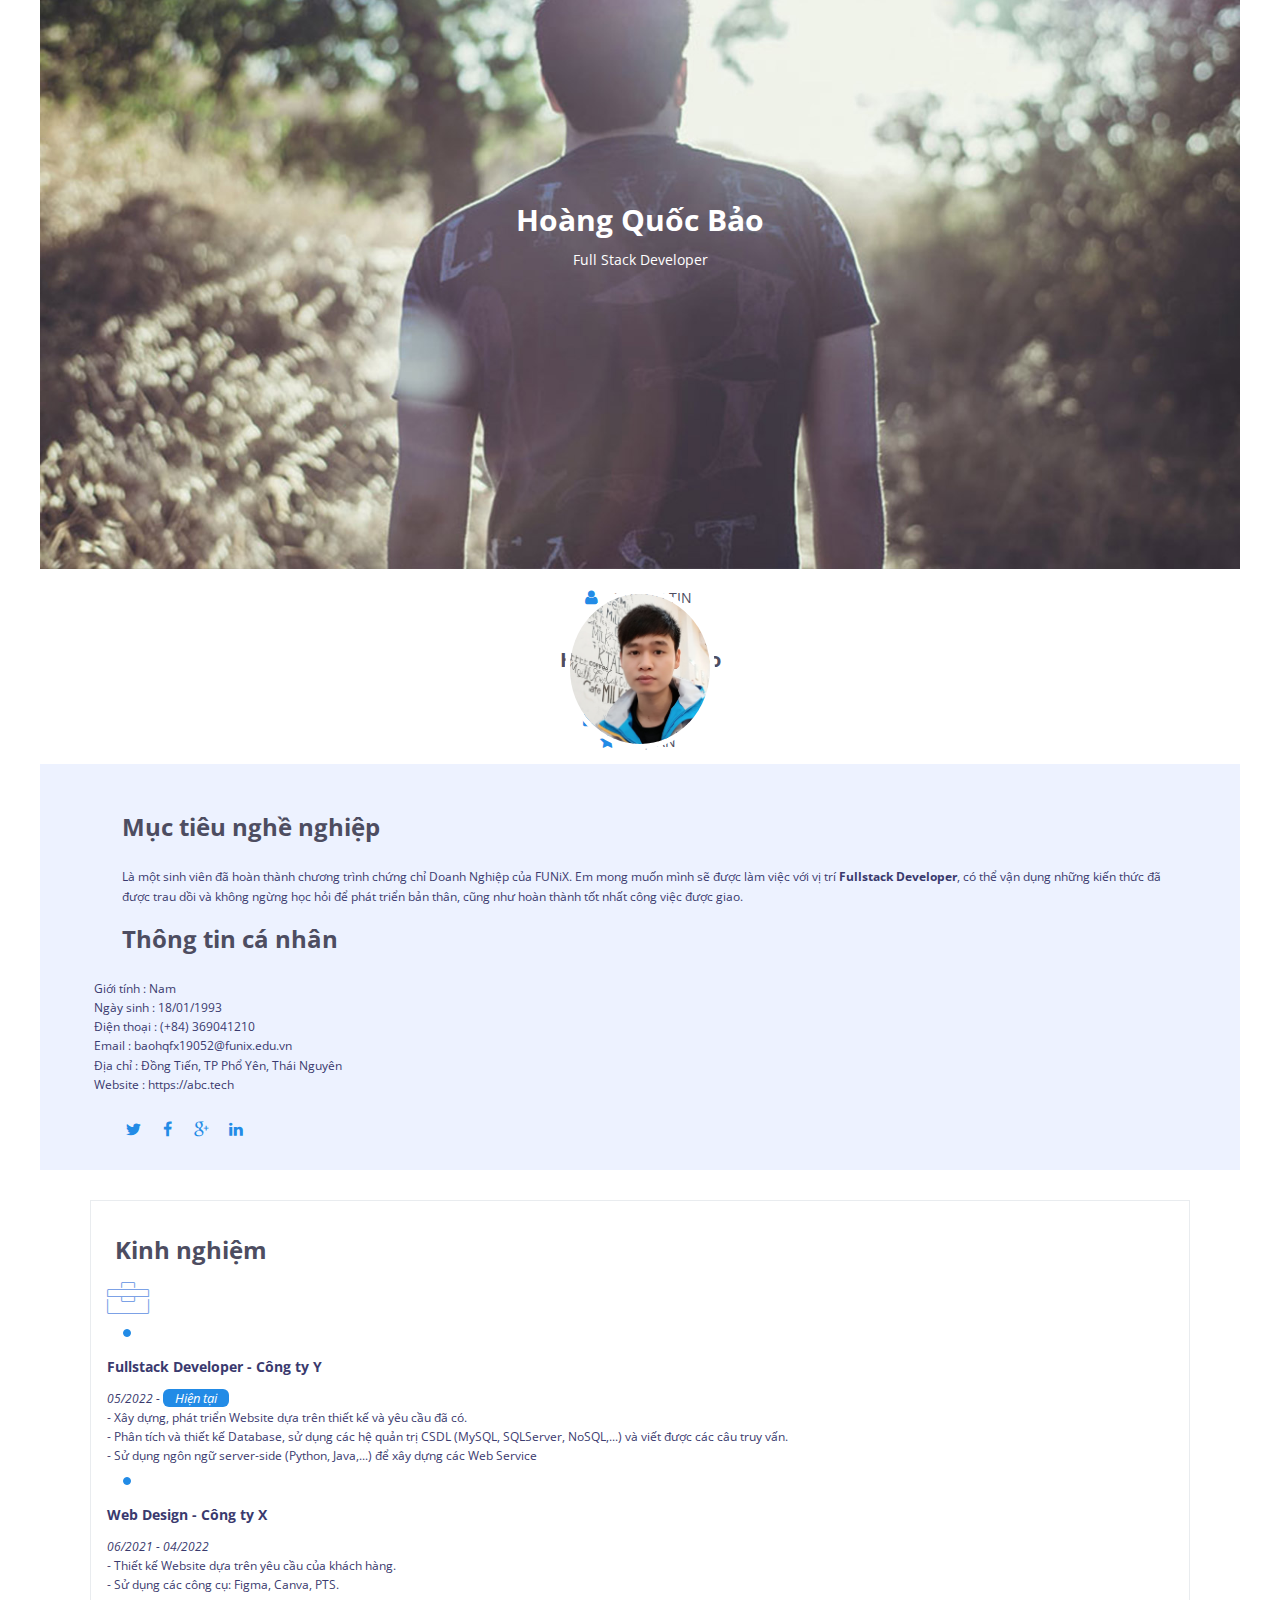
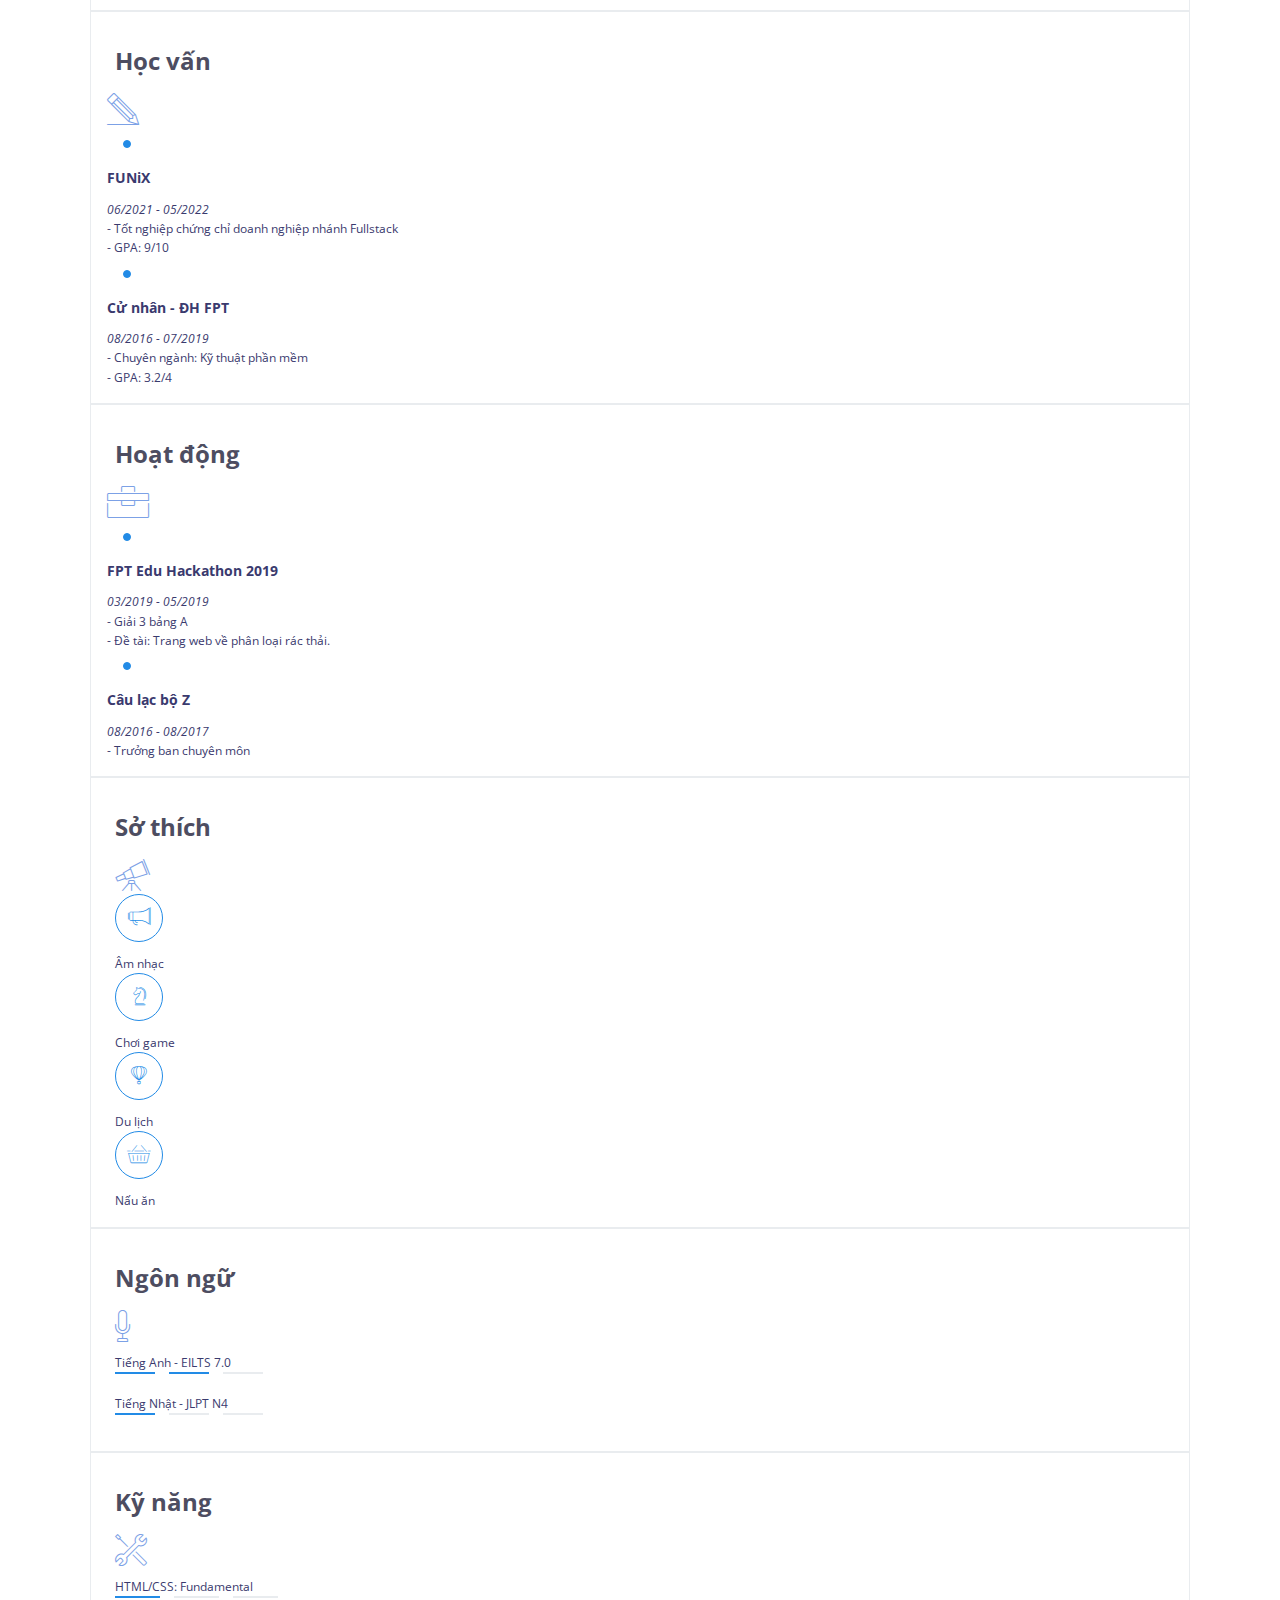
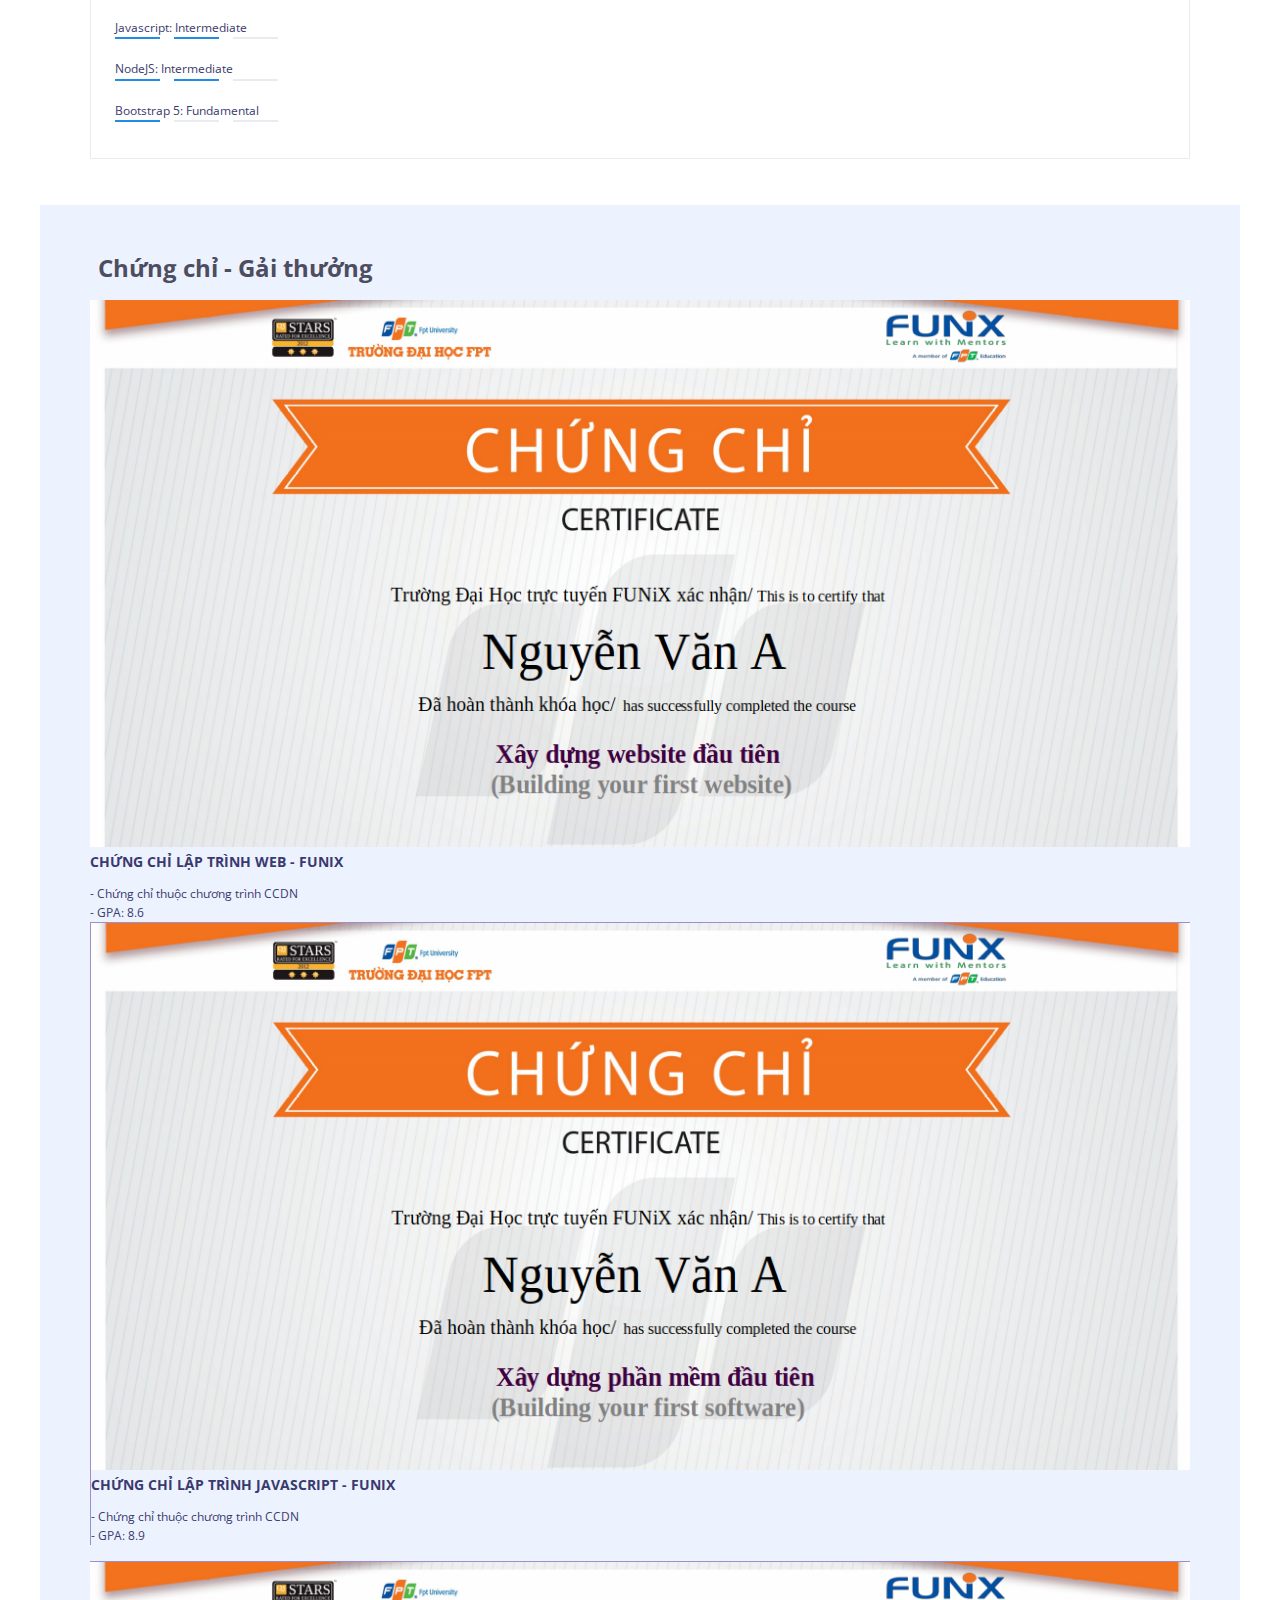
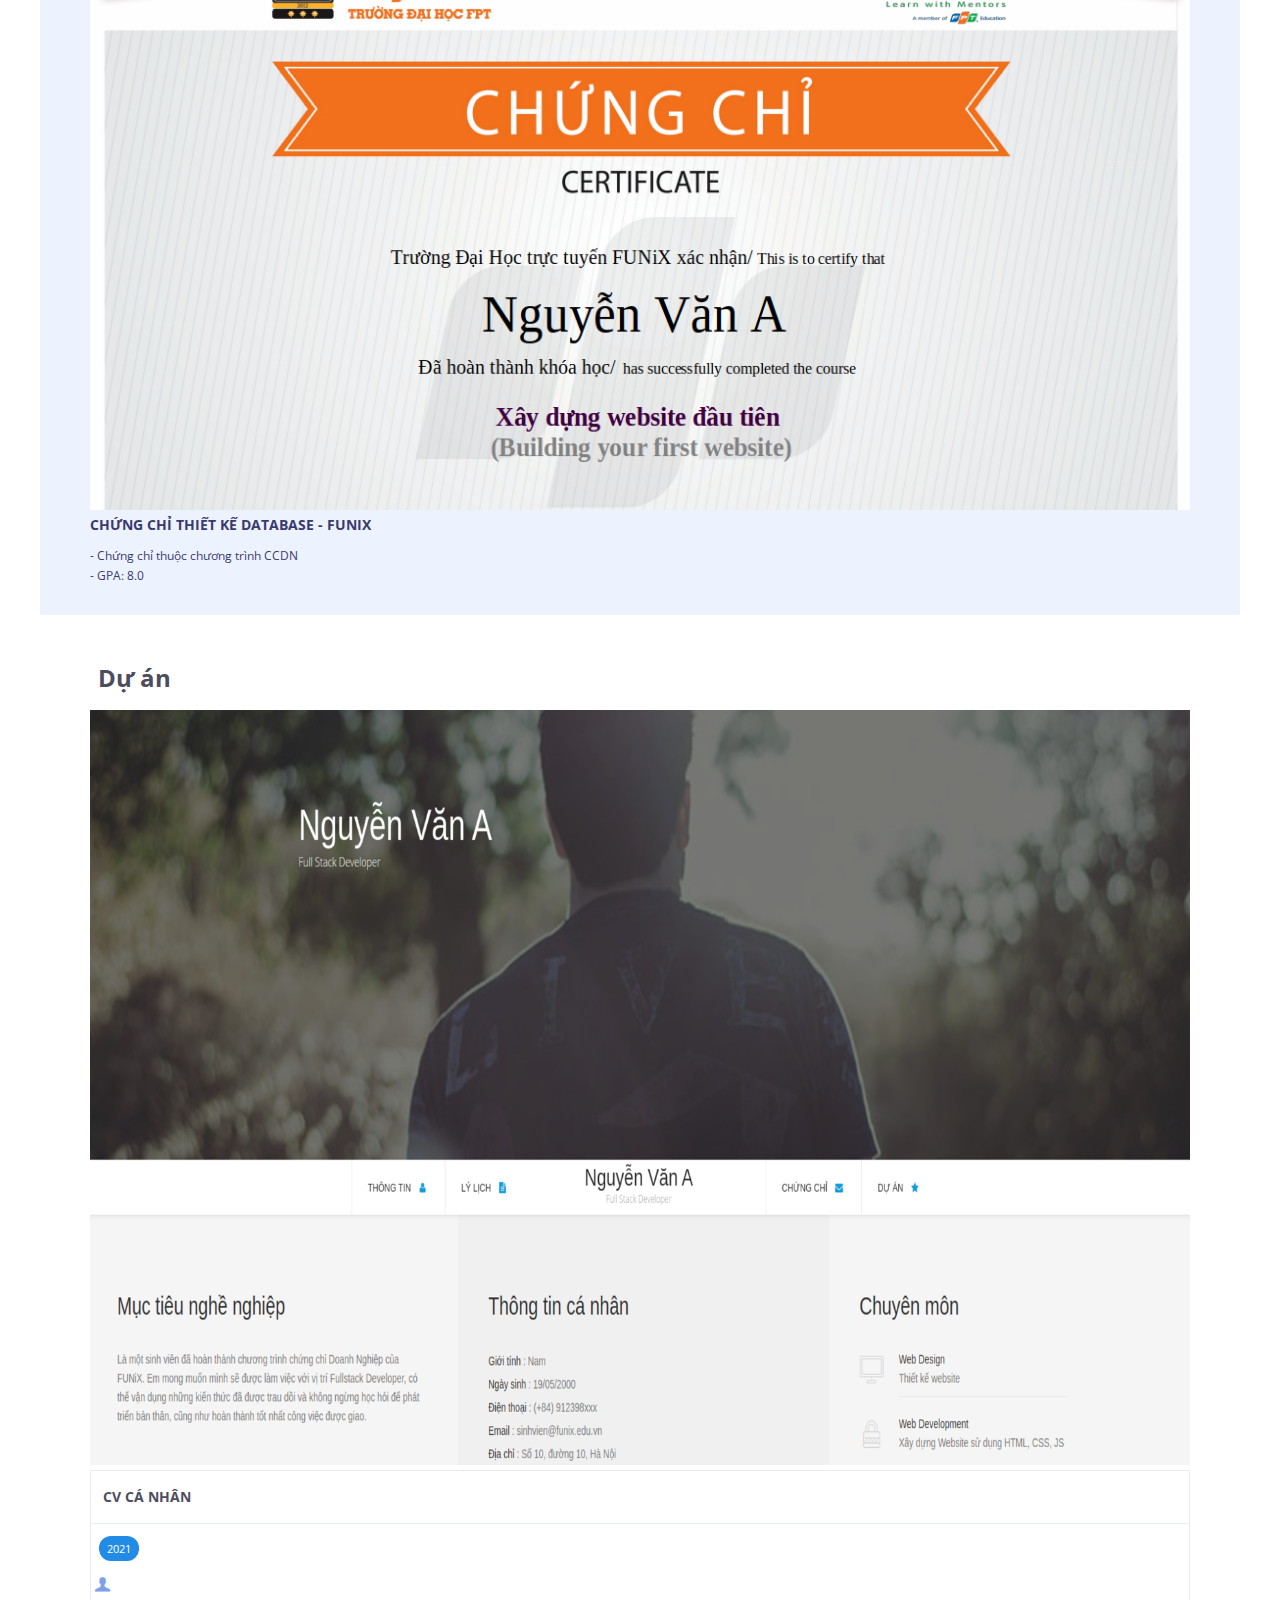
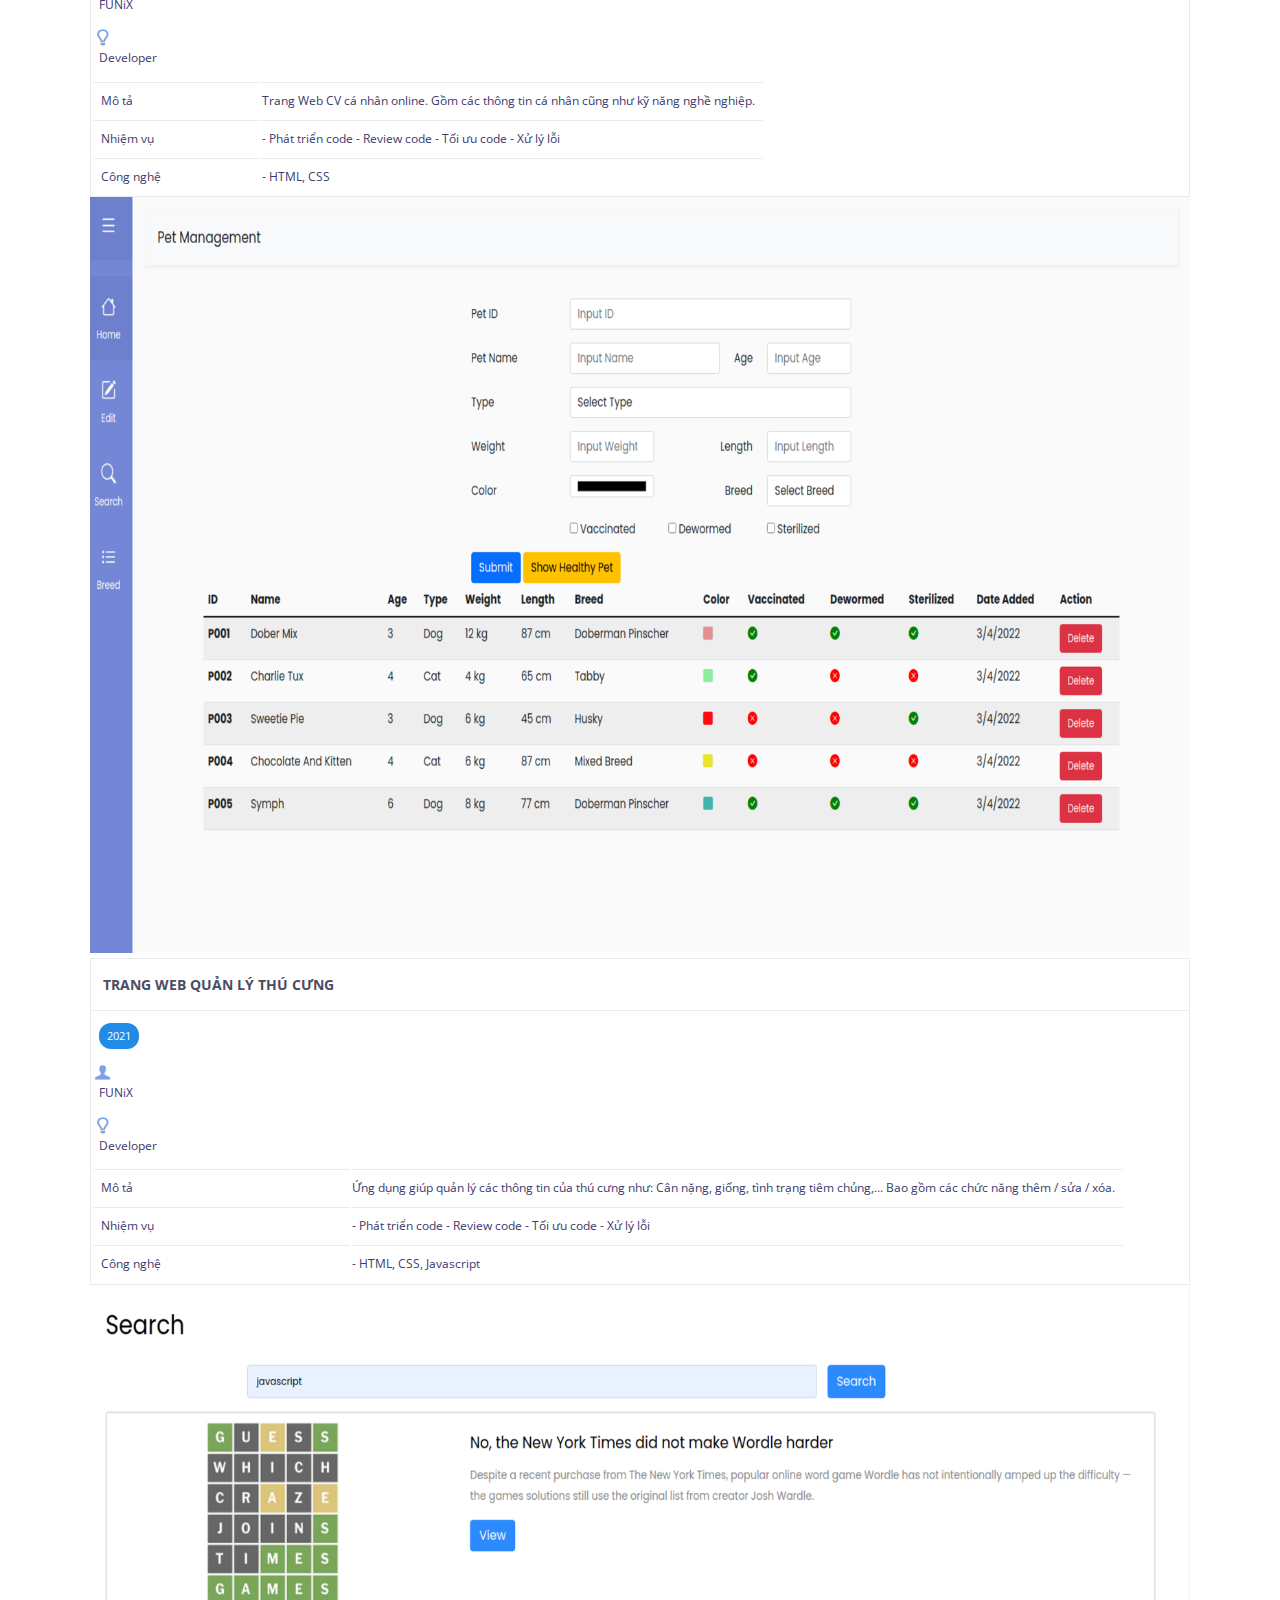
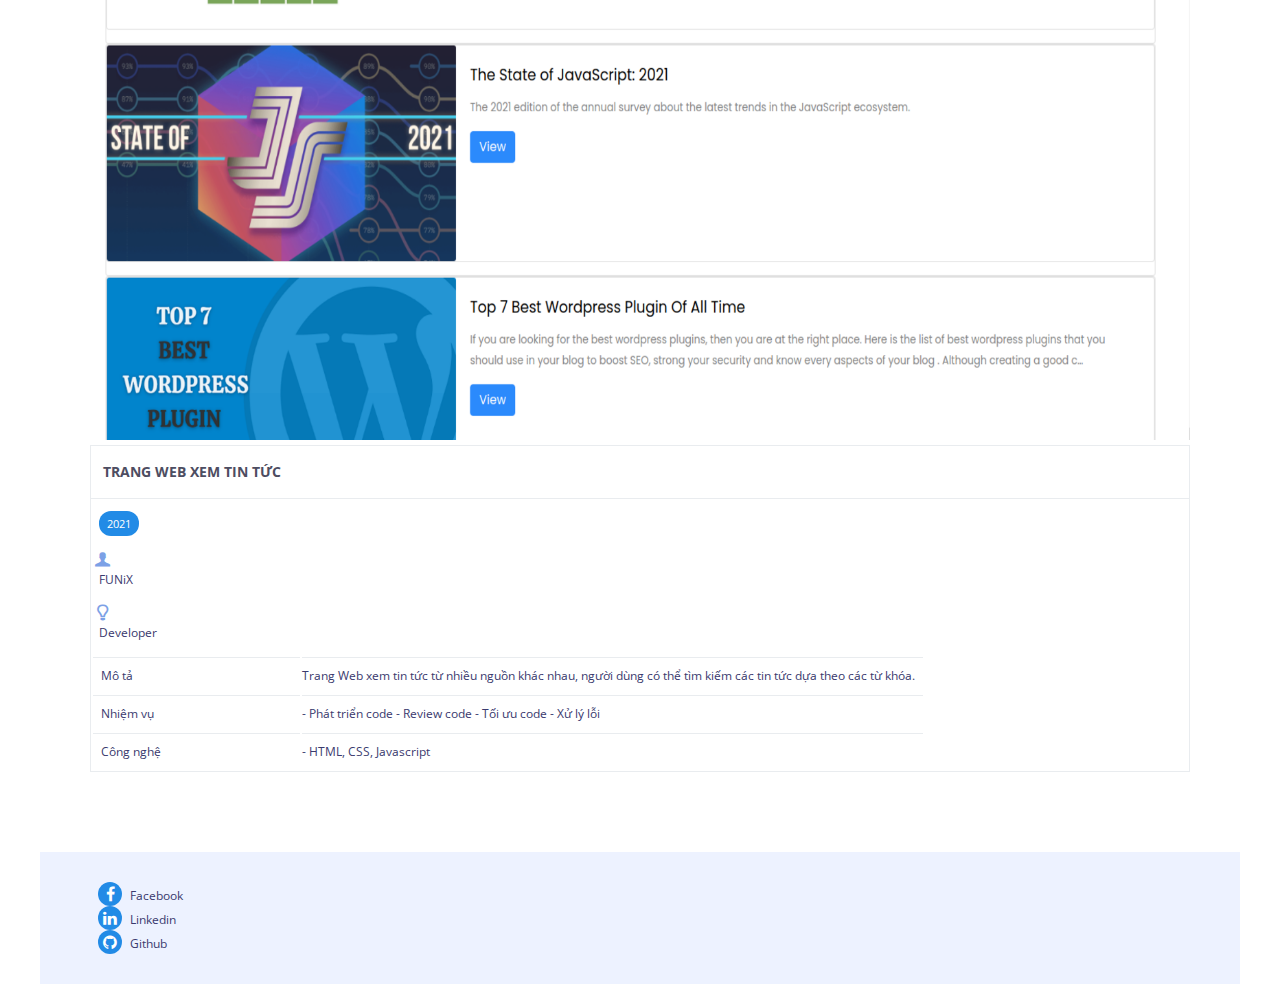
<file: index.html>
<!DOCTYPE html>
<html lang="en">
  <head>
    <meta charset="UTF-8" />
    <meta http-equiv="X-UA-Compatible" content="IE=edge" />
    <meta name="viewport" content="width=device-width, initial-scale=1.0" />
    <link
      href="https://cdn.jsdelivr.net/npm/bootstrap@5.2.2/dist/css/bootstrap.min.css"
      rel="stylesheet"
      integrity="sha384-Zenh87qX5JnK2Jl0vWa8Ck2rdkQ2Bzep5IDxbcnCeuOxjzrPF/et3URy9Bv1WTRi"
      crossorigin="anonymous"
    />
    <link rel="preconnect" href="https://fonts.googleapis.com" />
    <link rel="preconnect" href="https://fonts.gstatic.com" crossorigin />
    <link
      href="https://fonts.googleapis.com/css2?family=Inter:wght@400;500;700&family=Lato:wght@300&family=Open+Sans:ital,wght@0,400;0,600;1,400&family=Rubik:wght@400;500;700&display=swap"
      rel="stylesheet"
    />
    <link rel="stylesheet" href="./css/laptop.css" />
    <link rel="stylesheet" href="./css/tablet.css" />
    <link rel="stylesheet" href="./css/mobile.css" />
    <link rel="stylesheet" href="./css/font.css" />
    <title>Assignment 03</title>
  </head>
  <body>
    <!-- Phan Banner -->
		<section>
			<div class="header-container">
				<img
        src="images/banner.jpg"
        alt="background-image"
      />

      <div id="banner">
        <h1>Hoàng Quốc Bảo</h1>
        <span>Full Stack Developer</span>
      </div>
			</div>
		</section>
    <!-- Phan Navbar -->
    <section id="navbar">
			<nav class="container">
				<div class="avatar">
					<img src="images/avatar.jpg" alt="avatar" style="width: 150px">
				</div>
				<div class="d-sm-flex justify-content-evenly align-items-center">
					<div class="d-flex align-items-center">
						<i class="icon-user"></i>
						<a href="#">Thông tin</a>
					</div>
					<div class="d-flex align-items-center">
						<i class="icon-doc-text-inv"></i>
						<a href="#">Lý lịch</a>
					</div>
					<div class="profile-name">
						<h2>Hoàng Quốc Bảo</h2>
						<p>Fullstack Developer</p>
					</div>
					<div class="d-flex align-items-center">
						<i class="icon-mail-alt"></i>
						<a href="#">Chứng chỉ</a>
					</div>
					<div class="d-flex align-items-center">
						<i class="icon-star-1"></i>
						<a href="#">Dự Án</a>
					</div>
				</div>
			</nav>
		</section>
    <!-- Phan Thong tin ca nhan va muc tieu nghe nghie-->
		<section id="about" class="bg-grey">
			<div class="container">
				<div class="row row-cols-2">
					<div class="col-sm-6 col-12">
						<h2 class="section-title">Mục tiêu nghề nghiệp</h2>
          <p>
            Là một sinh viên đã hoàn thành chương trình chứng chỉ Doanh Nghiệp
            của FUNiX. Em mong muốn mình sẽ được làm việc với vị trí
            <b>Fullstack Developer</b>, có thể vận dụng những kiến thức đã được
            trau dồi và không ngừng học hỏi để phát triển bản thân, cũng như
            hoàn thành tốt nhất công việc được giao.
          </p>
					</div>
					<div class="col-sm-6 col-12">
						<h2 class="section-title">Thông tin cá nhân</h2>
          <ul class="info">
            <li><span>Giới tính</span> : Nam</li>
            <li><span>Ngày sinh</span> : 18/01/1993</li>
            <li><span>Điện thoại</span> : (+84) 369041210</li>
            <li><span>Email</span> : baohqfx19052@funix.edu.vn</li>
            <li><span>Địa chỉ</span> : Đồng Tiến, TP Phổ Yên, Thái Nguyên</li>
            <li><span>Website</span> : https://abc.tech</li>
          </ul>
          <div class="d-flex justify-content-start">
            <i class="icon-twitter"></i>
            <i class="icon-facebook"></i>
            <i class="icon-gplus"></i>
            <i class="icon-linkedin"></i>
          </div>
					</div>
				</div>
			</div>
		</section>
    <!-- Thong tin nghe nghiep -->
    <section id="job-info">
      <div class="container">
        <!-- Phan su dung Bootstrap 5 de chia Grid Layout -->
        <div class="row row-cols-3">
          <!-- Kinh nghiem -->
          <div class="col-lg-4 col-sm-6 col-12 gy-4">
            <div class="box">
              <div class="row align-items-center">
                <div class="col-9"><h2>Kinh nghiệm</h2></div>
                <div class="col-3"><i class="ic-toolbox"></i></div>
              </div>
              <div class="row row-cols-2">
                <div class="col-1"><button class="dot">&nbsp;</button></div>
                <div class="col-11">
                    <h3>Fullstack Developer - Công ty Y</h3>
                    <p class="time">05/2022 - <button>Hiện tại</button></p>
                    <p>
                    - Xây dựng, phát triển Website dựa trên thiết kế và yêu cầu đã
                    có.
                    </p>
                    <p>
                    - Phân tích và thiết kế Database, sử dụng các hệ quản trị CSDL
                    (MySQL, SQLServer, NoSQL,...) và viết được các câu truy vấn.
                    </p>
                    <p>
                    - Sử dụng ngôn ngữ server-side (Python, Java,...) để xây dựng
                    các Web Service
                    </p>
                </div>
                <div class="col-1"><button class="dot">&nbsp;</button></div>
                <div class="col-11">
                  <h3>Web Design - Công ty X</h3>
                <p class="time">06/2021 - 04/2022</p>
                <p>- Thiết kế Website dựa trên yêu cầu của khách hàng.</p>
                <p>- Sử dụng các công cụ: Figma, Canva, PTS.</p>
                </div>
              </div>
            </div>
          </div>
          <!-- Hoc van -->
          <div class="col-lg-4 col-sm-6 col-12 gy-4">
            <div class="box">
              <div class="row align-items-center">
                <div class="col-9"><h2>Học vấn</h2></div>
                <div class="col-3"><i class="ic-pencil"></i></div>
              </div>
              <div class="row row-cols-2">
                <div class="col-1"><button class="dot">&nbsp;</button></div>
                <div class="col-11">
                  <h3>FUNiX</h3>
              <p class="time">06/2021 - 05/2022</p>
              <p>- Tốt nghiệp chứng chỉ doanh nghiệp nhánh Fullstack</p>
              <p>- GPA: 9/10</p>
                </div>
                <div class="col-1"><button class="dot">&nbsp;</button></div>
                <div class="col-11">
                  <h3>Cử nhân - ĐH FPT</h3>
              <p class="time">08/2016 - 07/2019</p>
              <p>- Chuyên ngành: Kỹ thuật phần mềm</p>
              <p>- GPA: 3.2/4</p>
                </div>
              </div> 
            </div>
          </div>
          <!-- Hoat dong -->
          <div class="col-lg-4 col-sm-6 col-12 gy-4">
            <div class="box">
              <div class="row align-items-center">
                <div class="col-9"><h2>Hoạt động</h2></div>
                <div class="col-3"><i class="ic-toolbox"></i></div>
              </div>
              <div class="row row-cols-2">
                <div class="col-1"><button class="dot">&nbsp;</button></div>
                <div class="col-11">
                  <h3>FPT Edu Hackathon 2019</h3>
                  <p class="time">03/2019 - 05/2019</p>
                  <p>- Giải 3 bảng A</p>
                  <p>- Đề tài: Trang web về phân loại rác thải.</p>
                </div>
                <div class="col-1"><button class="dot">&nbsp;</button></div>
                <div class="col-11">
                  <h3>Câu lạc bộ Z</h3>
                <p class="time">08/2016 - 08/2017</p>
                <p>- Trưởng ban chuyên môn</p>
                </div>
              </div> 
            </div>
          </div>
          <!-- So thich -->
          <div class="col-lg-4 col-sm-6 col-12 gy-4 hobbies">
            <div class="box">
              <div class="row align-items-center">
                <div class="col-9"><h2>Sở thích</h2></div>
                <div class="col-3"><i class="ic-telescope"></i></div>
              </div>
              <div class="row row-cols-4 text-center">
                <div class="col-md-3 col-4 gy-2">
                  <button><i class="ic-megaphone"></i></button>
                  <p>Âm nhạc</p>
                </div>
                <div class="col-md-3 col-4 gy-2">
                  <button><i class="ic-strategy"></i></button>
                  <p>Chơi game</p>
                </div>
                <div class="col-md-3 col-4 gy-2">
                  <button><i class="ic-hotairballoon"></i></button>
                  <p>Du lịch</p>
                </div>
                <div class="col-md-3 col-4 gy-2">
                  <button><i class="ic-basket"></i></button>
                  <p>Nấu ăn</p>
                </div>
              </div>
            </div>
          </div>
          <!-- Ngon ngu -->
          <div class="col-lg-4 col-sm-6 col-12 gy-4 languages">
            <div class="box">
              <div class="row align-items-center">
                <div class="col-9"><h2>Ngôn ngữ</h2></div>
                <div class="col-3"><i class="ic-mic"></i></div>
              <div class="row>
                <div class="language-level">
                  <p class="first-line">Tiếng Anh - EILTS 7.0</p>
                  <div class="eng-score">
                    <span>&nbsp;</span>
                    <!-- Khoang trong khong bi ngat -->
                    <span>&nbsp;</span>
                    <span>&nbsp;</span>
                  </div>
                  <p>Tiếng Nhật - JLPT N4</p>
                  <div class="jlpt-score">
                    <span>&nbsp;</span>
                    <span>&nbsp;</span>
                    <span>&nbsp;</span>
                  </div>
                </div>
              </div>
            </div>
          </div>
          <!-- Ky nang -->
          <div class="col-lg-4 col-sm-6 col-12 gy-4 skill">
            <div class="box">
              <div class="row align-items-center">
                <div class="col-9"><h2>Kỹ năng</h2></div>
                <div class="col-3"><i class="ic-tools-2"></i></div>
              <div class="row>
                <div class="skill-description">
                  <p class="first-line">HTML/CSS: Fundamental</p>
                  <div class="html-css-level">
                    <span>&nbsp;</span>
                    <!-- Khoang trong khong bi ngat -->
                    <span>&nbsp;</span>
                    <span>&nbsp;</span>
                  </div>
                  <p>Javascript: Intermediate</p>
                  <div class="javascript-level"">
                  <span>&nbsp;</span>
                  <span>&nbsp;</span>
                  <span>&nbsp;</span>
                    </div>
                    <p>NodeJS: Intermediate</p>
                  <div class="nodejs-level">
                  <span>&nbsp;</span>
                  <span>&nbsp;</span>
                  <span>&nbsp;</span>
                  </div>
                    <p>Bootstrap 5: Fundamental</p>
                  <div class="bootstrap5-level">
                  <span>&nbsp;</span>
                  <span>&nbsp;</span>
                  <span>&nbsp;</span>
                  </div>
                </div>
              </div>
            </div>
          </div>
        </div>
      </div>
    </section>
    <!-- Phan chung chi - Gai thuong -->
    <section id="certificate" class="bg-grey">
      <div class="container">
        <h2>Chứng chỉ - Gải thưởng</h2>
        <div class="row row-cols-2">
          <div class="col-sm-6 col-12 gy-4">
            <div class="row row-cols-2">
              <div class="col-lg-4 col-12">
                <img src="images/Cert_WEB.png" alt="">
              </div>
              <div class="col-lg-8 col-12">
                <h3>Chứng chỉ lập trình Web - Funix</h3>
                <p>- Chứng chỉ thuộc chương trình CCDN</p>
                <p>- GPA: 8.6</p>
              </div>
            </div>
          </div>
          <div class="col-sm-6 col-12 gy-4">
            <div class="row row-cols-2 box-2">
              <div class="col-lg-4 col-12">
                <img src="images/Cert_PRF.png" alt="">
              </div>
              <div class="col-lg-8 col-12">
                <h3>Chứng chỉ lập trình Javascript - Funix</h3>
                <p>- Chứng chỉ thuộc chương trình CCDN</p>
                <p>- GPA: 8.9</p>
              </div>
            </div>
          </div>
          <div class="col-sm-6 col-12 gy-4">
            <div class="row row-cols-2">
              <div class="col-lg-4 col-12">
                <img src="images/Cert_DBI.png" alt="">
              </div>
              <div class="col-lg-8 col-12">
                <h3>Chứng chỉ thiết kế Database - Funix</h3>
                <p>- Chứng chỉ thuộc chương trình CCDN</p>
                <p>- GPA: 8.0</p>
            </div>
          </div>
        </div>
      </div>
    </section>
    <!-- Phan Du an -->
    <section id="project">
    <div class="container">
      <h2>Dự án</h2>
      <div class="row row-clos-3">
        <!-- CV Ca nhan -->
        <div class="col-sm-4 col-12">
          <div>
            <img src="images/project_1.png" alt="">
          </div>
          <div class="project-detail">
            <div class="box-3">
              <h3><a href="project-charter.html" target="_blank">CV Cá nhân</a></h3>
            </div>
            <div class="row row-cols-3 align-items-start justify-content-end">
              <div class="col-md-3 col-12">
                <button><p class="year">2021</p></button>
              </div>
              <div class="col-lg-3 col-md-9 col-12">
                <div class="d-flex">
                  <i class="icon-user-1"></i>
                  <p>FUNiX</p>
                </div>
              </div>
              <div class="col-lg-6 col-md-9 col-12">
                <div class="d-flex">
                  <i class="icon-lamp"></i>
                  <p>Developer</p>
                </div>
              </div>
            </div>
            <div>
            <table>
              <tbody>
                <tr>
                  <th>Mô tả</th>
                  <td>Trang Web CV cá nhân online. Gồm các thông tin cá nhân cũng như kỹ năng nghề nghiệp.</td>
                </tr>
                <tr>
                  <th>Nhiệm vụ</th>
                  <td>- Phát triển code - Review code - Tối ưu code - Xử lý lỗi</td>
                </tr>
                <tr>
                  <th>Công nghệ</th>
                  <td>- HTML, CSS</td>
                </tr>
              </tbody>
            </table>
            </div>
          </div>
        </div>
        <!-- Trang Web quan ly thu cung -->
        <div class="col-sm-4 col-12">
          <div>
            <img src="images/project_2.png" alt="">
          </div>
          <div class="project-detail">
            <div class="box-3">
              <h3><a href="project-charter.html" target="_blank">Trang Web quản lý thú cưng</a></h3>
            </div>
            <div class="row row-cols-3 align-items-start justify-content-end">
              <div class="col-md-3 col-12">
                <button><p class="year">2021</p></button>
              </div>
              <div class="col-lg-3 col-md-9 col-12">
                <div class="d-flex">
                  <i class="icon-user-1"></i>
                  <p>FUNiX</p>
                </div>
              </div>
              <div class="col-lg-6 col-md-9 col-12">
                <div class="d-flex">
                  <i class="icon-lamp"></i>
                  <p>Developer</p>
                </div>
              </div>
            </div>
          <div>
            <table>
              <tbody>
                <tr>
                  <th>Mô tả</th>
                  <td>Ứng dụng giúp quản lý các thông tin của thú cưng như: Cân nặng, giống, tình trạng tiêm chủng,... Bao gồm các chức năng thêm / sửa / xóa.</td>
                </tr>
                <tr>
                  <th>Nhiệm vụ</th>
                  <td>- Phát triển code - Review code - Tối ưu code - Xử lý lỗi</td>
                </tr>
                <tr>
                  <th>Công nghệ</th>
                  <td>- HTML, CSS, Javascript</td>
                </tr>
              </tbody>
            </table>
          </div>
          </div>
        </div>
        <!-- Trang Web xem tin tuc -->
        <div class="col-sm-4 col-12">
          <div>
            <img src="images/project_3.png" alt="">
          </div>
          <div class="project-detail">
            <div class="box-3">
              <h3><a href="project-charter.html" target="_blank">Trang Web xem tin tức</a></h3>
            </div>
            <div class="row row-cols-3 align-items-start justify-content-end">
              <div class="col-md-3 col-12">
                <button><p class="year">2021</p></button>
              </div>
              <div class="col-lg-3 col-md-9 col-12">
                <div class="d-flex">
                  <i class="icon-user-1"></i>
                  <p>FUNiX</p>
                </div>
              </div>
              <div class="col-lg-6 col-md-9 col-12">
                <div class="d-flex">
                  <i class="icon-lamp"></i>
                  <p>Developer</p>
                </div>
              </div>
            </div>
          <div>
            <table>
              <tbody>
                <tr>
                  <th>Mô tả</th>
                  <td>Trang Web xem tin tức từ nhiều nguồn khác nhau, người dùng có thể tìm kiếm các tin tức dựa theo các từ khóa.</td>
                </tr>
                <tr>
                  <th>Nhiệm vụ</th>
                  <td>- Phát triển code - Review code - Tối ưu code - Xử lý lỗi</td>
                </tr>
                <tr>
                  <th>Công nghệ</th>
                  <td>- HTML, CSS, Javascript</td>
                </tr>
              </tbody>
            </table>
          </div>
          </div>
        </div>
      </div>
    </div>
    </section>
    <!-- Phan Footer -->
		<section id="footer" class="bg-grey" style="margin-top: 50px">
      <div class="container">
					<ul class="align-items-center">
						<div class="d-flex justify-content-center">
							<li class="d-flex"><button><i class="icon-facebook"></i></button><span>Facebook</span></li>
							<li class="d-flex"><button><i class="icon-linkedin"></i></button></i><span>Linkedin</span></li>
							<li class="d-flex"><button><i class="icon-github-circled"></i></button><span>Github</span></li>
						</div>
					</ul>
      </div>
    </section>
    <!-- Phan JavaScript -->
    <script
      src="https://cdn.jsdelivr.net/npm/bootstrap@5.2.2/dist/js/bootstrap.bundle.min.js"
      integrity="sha384-OERcA2EqjJCMA+/3y+gxIOqMEjwtxJY7qPCqsdltbNJuaOe923+mo//f6V8Qbsw3"
      crossorigin="anonymous"
    ></script>
  </body>
</html>
</file>
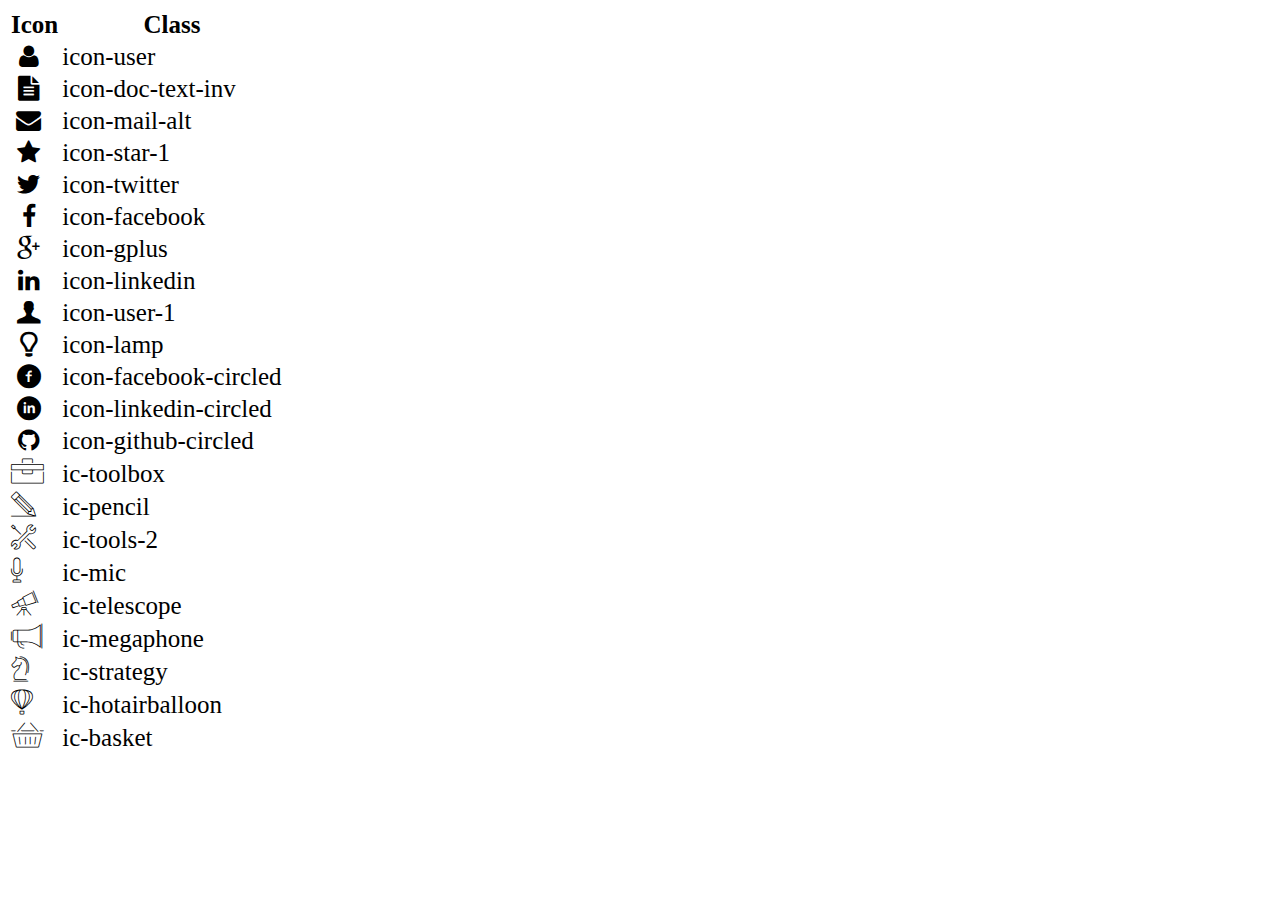
<file: icon-list.html>
<!DOCTYPE html>
<html lang="en">

<head>
    <meta charset="UTF-8">
    <meta http-equiv="X-UA-Compatible" content="IE=edge">
    <meta name="viewport" content="width=device-width, initial-scale=1.0">
    <link rel="stylesheet" href="css/font.css">
    <title>Icon List</title>
</head>

<body>
    <table style="font-size: 25px;">
        <thead>
            <tr>
                <th>Icon</th>
                <th>Class</th>
            </tr>
        </thead>
        <tbody>
            <tr>
                <td><i class="icon-user"></i></td>
                <td>icon-user</td>
            </tr>
            <tr>
                <td><i class="icon-doc-text-inv"></i></td>
                <td>icon-doc-text-inv</td>
            </tr>
            <tr>
                <td><i class="icon-mail-alt"></i></td>
                <td>icon-mail-alt</td>
            </tr>
            <tr>
                <td><i class="icon-star-1"></i></td>
                <td>icon-star-1</td>
            </tr>
            <tr>
                <td><i class="icon-twitter"></i></td>
                <td>icon-twitter</td>
            </tr>
            <tr>
                <td><i class="icon-facebook"></i></td>
                <td>icon-facebook</td>
            </tr>
            <tr>
                <td><i class="icon-gplus"></i></td>
                <td>icon-gplus</td>
            </tr>
            <tr>
                <td><i class="icon-linkedin"></i></td>
                <td>icon-linkedin</td>
            </tr>
            <tr>
                <td><i class="icon-user-1"></i></td>
                <td>icon-user-1</td>
            </tr>
            <tr>
                <td><i class="icon-lamp"></i></td>
                <td>icon-lamp</td>
            </tr>
            <tr>
                <td><i class="icon-facebook-circled"></i></td>
                <td>icon-facebook-circled</td>
            </tr>
            <tr>
                <td><i class="icon-linkedin-circled"></i></td>
                <td>icon-linkedin-circled</td>
            </tr>
            <tr>
                <td><i class="icon-github-circled"></i></td>
                <td>icon-github-circled</td>
            </tr>
            <tr>
                <td><i class="ic-toolbox"></i></td>
                <td>ic-toolbox</td>
            </tr>
            <tr>
                <td><i class="ic-pencil"></i></td>
                <td>ic-pencil</td>
            </tr>
            <tr>
                <td><i class="ic-tools-2"></i></td>
                <td>ic-tools-2</td>
            </tr>

            <tr>
                <td><i class="ic-mic"></i></td>
                <td>ic-mic</td>
            </tr>
            <tr>
                <td><i class="ic-telescope"></i></td>
                <td>ic-telescope</td>
            </tr>
            <tr>
                <td><i class="ic-megaphone"></i></td>
                <td>ic-megaphone</td>
            </tr>
            <tr>
                <td><i class="ic-strategy"></i></td>
                <td>ic-strategy</td>
            </tr>
            <tr>
                <td><i class="ic-hotairballoon"></i></td>
                <td>ic-hotairballoon</td>
            </tr>
            <tr>
                <td><i class="ic-basket"></i></td>
                <td>ic-basket</td>
            </tr>
        </tbody>
    </table>
</body>

</html>
</file>
<file: css/laptop.css>
* {
	/* Thiet lap thuoc tinh chung cho bo chon pho quat */
	font-family: "Open Sans", sans-serif; /* Su dung font chu uu tien la Open Sans, font thay the la sans-serif */
	margin: 0px;
	padding: 0px;
	box-sizing: border-box;
}
/*
  SPACING SYSTEM (px)
  2 / 4 / 8 / 12 / 16 / 24 / 32 / 48 / 64 / 80 / 96 / 128
  1rem = 16px
    
  FONT SIZE SYSTEM (px)
  10 / 12 / 14 / 16 / 18 / 20 / 24 / 30 / 36 / 44 / 52 / 62 / 74 / 86 / 98
*/

/* Cac Break Point su dung trong du an
Extra Large : xl : 1200px
Large : lg ≥ 992px
Medium : md ≥ 768px
Small : sm ≥ 576px
Extra Small : < 576px */

/* Mau su dung cho trang Digital-CV */
/* MAIN COLOR 1 : #228be6 */
/* MAIN COLOR 2 : rgb(124, 161, 230) */
/* GREY COLOR 1 : rgb(58, 58, 110) */
/* GREY COLOR 2 : rgb(77, 77, 97) */
/* GREY COLOR 3 : #9f8ece
/* GREY COLOR 4 : #e9ecef */
/* GREY COLOR 5 : #edf2ff */

/* Mau su dung cho trang Project Charter */
/* MAIN COLOR 1 : #228be6 */
/* MAIN COLOR 2 : #364fc7 */
/* MAIN COLOR 3 : #5c7cfa */
/* MAIN COLOR 4 : #69db7c */
/* GREY COLOR 1 : rgb(70, 70, 130) */
/* GREY COLOR 2 : #d6e1eb */
/* GREY COLOR 3 : #d0bfff
/* GREY COLOR 4 : #dee6ee */
/* GREY COLOR 5 : #91a7ff*/

section .container {
	max-width: 1200px; /* Dat kich thuoc trang rong nhat la 1200px */
	margin: auto; /* Dat margin:auto cho phep giao dien trang Web hien thi giua tren man hinh kich thuoc lon */
	display: block;
	padding: 30px 50px;
}

.container h2 {
	/* Dinh dang font chu va cac thuoc tinh margin chung cho phan tu tieu de h2 */
	font-size: 24px;
	margin: 1rem 0;
	padding-left: 0.5rem;
	color: rgb(77, 77, 97); /* Cac the h2 co chu may rgb(77, 77, 97) */
}

.container h3 {
	/* Dinh dang font chu va cac thuoc tinh margin chung cho phan tu tieu de h3 */
	font-size: 14px;
	line-height: 1.4;
	margin-top: 0.5rem;
	margin-bottom: 0.75rem;
	color: rgb(58, 58, 110); /* Cac the h3 co chu mau rgb(58, 58, 110) */
}

section .container p,
section .container ul,
section .container li,
section .container table {
	/* Dinh dang co chu va khoang cach dong cho cac phan tu noi dung van ban cua trang Web */
	font-size: 12px;
	line-height: 1.6;
	color: rgb(58, 58, 110); /* Cac the h3 co chu mau rgb(58, 58, 110) */
}

ul {
	list-style-type: none; /* Khong su dung dau o dau dong cho cac the ul, li */
}

.bg-grey .container {
	background-color: #edf2ff; /* To mau #edf2ff cho cac phan container co class="bg-grey" */
}

/* Phan Banner */

.header-container {
	max-width: 1200px;
	height: 100%; /* Dat don vi 100% la chieu cao 100% kich thuoc khung nhin */
	position: relative; /* Tao thuoc tinh relative de Set vi tri position:absolute cho phan banner ben trong */
	text-align: center; /* Can giua cho hinh anh va van ban trong header-container */
	margin: auto; /* Dat margin:auto cho phep giao dien trang Web hien thi giua tren man hinh kich thuoc lon */
	display: block;
}

.header-container img {
	width: 100%; /* Dat kich thuoc chieu rong hinh anh bang 100% kich thuoc phan khong gian header-container */
}

#banner {
	position: absolute;
	text-align: center;
	padding: 50px;
	top: 40%; /* Di chuyen vi tri cua phan tu con theo chieu doc mot khoang 40% chieu cao phan tu me */
	left: 50%; /* Di chuyen vi tri cua phan tu con theo chieu ngang mot khoang 50% chieu cao phan tu me */
	transform: translate(
		-50%,
		-50%
	); /* Transform top, left -50%*, -50% so voi kich thuoc phan tu con */
}

/* Dinh dang cho phan van ban trong Banner va chuyen ve chu mau trang */

#banner h1 {
	font-size: 30px;
	margin: 0px;
	padding: 8px;
	color: #fff;
}

#banner span {
	font-size: 14px;
	margin: 0px;
	padding: 4px;
	color: #fff;
}

/* Phan Navbar */

#navbar .container {
	position: relative; /* Dat thuoc tinh position: relative; de dieu chinh vi tri position: absolute; cho #avata nam trong navbar */
	text-align: center; /* Can giua cho cac phan noi dung ben trong container */
	padding: 12px 48px;
}

#navbar .container .avatar img {
	position: absolute;
	top: 50%; /* Di chuyen vi tri cua phan tu avata theo chieu doc mot khoang 50% chieu cao phan tu me #nav-bar .container */
	left: 50%; /* Di chuyen vi tri cua phan tu avata theo chieu ngang mot khoang 50% chieu cao phan tu me #nav-bar .container */
	transform: translate(
		-50%,
		-50%
	); /* Transform top, left -50%*, -50% so voi kich thuoc phan tu avata */
	border: 5px solid #fff; /* Dat duong vien mau trang cho buc anh avata */
	border-radius: 50%; /* Dat border-radius de bo tron duong vien buc anh avata */
	/*display: none;*/
}

#navbar .container h2 {
	font-size: 20px; /* Dinh dang co chu cho ho ten tren Menu */
	padding: 0;
}

.container a {
	font-size: 14px; /* Dinh dang font-size 14px cho cac the a trong Menu */
	text-decoration: none; /* Loai bo phan gach chan cua lien ket a */
	text-transform: uppercase; /* Chuyen thanh chu in hoa */
}

a:link,
a:visited {
	/* Chon mau cho chu tren menu */
	text-align: center;
	color: rgb(77, 77, 97);
	padding: 12px 8px;
}
a:hover,
a:active {
	/* Trang tri cho menu khi di chuot va nhap chuot vao */
	background-color: #228be6; /* Khi di chuot va nhap chuot vao the a hien mau xanh */
	color: #fff; /* Khi di chuot va nhap chuot vao van ban trong the a hien chu mau trang */
}

.icon-user,
.icon-doc-text-inv,
.icon-mail-alt,
.icon-star-1 {
	color: #228be6; /* To mau cho Icon tren menu */
}

/* Phan thong tin ca nhan va muc tieu nghe nghiep */

#about .container h2 {
	margin-left: 1.5rem;
}

#about .container p {
	/* Can chinh cho phan muc tieu nghe nghiep */
	margin-top: 1.5rem;
	margin-left: 2rem;
}

#about .container .d-flex {
	/* Can le trai cho khoi flex-box chua cac icon trong thong tin ca nhan */
	margin-left: 2rem;
}

#about .container ul {
	/* Can chinh cho phan noi dung thong tin ca nhan */
	margin-top: 1.5rem;
	margin-bottom: 1.5rem;
	margin-left: 0.25rem;
}

#about .container i {
	/* To mau va gian khoang cach cho cac icon trong thong tin ca nhan */
	color: #228be6;
	margin-right: 0.5rem;
}

/* Phan thong tin nghe nghiep */

#job-info .container .col-3 i {
	/* Dinh dang kich thuoc va mau sac cho logo i */
	font-size: 32px;
	color: rgb(124, 161, 230);
}

.container .col-lg-4 .box {
	height: 100%; /* Thuoc tinh Height : 100%; cho phep cac box chua noi dung ben trong co chieu cao bang chieu cao vung khong gian chua no */
	border: 1px solid #e9ecef;
	padding: 1rem; /* Ca phan tu noi dung ben trong cach border bao quanh la 16px */
}

.dot {
	/* Can chinh cho ky tu cham dau dong bao gom mau xanh, set border radius thanh hinh tron, can chinh margin de dua chung thang hang voi phan van ban ben canh */
	width: 8px;
	height: 8px;
	background-color: #228be6;
	border-radius: 50%;
	border: 1px solid #228be6;
	margin: 0.75rem 0.25rem 0 1rem;
	display: inline-block;
}

.time {
	font-style: italic; /* Dat kieu chu in nghieng cho cac moc thoi gian */
}

.time button {
	background-color: #228be6; /* To mau xanh cho nut "Hien tai" */
	color: #fff; /* Dinh dang mau trang cho thanh phan ben trong */
	font-style: italic; /* Font chu in nghieng */
	border: none; /* Loai bo duong vien */
	padding-left: 0.75rem;
	padding-right: 0.75rem;
	border-radius: 6px;
}

.col-1 {
	padding: 0px;
}

#job-info .container .hobbies button {
	/* Trang tri cho cac nut button chua cac icon trong hobbies */
	background-color: #fff; /* Nen mau trang */
	width: 48px;
	height: 48px;
	border: 1px solid #228be6; /* Duong vien co cung mau xanh giong cac icon */
	border-radius: 50%; /* Bo tron duong vien thanh hinh tron */
}

#job-info .container .hobbies button i {
	/* Dat co chu va to mau cho cac Icon mieu ta so thich */
	font-size: 18px;
	color: #228be6;
}

#job-info .container .hobbies p {
	/* Dat co chu va to mau cho cac Icon mieu ta so thich */
	padding-top: 0.75rem;
}

/* Dinh dang cho phan Hobbies, Languages va Skill. Dat padding-left de phan noi dung co le trai hop ly */

#job-info .hobbies .box h2,
#job-info .languages .box h2,
#job-info .skill .box h2 {
	padding: 0;
}

#job-info .hobbies .box,
#job-info .languages .box,
#job-info .skill .box {
	padding-left: 1.5rem;
	padding-right: 1.5rem;
}

#job-info .container .first-line {
	padding-top: 0.5rem; /* Su dung mot Class rieng de dieu kien nay duoc uu tien hon dieu kien cua cac phan tu da duoc thiet lap san trong Bootstrap
  Khoang trang nay de tao gian cach cho dong dau cua phan Ky nang va phan Ngon ngu duoc can chinh hop ly so voi cac phan xung quanh */
}

/* Dinh dang khoang trong khong bi ngat thanh cac doi tuong co chieu rong 2px chieu dai 40px de to mau cho thang diem tieng Anh va tieng Nhat o ben duoi */

.eng-score span,
.jlpt-score span {
	display: inline-block;
	height: 2px;
	margin-right: 10px;
	width: 40px;
}

/* Su dung phan tu peseudo-classes de to mau cho phan thang diem tieng Anh */

.eng-score span:first-child,
.eng-score span:nth-child(2) {
	background: #228be6; /* Phan tu con thu nhat và thu hai duoc to mau xanh */
}

.eng-score span:last-child {
	background: #e9ecef; /* Phan tu con cuoi cung (thu ba) duoc to mau #e9ecef */
}

/* Su dung phan tu peseudo-classes de to mau cho phan thang diem tieng Nhat */

.jlpt-score span:first-child {
	background: #228be6; /* Phan tu con thu nhat duoc to mau xanh */
}

.jlpt-score span:nth-child(2),
.jlpt-score span:last-child {
	background: #e9ecef; /* Phan tu con thu hai va cuoi cung (thu ba) duoc to mau #e9ecef */
}

/* Lam tuong tu voi phan to mau cho thang diem tieng Anh va tieng Nhat o tren de to mau cho thang diem HTML/CSS, Javascript, NodeJS va Bootstrap 5 o duoi */

.html-css-level span,
.javascript-level span,
.nodejs-level span,
.bootstrap5-level span {
	display: inline-block;
	height: 2px;
	margin-right: 10px;
	width: 45px;
}

.html-css-level span:first-child,
.bootstrap5-level span:first-child {
	background: #228be6; /* Phan tu con thu nhat duoc to mau xanh */
}

.html-css-level span:nth-child(2),
.html-css-level span:last-child,
.bootstrap5-level span:nth-child(2),
.bootstrap5-level span:last-child {
	background: #e9ecef; /* Phan tu con thu hai va cuoi cung (thu ba) duoc to mau #e9ecef */
}

.javascript-level span:first-child,
.javascript-level span:nth-child(2),
.nodejs-level span:first-child,
.nodejs-level span:nth-child(2) {
	background: #228be6; /* Phan tu con thu nhat va thu hai duoc to mau xanh */
}

.javascript-level span:last-child,
.nodejs-level span:last-child {
	background: #e9ecef; /* Phan tu con cuoi cung (thu ba duoc to mau #e9ecef */
}

/* Phan Chung chi - Giai thuong */

#certificate .container {
	margin-top: 1rem;
}

#certificate .container img {
	/* Dat kich thuoc hinh anh bang 100% kich thuoc cua vung khong gian bao quanh no
	Khi phong to thu nho phan khong gian bao quanh thi hinh anh se phong to thu nho bang 100% phan khong gian do */
	width: 100%;
}

#certificate .container .col-sm-6 h3 {
	/* Dinh dang phan tieu de cho cac chung chi */
	text-transform: uppercase;
	font-weight: bold;
	margin-top: 0;
}

#certificate .container .col-sm-6:first-child,
#certificate .container .col-sm-6:nth-child(2) {
	/* Su dung phan tu pseudo-class de ke border-bottom cho muc chung chi Web va chung chi Javascrip */
	border-bottom: 1px solid #9f8ece;
}

#certificate .container .box-2 {
	/* Su dung mot Class rieng cho phan noi dung se dat border-left de tao khoang trang gian cach chung so voi phan border-bottom */
	margin-bottom: 1rem;
}

/* Phan Du an */

#project .container img {
	/* Dat kich thuoc hinh anh bang 100% kich thuoc cua vung khong gian bao quanh no
	Khi phong to thu nho phan khong gian bao quanh thi hinh anh se phong to thu nho bang 100% phan khong gian do */
	width: 100%;
}

#project .container .project-detail {
	border: 1px solid #e9ecef;
	padding: 0rem;
	min-height: 55%; /* Dat chieu cao cho phan project-detail theo % chieu cao vung khong gian chua no de phan border xung quanh cua cac cot trong Grid-Layout deu hien thi chieu cao bang nhau */
}

#project .container .project-detail h3 {
	margin: 1rem 0.75rem;
	text-transform: uppercase; /* Chuyen ten cac du an tu chu thuong thanh chu in hoa */
	font-weight: bold;
}

#project .container .project-detail h3 a {
	padding: 0.25rem 0;
}

#project .container .project-detail button {
	background-color: #228be6; /* To mau xanh cho nut "2021" */
	border: none; /* Loai bo duong vien */
	margin-top: 0.75rem;
	margin-left: 0.5rem;
	padding: 0.25rem 0.5rem;
	border-radius: 12px; /* Bo goc tron cho button */
}

#project .container .project-detail button .year {
	font-size: 11px;
	color: #fff; /* Dinh dang mau trang cho thanh phan van ban ben trong */
	margin-bottom: 0;
}

#project .container .project-detail .box-3 {
	/* Su dung 1 Class rieng de quan ly border-bottom cho phan tieu de h3 ben trong cac du an */
	border-bottom: 1px solid #e9ecef;
}

#project .container .project-detail .d-flex {
	align-items: center;
	margin-top: 0.75rem;
	/*margin-bottom: 0.75rem;*/
}

#project .container .project-detail .col-sm-3 {
	/* Can dua phan nay vao @Media query */
	margin-left: 0.5rem;
}

#project .container .project-detail .d-flex p {
	margin-bottom: 0;
	padding-left: 0.5rem;
}

#project .container .project-detail i {
	color: rgb(
		124,
		161,
		230
	); /* To mau rgb(124, 161, 230) de lam mo cac icon trong menu */
}

table tbody tr th {
	/* Dinh dang chieu rong, can chinh noi dung chu to duong vien cho phan tieu de cua bang */
	width: 25%;
	text-align: start;
	font-weight: normal;
	vertical-align: top;
	padding: 8px 0px 8px 8px;
	border-top: 1px solid #e9ecef;
}

table tbody tr td {
	/* Dinh dang can chinh noi dung chu to duong vien cho phan data cua bang */
	padding: 8px 8px 8px 0px;
	border-top: 1px solid #e9ecef;
}

/* Phan Footer */

#footer .container ul li {
	padding-right: 1rem;
}

#footer .container ul button {
	width: 24px;
	height: 24px;
	margin-left: 0.5rem;
	margin-right: 0.5rem;
	background-color: #228be6; /* To nen mau xanh cho nut button chua icon cua cac ung dung mang xa hoi */
	color: #fff; /* To mau trang cho cac icon */
	border: none; /* Loai bo border cua button */
	border-radius: 50%; /* Bo tron cho nut button chua cac icon */
}

#footer .container ul li span {
	padding-top: 0.25rem;
}

#footer .container ul button i {
	font-size: 16px; /* dinh dang font-size cho cac icon */
}

/* Phan Project Charter */

#project-charter .container .project-box {
	/* Phan nay de tao duong bao xung quanh cac khoi Goals, Team, Scopes, Primary và Timeline ben trong */
	background-color: #5c7cfa;
	padding: 0.25rem 0.75rem 0.75rem 0.75rem;
}

#project-charter .container .project-box .goals .row-cols-2 {
	/* Gian khoang cach voi duong border-bottom cua cac tieu de Goals */
	margin-top: 0.5rem;
}

#project-charter .container .project-box .team .row-cols-2,
#project-charter .container .project-box .scopes .row-cols-2,
#project-charter .container .project-box .primary .row-cols-2 {
	/* Gian khoang cach voi duong border-bottom cua cac tieu de Team, Scopes, Primary*/
	margin-top: 1rem;
}

#project-charter .container .project-box .timeline .row-cols-2 {
	/* Gian khoang cach voi duong border-bottom cua tieu de Timeline */
	margin-top: 0.5rem;
}

#project-charter .container .project-box h2 {
	/* Dinh dang cho phan tu tieu de va ke duong border-bottom ngan cach chung voi cac phan tu noi dung ben duoi */
	margin: 0;
	margin-left: -0.5rem;
	padding-top: 0.25rem;
	padding-bottom: 1rem;
	border-bottom: 1px solid #d6e1eb;
}

#project-charter .container .project-box h2 a {
	/* Dinh dang cho phan tu link tieu de */
	font-size: 20px;
	margin-left: 0;
}

#project-charter .container .project-box a:link,
#project-charter .container .project-box a:visited {
	/* Dinh dang mau chu va font chu */
	padding: 0.5rem 0.5rem;
	color: #364fc7; /* Chu co mau xanh */
	text-transform: none; /* Khong chuyen doi thanh chu in hoa */
}

#project-charter .container .project-box a:hover,
#project-charter .container .project-box a:active {
	/* Trang tri cho link khi di chuot va nhap chuot vao */
	background-color: #228be6; /* Khi di chuot va nhap chuot vao the a hien mau xanh */
	color: #fff; /* Khi di chuot va nhap chuot vao van ban trong the a hien chu mau trang */
}

#project-charter .container .project-box h3 {
	margin-top: 0; /* Loai bo margin-top da dinh dang truoc do o phan digital-cv */
}

#project-charter .container .project-box .scopes h3 {
	font-size: 16px;
	font-weight: 700;
	color: rgb(70, 70, 130);
}

#project-charter .container .project-box i {
	/* Thiet lap dinh dang cho icon */
	color: #228be6;
	margin-top: 0;
}

#project-charter .container .project-box .goals .goals-info {
	padding-top: 0.5rem;
	border-bottom: 1px solid #dee6ee;
}

#project-charter .container .project-box .goals .goals-info p {
	margin-top: 0.75rem;
	margin-bottom: 0.5rem;
}

#project-charter .container .project-box .timeline .col-lg-2,
#project-charter .container .project-box .timeline .col-lg-10 {
	margin-top: 0.5rem;
}

#project-charter .container .project-box .timeline .col-lg-10 .date-time {
	padding-left: 0.5rem;
	border-bottom: 1px dashed #69db7c; /* Ke duong gach chan cho phan van ban trong timeline */
}

#project-charter .container .project-box .timeline .col-lg-10 p {
	margin-top: 0.75rem;
	margin-bottom: 0.5rem;
}

/* Thiet lap cac dinh dang background-color cho cac lop Goals, Team, Scopes, Primary và Timeline de ghi de mau sac len lop project-box
Cac thuoc tinh height : 100%; cho phep chung chiem 100% chieu cao cua vung khong gian container cua chung
Cac padding cho phep chung tao ra khoang cach giua phan van ban ben trong voi duong bao ben ngoai */

.goals {
	background-color: white;
	height: 100%;
	padding: 0.75rem;
}

.team {
	background-color: white;
	height: 100%;
	padding: 0.75rem;
}

.scopes {
	background-color: white;
	height: 100%;
	padding: 0.75rem;
}

.primary {
	background-color: white;
	height: 100%;
	padding: 0.75rem;
}
.scopes .row-cols-2 {
	padding-left: 0.75rem;
	padding-right: 0.75rem;
}
.timeline {
	background-color: white;
	height: 100%;
	padding: 0.75rem;
}

.timeline button {
	/* Dinh dang cho cac so thu tu trong phan Timeline gom co chu, mau nen, mau chu, kich thuoc va duong bao, bo tron cho phan tu button */
	font-size: 18px;
	background-color: #d0bfff;
	color: #fff;
	width: 36px;
	height: 36px;
	border: 1px solid #91a7ff;
	border-radius: 50%;
}

/* Responsive voi cac Breakpoints */

/* Tren giao dien Laptop (Screen ≥ 992px) */

@media screen and (min-width: 992px) {
	#project .container .project-detail .col-md-9:first-child,
	#project .container .project-detail .col-md-9:last-child {
		/* Su dung pseudo-classes de gian khoang cach margin-bottom cho cac phan tu con trong khoi
		Truong hop nay cho phep chung hoat dong doc lap voi cac thuoc tinh duoc thiet lap san trong cac luoi cua Bootstrap
		Khi hien thi o trinh duyet nho hon thi co the de dang thiet lap thuoc tinh cho rieng le tung phan tu con trong khoi nhu o ben duoi */
		margin-bottom: 0.75rem;
	}
	/*Phan dinh dang cho Project Charter */
	/* Dich chuyen margin theo khoang cach am de khoang ngan cach giua cac cot trong Grid Layout khong qua xa nhau */
	.goals,
	.scopes {
		margin-right: -0.5rem;
	}
	.team,
	.primary {
		margin-left: -0.5rem;
		margin-right: -0.5rem;
	}
	.timeline {
		margin-left: -0.5rem;
	}

	#project-charter .container .project-box .goals .goals-icon {
		height: 100%;
		margin-right: -0.75rem; /* Dat margin -0.75rem cho phep le ben phai cua lop goals-icon dich chuyen vao phan khoang trang ngan cach giua hai cot trong luoi cua Bootstrap
    Viec lam nay la khi ke duong border-bottom thi duong border cua lop .goals-icon va border cua lop goals-info duoc noi lien nhau */
		padding-top: 0.75rem;
		padding-right: 0.75rem; /* Dat padding right 0.75rem cho phep dich chuyen margin sang phai 0.75rem nhung vi tri van ban khong dich chuyen */
		border-bottom: 1px solid #dee6ee;
	}
	#project-charter .container .project-box .goals .goals-info {
		margin-left: -0.75rem; /* Lam tuong tu nhu lop .goals-icon. Dich chuyen margin-left cua lop .goals-info sang phai 0.75rem de chung cham toi margin-right cua lop .goals-icon
    Khi dat border-bottom cho chung thi border cua 2 lop nay noi lien nhau */
		padding-left: 0.5rem;
	}
}

@media (min-width: 992px) and (max-width: 1199.98px) {
	#project .container .project-detail {
		/* Dat chieu cao hien thi phu hop cho duong bao cua cac cot chua noi dung trong Grid-Layout khi thu nho trinh duyet theo cac khoang Breakpoints */
		min-height: 63%;
	}
}
</file>
<file: css/tablet.css>
/* Responsive voi cac Breakpoints */
/* Tren giao dien Tablet (768px ≤ Screen (Medium) < 992px) */

@media screen and (max-width: 991.98px) {
	#navbar .container .avatar img {
		/* Hinh anh dai dien an di tren giao dien Tablet (Screen-Width < 992px) */
		display: none;
	}

	#navbar .container .profile-name {
		/* Phan thong tin ho ten an di tren giao dien Tablet (Screen-Width < 992px) */
		display: none;
	}

	#certificate .container img {
		margin-bottom: 1rem; /* Margin Bottom nay cho phep tao khoang trang gian cach voi phan van ban se xep chong phia duoi khi thu nho khong gian hien thi man hinh */
	}

	#project .container .project-detail .col-md-9:last-child {
		/* Khi cac phan tu xep chong len nhau thi chi can duy tri margin-bottom cho mot trong so phan tu con trong khoi de khoang gian cach duoc deu nhau */
		margin-bottom: 0.75rem;
	}

	/* Phan dinh dang cho Project Charter */
	#project-charter .container .project-box .goals .row-cols-2 {
		/* Giam khoang cach voi duong border-bottom cua ca tieu de Goals de tang khoang cach padding-top cho lop .goals-icon ben duoi thi khoang gian cach tong cong khong doi */
		margin-top: 0.25rem;
	}
	#project-charter .container .project-box .goals .goals-info {
		padding-left: 0.75rem;
	}
	#project-charter .container .project-box .goals .goals-icon {
		padding-top: 0.75rem; /* Gian khoang cach voi phan border*/
	}
	#project-charter .container .project-box .team .row-cols-2,
	#project-charter .container .project-box .primary .row-cols-2 {
		/* Chinh lai khoang cach padding-left, padding-right cho cac phan van ban duoc can chinh dong deu voi cac phan noi dung khac tren trang */
		padding-left: 0.75rem;
		padding-right: 0.75rem;
	}
	#project-charter .container .project-box .primary .row-cols-2 p {
		margin-top: 0.5rem; /* Gian khoang cach phan van ban voi icon khi chung xep chong len nhau */
	}
	.timeline button {
		margin-left: 0.75rem; /* Can le trai cho cac button thang voi phan van ban phia duoi */
	}
	#project-charter .container .project-box .timeline .col-lg-10 .date-time {
		padding-left: 0.75rem; /* Chinh lai khoang cach padding-left cho cac phan van ban duoc can chinh dong deu voi cac phan noi dung khac tren trang */
	}
}

@media (min-width: 768px) and (max-width: 991.98px) {
	#project .container .project-detail {
		/* Lam tuong tu voi phan o tren */
		min-height: 77%;
	}
}

/* Tren giao dien Laptop va Tablet khi thu nho trinh duyet (576 ≤ Giao dien < 768px) */

@media screen and (max-width: 767.98px) {
	.header-container {
		/* Dat chieu cao co dinh cho header-container khi thu nho chieu rong trinh duyet nho hon 768px de dat thuoc tinh object-fit: cover; cho image nhu o ben duoi */
		height: 356px;
	}

	.header-container img {
		/* Su dung object-fit: cover; de Crop hinh anh theo kich thuoc chieu cao bang voi chieu cao header-container da thiet lap o tren
		phan chieu rong se duoc Crop phu hop voi kich thuoc cua trinh duyet khi thu nho */
		height: 100%;
		object-fit: cover;
	}

	#banner {
		padding: 50px 0; /* Loai bo Padding left và right khi thu nho chieu rong trinh duyet duoi 768px de chieu rong Banner khong thu hep va van ban ben trong Banner khong Wrap text */
	}

	#project .container .project-detail button,
	#project .container .project-detail .col-md-9 .d-flex {
		margin-left: 1rem; /* Dat margin-left cho cac phan tu khi chung xep chong len nhau o khong gian hien thi thu nho */
	}
}

@media screen and (min-width: 576px) {
	#certificate .container .box-2 {
		border-left: 1px solid #9f8ece; /* Tren giao dien Laptop va Tablets Border-left cua phan Chung chi JavaScript xuat hien */
	}
}

@media (min-width: 576px) and (max-width: 767.98px) {
	#project .container .project-detail {
		/* Lam tuong tu voi phan o tren */
		min-height: 87%;
	}
}
</file>
<file: css/mobile.css>
/* Responsive voi cac Breakpoints */
/* Tren giao dien Mobile < 576px */

@media screen and (max-width: 575.98px) {
	#navbar .container .d-flex {
		/* Can le trai cho cac phan tu trong Navbar khi chung xep chong len nhau tren giao dien Mobile */
		margin-left: 2rem;
	}

	#certificate .container .box-2 {
		border-left: none; /* Border-left cua phan Chung chi JavaScript an di tren giao dien Mobile */
	}

	#project .container .project-detail {
		/* Tren giao dien Mobile, phan khong gian chua noi dung duoc xep chong len nhau va khong chia thanh 3 cot vi vay chieu cao cua chung dat thanh Auto */
		height: auto;
	}

	#footer .container ul li {
		padding-right: 0rem; /* tren giao dien Mobile phan khoang cach giua cac icon thu hep lai */
	}

	#footer .container ul li span {
		display: none; /* Tren giao dien Mobile phan ten mang xa hoi an di chi con lai cac icon */
	}
}

@media (min-width: 502.98px) and (max-width: 575.98px) {
	#project .container img {
		/* Trong khoang nay hinh anh va table hien thi chen len nhau
		Can dat Border-top cho hinh anh thay cho border-bottom cua table (muc dich cua doan Code nay la sua loi hien thi) */
		border-top: 1px solid #e9ecef;
	}
}

@media (min-width: 270px) and (max-width: 575.98px) {
	/* Khoang Break point nay la de dat kich thuoc chieu rong phan Banner khong doi lam cho phan van ban ben trong no khong chuyen trang thai Wrap Text khi thu nho chieu rong trinh duyet trong khoang nay */
	#banner {
		width: 251.36px;
	}
}
</file>
<file: css/font.css>
@font-face {
	font-family: 'open_sanslight';
	src: url('../fonts/OpenSans-Light-webfont.eot');
	src: url('../fonts/OpenSans-Light-webfont.eot#iefix') format('embedded-opentype'),
		url('../fonts/OpenSans-Light-webfont.woff') format('woff'),
		url('../fonts/OpenSans-Light-webfont.ttf') format('truetype'),
		url('../fonts/OpenSans-Light-webfont.svg#open_sanslight') format('svg');
	font-weight: normal;
	font-style: normal;

}

@font-face {
	font-family: 'open_sansitalic';
	src: url('../fonts/OpenSans-Italic-webfont.eot');
	src: url('../fonts/OpenSans-Italic-webfont.eot#iefix') format('embedded-opentype'),
		url('../fonts/OpenSans-Italic-webfont.woff') format('woff'),
		url('../fonts/OpenSans-Italic-webfont.ttf') format('truetype'),
		url('../fonts/OpenSans-Italic-webfont.svg#open_sansitalic') format('svg');
	font-weight: normal;
	font-style: normal;

}

@font-face {
	font-family: 'open_sanssemibold';
	src: url('../fonts/OpenSans-Semibold-webfont.eot');
	src: url('../fonts/OpenSans-Semibold-webfont.eot#iefix') format('embedded-opentype'),
		url('../fonts/OpenSans-Semibold-webfont.woff') format('woff'),
		url('../fonts/OpenSans-Semibold-webfont.ttf') format('truetype'),
		url('../fonts/OpenSans-Semibold-webfont.svg#open_sanssemibold') format('svg');
	font-weight: normal;
	font-style: normal;

}


@font-face {
	font-family: 'open_sanslight_italic';
	src: url('../fonts/OpenSans-LightItalic-webfont.eot');
	src: url('../fonts/OpenSans-LightItalic-webfont.eot#iefix') format('embedded-opentype'),
		url('../fonts/OpenSans-LightItalic-webfont.woff') format('woff'),
		url('../fonts/OpenSans-LightItalic-webfont.ttf') format('truetype'),
		url('../fonts/OpenSans-LightItalic-webfont.svg#open_sanslight_italic') format('svg');
	font-weight: normal;
	font-style: normal;

}

@font-face {
	font-family: 'open_sansregular';
	src: url('../fonts/OpenSans-Regular-webfont.eot');
	src: url('../fonts/OpenSans-Regular-webfont.eot#iefix') format('embedded-opentype'),
		url('../fonts/OpenSans-Regular-webfont.woff') format('woff'),
		url('../fonts/OpenSans-Regular-webfont.ttf') format('truetype'),
		url('../fonts/OpenSans-Regular-webfont.svg#open_sansregular') format('svg');
	font-weight: normal;
	font-style: normal;

}


@font-face {
	font-family: 'fontello';
	src: url('../fonts/fontello.eot');
	src: url('../fonts/fontello.eot#iefix') format('embedded-opentype'),
		url('../fonts/fontello.woff') format('woff'),
		url('../fonts/fontello.ttf') format('truetype'),
		url('../fonts/fontello.svg#fontello') format('svg');
	font-weight: normal;
	font-style: normal;
}

[class^="icon-"]:before,
[class*=" icon-"]:before {
	font-family: "fontello";
	font-style: normal;
	font-weight: normal;
	speak: none;

	display: inline-block;
	text-decoration: inherit;
	width: 1em;
	margin-right: .2em;
	text-align: center;
	/* opacity: .8; */

	/* For safety - reset parent styles, that can break glyph codes*/
	font-variant: normal;
	text-transform: none;

	/* fix buttons height, for twitter bootstrap */
	line-height: 1em;

	/* Animation center compensation - margins should be symmetric */
	/* remove if not needed */
	margin-left: .2em;

	/* you can be more comfortable with increased icons size */
	/* font-size: 120%; */

	/* Font smoothing. That was taken from TWBS */
	-webkit-font-smoothing: antialiased;
	-moz-osx-font-smoothing: grayscale;

	/* Uncomment for 3D effect */
	/* text-shadow: 1px 1px 1px rgba(127, 127, 127, 0.3); */
}

.icon-emo-happy:before {
	content: '\e800';
}

/* '' */
.icon-emo-wink:before {
	content: '\e801';
}

/* '' */
.icon-emo-wink2:before {
	content: '\e802';
}

/* '' */
.icon-emo-unhappy:before {
	content: '\e803';
}

/* '' */
.icon-emo-sleep:before {
	content: '\e804';
}

/* '' */
.icon-emo-thumbsup:before {
	content: '\e805';
}

/* '' */
.icon-emo-devil:before {
	content: '\e806';
}

/* '' */
.icon-emo-surprised:before {
	content: '\e807';
}

/* '' */
.icon-emo-tongue:before {
	content: '\e808';
}

/* '' */
.icon-emo-coffee:before {
	content: '\e809';
}

/* '' */
.icon-emo-sunglasses:before {
	content: '\e80a';
}

/* '' */
.icon-emo-displeased:before {
	content: '\e80b';
}

/* '' */
.icon-emo-beer:before {
	content: '\e80c';
}

/* '' */
.icon-emo-grin:before {
	content: '\e80d';
}

/* '' */
.icon-emo-angry:before {
	content: '\e80e';
}

/* '' */
.icon-emo-saint:before {
	content: '\e80f';
}

/* '' */
.icon-emo-cry:before {
	content: '\e810';
}

/* '' */
.icon-emo-shoot:before {
	content: '\e811';
}

/* '' */
.icon-emo-squint:before {
	content: '\e812';
}

/* '' */
.icon-emo-laugh:before {
	content: '\e813';
}

/* '' */
.icon-spin1:before {
	content: '\e814';
}

/* '' */
.icon-spin2:before {
	content: '\e815';
}

/* '' */
.icon-spin3:before {
	content: '\e816';
}

/* '' */
.icon-spin4:before {
	content: '\e817';
}

/* '' */
.icon-spin5:before {
	content: '\e818';
}

/* '' */
.icon-spin6:before {
	content: '\e819';
}

/* '' */
.icon-firefox:before {
	content: '\e81a';
}

/* '' */
.icon-chrome:before {
	content: '\e81b';
}

/* '' */
.icon-opera:before {
	content: '\e81c';
}

/* '' */
.icon-ie:before {
	content: '\e81d';
}

/* '' */
.icon-crown:before {
	content: '\e81e';
}

/* '' */
.icon-crown-plus:before {
	content: '\e81f';
}

/* '' */
.icon-crown-minus:before {
	content: '\e820';
}

/* '' */
.icon-marquee:before {
	content: '\e821';
}

/* '' */
.icon-glass:before {
	content: '\e822';
}

/* '' */
.icon-music:before {
	content: '\e823';
}

/* '' */
.icon-search:before {
	content: '\e824';
}

/* '' */
.icon-mail:before {
	content: '\e825';
}

/* '' */
.icon-mail-alt:before {
	content: '\e826';
}

/* '' */
.icon-mail-squared:before {
	content: '\e827';
}

/* '' */
.icon-heart:before {
	content: '\e828';
}

/* '' */
.icon-heart-empty:before {
	content: '\e829';
}

/* '' */
.icon-star-1:before {
	content: '\e82a';
}

/* '' */
.icon-star-empty-1:before {
	content: '\e82b';
}

/* '' */
.icon-star-half:before {
	content: '\e82c';
}

/* '' */
.icon-star-half-alt:before {
	content: '\e82d';
}

/* '' */
.icon-user:before {
	content: '\e82e';
}

/* '' */
.icon-user-plus:before {
	content: '\e82f';
}

/* '' */
.icon-user-times:before {
	content: '\e830';
}

/* '' */
.icon-users:before {
	content: '\e831';
}

/* '' */
.icon-male:before {
	content: '\e832';
}

/* '' */
.icon-female:before {
	content: '\e833';
}

/* '' */
.icon-child:before {
	content: '\e834';
}

/* '' */
.icon-user-secret:before {
	content: '\e835';
}

/* '' */
.icon-video:before {
	content: '\e836';
}

/* '' */
.icon-videocam:before {
	content: '\e837';
}

/* '' */
.icon-picture:before {
	content: '\e838';
}

/* '' */
.icon-camera:before {
	content: '\e839';
}

/* '' */
.icon-camera-alt:before {
	content: '\e83a';
}

/* '' */
.icon-th-large:before {
	content: '\e83b';
}

/* '' */
.icon-th:before {
	content: '\e83c';
}

/* '' */
.icon-th-list:before {
	content: '\e83d';
}

/* '' */
.icon-ok:before {
	content: '\e83e';
}

/* '' */
.icon-ok-circled:before {
	content: '\e83f';
}

/* '' */
.icon-ok-circled2:before {
	content: '\e840';
}

/* '' */
.icon-ok-squared:before {
	content: '\e841';
}

/* '' */
.icon-cancel:before {
	content: '\e842';
}

/* '' */
.icon-cancel-circled:before {
	content: '\e843';
}

/* '' */
.icon-cancel-circled2:before {
	content: '\e844';
}

/* '' */
.icon-plus:before {
	content: '\e845';
}

/* '' */
.icon-plus-circled:before {
	content: '\e846';
}

/* '' */
.icon-plus-squared:before {
	content: '\e847';
}

/* '' */
.icon-plus-squared-alt:before {
	content: '\e848';
}

/* '' */
.icon-minus:before {
	content: '\e849';
}

/* '' */
.icon-minus-circled:before {
	content: '\e84a';
}

/* '' */
.icon-minus-squared:before {
	content: '\e84b';
}

/* '' */
.icon-minus-squared-alt:before {
	content: '\e84c';
}

/* '' */
.icon-help:before {
	content: '\e84d';
}

/* '' */
.icon-help-circled:before {
	content: '\e84e';
}

/* '' */
.icon-info-circled:before {
	content: '\e84f';
}

/* '' */
.icon-info:before {
	content: '\e850';
}

/* '' */
.icon-home:before {
	content: '\e851';
}

/* '' */
.icon-link:before {
	content: '\e852';
}

/* '' */
.icon-unlink:before {
	content: '\e853';
}

/* '' */
.icon-link-ext:before {
	content: '\e854';
}

/* '' */
.icon-link-ext-alt:before {
	content: '\e855';
}

/* '' */
.icon-attach:before {
	content: '\e856';
}

/* '' */
.icon-lock:before {
	content: '\e857';
}

/* '' */
.icon-lock-open:before {
	content: '\e858';
}

/* '' */
.icon-lock-open-alt:before {
	content: '\e859';
}

/* '' */
.icon-pin:before {
	content: '\e85a';
}

/* '' */
.icon-eye:before {
	content: '\e85b';
}

/* '' */
.icon-eye-off:before {
	content: '\e85c';
}

/* '' */
.icon-tag-1:before {
	content: '\e85d';
}

/* '' */
.icon-tags:before {
	content: '\e85e';
}

/* '' */
.icon-bookmark:before {
	content: '\e85f';
}

/* '' */
.icon-bookmark-empty:before {
	content: '\e860';
}

/* '' */
.icon-flag:before {
	content: '\e861';
}

/* '' */
.icon-flag-empty:before {
	content: '\e862';
}

/* '' */
.icon-flag-checkered:before {
	content: '\e863';
}

/* '' */
.icon-thumbs-up:before {
	content: '\e864';
}

/* '' */
.icon-thumbs-down:before {
	content: '\e865';
}

/* '' */
.icon-thumbs-up-alt:before {
	content: '\e866';
}

/* '' */
.icon-thumbs-down-alt:before {
	content: '\e867';
}

/* '' */
.icon-download:before {
	content: '\e868';
}

/* '' */
.icon-upload:before {
	content: '\e869';
}

/* '' */
.icon-download-cloud:before {
	content: '\e86a';
}

/* '' */
.icon-upload-cloud:before {
	content: '\e86b';
}

/* '' */
.icon-reply:before {
	content: '\e86c';
}

/* '' */
.icon-reply-all:before {
	content: '\e86d';
}

/* '' */
.icon-forward:before {
	content: '\e86e';
}

/* '' */
.icon-quote-left:before {
	content: '\e86f';
}

/* '' */
.icon-quote-right:before {
	content: '\e870';
}

/* '' */
.icon-code:before {
	content: '\e871';
}

/* '' */
.icon-export:before {
	content: '\e872';
}

/* '' */
.icon-export-alt:before {
	content: '\e873';
}

/* '' */
.icon-share:before {
	content: '\e874';
}

/* '' */
.icon-share-squared:before {
	content: '\e875';
}

/* '' */
.icon-pencil:before {
	content: '\e876';
}

/* '' */
.icon-pencil-squared:before {
	content: '\e877';
}

/* '' */
.icon-edit:before {
	content: '\e878';
}

/* '' */
.icon-print:before {
	content: '\e879';
}

/* '' */
.icon-retweet:before {
	content: '\e87a';
}

/* '' */
.icon-keyboard:before {
	content: '\e87b';
}

/* '' */
.icon-gamepad:before {
	content: '\e87c';
}

/* '' */
.icon-comment:before {
	content: '\e87d';
}

/* '' */
.icon-chat:before {
	content: '\e87e';
}

/* '' */
.icon-comment-empty:before {
	content: '\e87f';
}

/* '' */
.icon-chat-empty:before {
	content: '\e880';
}

/* '' */
.icon-bell:before {
	content: '\e881';
}

/* '' */
.icon-bell-alt:before {
	content: '\e882';
}

/* '' */
.icon-bell-off:before {
	content: '\e883';
}

/* '' */
.icon-bell-off-empty:before {
	content: '\e884';
}

/* '' */
.icon-attention-alt:before {
	content: '\e885';
}

/* '' */
.icon-attention:before {
	content: '\e886';
}

/* '' */
.icon-attention-circled:before {
	content: '\e887';
}

/* '' */
.icon-location:before {
	content: '\e888';
}

/* '' */
.icon-direction:before {
	content: '\e889';
}

/* '' */
.icon-compass:before {
	content: '\e88a';
}

/* '' */
.icon-trash:before {
	content: '\e88b';
}

/* '' */
.icon-trash-empty:before {
	content: '\e88c';
}

/* '' */
.icon-doc:before {
	content: '\e88d';
}

/* '' */
.icon-docs:before {
	content: '\e88e';
}

/* '' */
.icon-doc-text:before {
	content: '\e88f';
}

/* '' */
.icon-doc-inv:before {
	content: '\e890';
}

/* '' */
.icon-doc-text-inv:before {
	content: '\e891';
}

/* '' */
.icon-file-pdf:before {
	content: '\e892';
}

/* '' */
.icon-file-word:before {
	content: '\e893';
}

/* '' */
.icon-file-excel:before {
	content: '\e894';
}

/* '' */
.icon-file-powerpoint:before {
	content: '\e895';
}

/* '' */
.icon-file-image:before {
	content: '\e896';
}

/* '' */
.icon-file-archive:before {
	content: '\e897';
}

/* '' */
.icon-file-audio:before {
	content: '\e898';
}

/* '' */
.icon-file-video:before {
	content: '\e899';
}

/* '' */
.icon-file-code:before {
	content: '\e89a';
}

/* '' */
.icon-folder:before {
	content: '\e89b';
}

/* '' */
.icon-folder-open:before {
	content: '\e89c';
}

/* '' */
.icon-folder-empty:before {
	content: '\e89d';
}

/* '' */
.icon-folder-open-empty:before {
	content: '\e89e';
}

/* '' */
.icon-box:before {
	content: '\e89f';
}

/* '' */
.icon-rss:before {
	content: '\e8a0';
}

/* '' */
.icon-rss-squared:before {
	content: '\e8a1';
}

/* '' */
.icon-phone:before {
	content: '\e8a2';
}

/* '' */
.icon-phone-squared:before {
	content: '\e8a3';
}

/* '' */
.icon-fax:before {
	content: '\e8a4';
}

/* '' */
.icon-menu:before {
	content: '\e8a5';
}

/* '' */
.icon-cog:before {
	content: '\e8a6';
}

/* '' */
.icon-cog-alt:before {
	content: '\e8a7';
}

/* '' */
.icon-wrench:before {
	content: '\e8a8';
}

/* '' */
.icon-sliders:before {
	content: '\e8a9';
}

/* '' */
.icon-basket:before {
	content: '\e8aa';
}

/* '' */
.icon-cart-plus:before {
	content: '\e8ab';
}

/* '' */
.icon-cart-arrow-down:before {
	content: '\e8ac';
}

/* '' */
.icon-calendar:before {
	content: '\e8ad';
}

/* '' */
.icon-calendar-empty:before {
	content: '\e8ae';
}

/* '' */
.icon-login:before {
	content: '\e8af';
}

/* '' */
.icon-logout:before {
	content: '\e8b0';
}

/* '' */
.icon-mic:before {
	content: '\e8b1';
}

/* '' */
.icon-mute:before {
	content: '\e8b2';
}

/* '' */
.icon-volume-off:before {
	content: '\e8b3';
}

/* '' */
.icon-volume-down:before {
	content: '\e8b4';
}

/* '' */
.icon-volume-up:before {
	content: '\e8b5';
}

/* '' */
.icon-headphones:before {
	content: '\e8b6';
}

/* '' */
.icon-clock:before {
	content: '\e8b7';
}

/* '' */
.icon-lightbulb:before {
	content: '\e8b8';
}

/* '' */
.icon-block:before {
	content: '\e8b9';
}

/* '' */
.icon-resize-full:before {
	content: '\e8ba';
}

/* '' */
.icon-resize-full-alt:before {
	content: '\e8bb';
}

/* '' */
.icon-resize-small:before {
	content: '\e8bc';
}

/* '' */
.icon-resize-vertical:before {
	content: '\e8bd';
}

/* '' */
.icon-resize-horizontal:before {
	content: '\e8be';
}

/* '' */
.icon-move:before {
	content: '\e8bf';
}

/* '' */
.icon-zoom-in:before {
	content: '\e8c0';
}

/* '' */
.icon-zoom-out:before {
	content: '\e8c1';
}

/* '' */
.icon-down-circled2:before {
	content: '\e8c2';
}

/* '' */
.icon-up-circled2:before {
	content: '\e8c3';
}

/* '' */
.icon-left-circled2:before {
	content: '\e8c4';
}

/* '' */
.icon-right-circled2:before {
	content: '\e8c5';
}

/* '' */
.icon-down-dir:before {
	content: '\e8c6';
}

/* '' */
.icon-up-dir:before {
	content: '\e8c7';
}

/* '' */
.icon-left-dir:before {
	content: '\e8c8';
}

/* '' */
.icon-right-dir:before {
	content: '\e8c9';
}

/* '' */
.icon-down-open:before {
	content: '\e8ca';
}

/* '' */
.icon-left-open:before {
	content: '\e8cb';
}

/* '' */
.icon-right-open:before {
	content: '\e8cc';
}

/* '' */
.icon-up-open:before {
	content: '\e8cd';
}

/* '' */
.icon-angle-left:before {
	content: '\e8ce';
}

/* '' */
.icon-angle-right:before {
	content: '\e8cf';
}

/* '' */
.icon-angle-up:before {
	content: '\e8d0';
}

/* '' */
.icon-angle-down:before {
	content: '\e8d1';
}

/* '' */
.icon-angle-circled-left:before {
	content: '\e8d2';
}

/* '' */
.icon-angle-circled-right:before {
	content: '\e8d3';
}

/* '' */
.icon-angle-circled-up:before {
	content: '\e8d4';
}

/* '' */
.icon-angle-circled-down:before {
	content: '\e8d5';
}

/* '' */
.icon-angle-double-left:before {
	content: '\e8d6';
}

/* '' */
.icon-angle-double-right:before {
	content: '\e8d7';
}

/* '' */
.icon-angle-double-up:before {
	content: '\e8d8';
}

/* '' */
.icon-angle-double-down:before {
	content: '\e8d9';
}

/* '' */
.icon-down:before {
	content: '\e8da';
}

/* '' */
.icon-left:before {
	content: '\e8db';
}

/* '' */
.icon-right:before {
	content: '\e8dc';
}

/* '' */
.icon-up:before {
	content: '\e8dd';
}

/* '' */
.icon-down-big:before {
	content: '\e8de';
}

/* '' */
.icon-left-big:before {
	content: '\e8df';
}

/* '' */
.icon-right-big:before {
	content: '\e8e0';
}

/* '' */
.icon-up-big:before {
	content: '\e8e1';
}

/* '' */
.icon-right-hand:before {
	content: '\e8e2';
}

/* '' */
.icon-left-hand:before {
	content: '\e8e3';
}

/* '' */
.icon-up-hand:before {
	content: '\e8e4';
}

/* '' */
.icon-down-hand:before {
	content: '\e8e5';
}

/* '' */
.icon-left-circled:before {
	content: '\e8e6';
}

/* '' */
.icon-right-circled:before {
	content: '\e8e7';
}

/* '' */
.icon-up-circled:before {
	content: '\e8e8';
}

/* '' */
.icon-down-circled:before {
	content: '\e8e9';
}

/* '' */
.icon-cw:before {
	content: '\e8ea';
}

/* '' */
.icon-ccw:before {
	content: '\e8eb';
}

/* '' */
.icon-arrows-cw:before {
	content: '\e8ec';
}

/* '' */
.icon-level-up:before {
	content: '\e8ed';
}

/* '' */
.icon-level-down:before {
	content: '\e8ee';
}

/* '' */
.icon-shuffle:before {
	content: '\e8ef';
}

/* '' */
.icon-exchange:before {
	content: '\e8f0';
}

/* '' */
.icon-history:before {
	content: '\e8f1';
}

/* '' */
.icon-expand:before {
	content: '\e8f2';
}

/* '' */
.icon-collapse:before {
	content: '\e8f3';
}

/* '' */
.icon-expand-right:before {
	content: '\e8f4';
}

/* '' */
.icon-collapse-left:before {
	content: '\e8f5';
}

/* '' */
.icon-play:before {
	content: '\e8f6';
}

/* '' */
.icon-play-circled:before {
	content: '\e8f7';
}

/* '' */
.icon-play-circled2:before {
	content: '\e8f8';
}

/* '' */
.icon-stop:before {
	content: '\e8f9';
}

/* '' */
.icon-pause:before {
	content: '\e8fa';
}

/* '' */
.icon-to-end:before {
	content: '\e8fb';
}

/* '' */
.icon-to-end-alt:before {
	content: '\e8fc';
}

/* '' */
.icon-to-start:before {
	content: '\e8fd';
}

/* '' */
.icon-to-start-alt:before {
	content: '\e8fe';
}

/* '' */
.icon-fast-fw:before {
	content: '\e8ff';
}

/* '' */
.icon-fast-bw:before {
	content: '\e900';
}

/* '' */
.icon-eject:before {
	content: '\e901';
}

/* '' */
.icon-target:before {
	content: '\e902';
}

/* '' */
.icon-signal:before {
	content: '\e903';
}

/* '' */
.icon-wifi:before {
	content: '\e904';
}

/* '' */
.icon-award:before {
	content: '\e905';
}

/* '' */
.icon-desktop:before {
	content: '\e906';
}

/* '' */
.icon-laptop:before {
	content: '\e907';
}

/* '' */
.icon-tablet:before {
	content: '\e908';
}

/* '' */
.icon-mobile:before {
	content: '\e909';
}

/* '' */
.icon-inbox:before {
	content: '\e90a';
}

/* '' */
.icon-globe:before {
	content: '\e90b';
}

/* '' */
.icon-sun:before {
	content: '\e90c';
}

/* '' */
.icon-cloud:before {
	content: '\e90d';
}

/* '' */
.icon-flash:before {
	content: '\e90e';
}

/* '' */
.icon-moon:before {
	content: '\e90f';
}

/* '' */
.icon-umbrella-1:before {
	content: '\e910';
}

/* '' */
.icon-flight:before {
	content: '\e911';
}

/* '' */
.icon-fighter-jet:before {
	content: '\e912';
}

/* '' */
.icon-paper-plane:before {
	content: '\e913';
}

/* '' */
.icon-paper-plane-empty:before {
	content: '\e914';
}

/* '' */
.icon-space-shuttle:before {
	content: '\e915';
}

/* '' */
.icon-leaf:before {
	content: '\e916';
}

/* '' */
.icon-font:before {
	content: '\e917';
}

/* '' */
.icon-bold:before {
	content: '\e918';
}

/* '' */
.icon-medium:before {
	content: '\e919';
}

/* '' */
.icon-italic:before {
	content: '\e91a';
}

/* '' */
.icon-header:before {
	content: '\e91b';
}

/* '' */
.icon-paragraph:before {
	content: '\e91c';
}

/* '' */
.icon-text-height:before {
	content: '\e91d';
}

/* '' */
.icon-text-width:before {
	content: '\e91e';
}

/* '' */
.icon-align-left:before {
	content: '\e91f';
}

/* '' */
.icon-align-center:before {
	content: '\e920';
}

/* '' */
.icon-align-right:before {
	content: '\e921';
}

/* '' */
.icon-align-justify:before {
	content: '\e922';
}

/* '' */
.icon-list:before {
	content: '\e923';
}

/* '' */
.icon-indent-left:before {
	content: '\e924';
}

/* '' */
.icon-indent-right:before {
	content: '\e925';
}

/* '' */
.icon-list-bullet:before {
	content: '\e926';
}

/* '' */
.icon-list-numbered:before {
	content: '\e927';
}

/* '' */
.icon-strike:before {
	content: '\e928';
}

/* '' */
.icon-underline:before {
	content: '\e929';
}

/* '' */
.icon-superscript:before {
	content: '\e92a';
}

/* '' */
.icon-subscript:before {
	content: '\e92b';
}

/* '' */
.icon-table:before {
	content: '\e92c';
}

/* '' */
.icon-columns:before {
	content: '\e92d';
}

/* '' */
.icon-crop:before {
	content: '\e92e';
}

/* '' */
.icon-scissors:before {
	content: '\e92f';
}

/* '' */
.icon-paste:before {
	content: '\e930';
}

/* '' */
.icon-briefcase:before {
	content: '\e931';
}

/* '' */
.icon-suitcase:before {
	content: '\e932';
}

/* '' */
.icon-ellipsis:before {
	content: '\e933';
}

/* '' */
.icon-ellipsis-vert:before {
	content: '\e934';
}

/* '' */
.icon-off:before {
	content: '\e935';
}

/* '' */
.icon-road:before {
	content: '\e936';
}

/* '' */
.icon-list-alt:before {
	content: '\e937';
}

/* '' */
.icon-qrcode:before {
	content: '\e938';
}

/* '' */
.icon-barcode:before {
	content: '\e939';
}

/* '' */
.icon-book:before {
	content: '\e93a';
}

/* '' */
.icon-ajust:before {
	content: '\e93b';
}

/* '' */
.icon-tint:before {
	content: '\e93c';
}

/* '' */
.icon-toggle-off:before {
	content: '\e93d';
}

/* '' */
.icon-toggle-on:before {
	content: '\e93e';
}

/* '' */
.icon-check:before {
	content: '\e93f';
}

/* '' */
.icon-check-empty:before {
	content: '\e940';
}

/* '' */
.icon-circle:before {
	content: '\e941';
}

/* '' */
.icon-circle-empty:before {
	content: '\e942';
}

/* '' */
.icon-circle-thin:before {
	content: '\e943';
}

/* '' */
.icon-circle-notch:before {
	content: '\e944';
}

/* '' */
.icon-dot-circled:before {
	content: '\e945';
}

/* '' */
.icon-asterisk:before {
	content: '\e946';
}

/* '' */
.icon-gift:before {
	content: '\e947';
}

/* '' */
.icon-fire:before {
	content: '\e948';
}

/* '' */
.icon-magnet:before {
	content: '\e949';
}

/* '' */
.icon-chart-bar:before {
	content: '\e94a';
}

/* '' */
.icon-chart-area:before {
	content: '\e94b';
}

/* '' */
.icon-chart-pie:before {
	content: '\e94c';
}

/* '' */
.icon-chart-line:before {
	content: '\e94d';
}

/* '' */
.icon-ticket:before {
	content: '\e94e';
}

/* '' */
.icon-credit-card:before {
	content: '\e94f';
}

/* '' */
.icon-floppy:before {
	content: '\e950';
}

/* '' */
.icon-megaphone:before {
	content: '\e951';
}

/* '' */
.icon-hdd:before {
	content: '\e952';
}

/* '' */
.icon-key:before {
	content: '\e953';
}

/* '' */
.icon-fork:before {
	content: '\e954';
}

/* '' */
.icon-rocket:before {
	content: '\e955';
}

/* '' */
.icon-bug:before {
	content: '\e956';
}

/* '' */
.icon-certificate:before {
	content: '\e957';
}

/* '' */
.icon-tasks:before {
	content: '\e958';
}

/* '' */
.icon-filter:before {
	content: '\e959';
}

/* '' */
.icon-beaker:before {
	content: '\e95a';
}

/* '' */
.icon-magic:before {
	content: '\e95b';
}

/* '' */
.icon-cab:before {
	content: '\e95c';
}

/* '' */
.icon-taxi:before {
	content: '\e95d';
}

/* '' */
.icon-truck:before {
	content: '\e95e';
}

/* '' */
.icon-bus:before {
	content: '\e95f';
}

/* '' */
.icon-bicycle:before {
	content: '\e960';
}

/* '' */
.icon-motorcycle:before {
	content: '\e961';
}

/* '' */
.icon-train:before {
	content: '\e962';
}

/* '' */
.icon-subway:before {
	content: '\e963';
}

/* '' */
.icon-ship:before {
	content: '\e964';
}

/* '' */
.icon-money:before {
	content: '\e965';
}

/* '' */
.icon-euro:before {
	content: '\e966';
}

/* '' */
.icon-pound:before {
	content: '\e967';
}

/* '' */
.icon-dollar:before {
	content: '\e968';
}

/* '' */
.icon-rupee:before {
	content: '\e969';
}

/* '' */
.icon-yen:before {
	content: '\e96a';
}

/* '' */
.icon-rouble:before {
	content: '\e96b';
}

/* '' */
.icon-shekel:before {
	content: '\e96c';
}

/* '' */
.icon-try:before {
	content: '\e96d';
}

/* '' */
.icon-won:before {
	content: '\e96e';
}

/* '' */
.icon-bitcoin:before {
	content: '\e96f';
}

/* '' */
.icon-viacoin:before {
	content: '\e970';
}

/* '' */
.icon-sort:before {
	content: '\e971';
}

/* '' */
.icon-sort-down:before {
	content: '\e972';
}

/* '' */
.icon-sort-up:before {
	content: '\e973';
}

/* '' */
.icon-sort-alt-up:before {
	content: '\e974';
}

/* '' */
.icon-sort-alt-down:before {
	content: '\e975';
}

/* '' */
.icon-sort-name-up:before {
	content: '\e976';
}

/* '' */
.icon-sort-name-down:before {
	content: '\e977';
}

/* '' */
.icon-sort-number-up:before {
	content: '\e978';
}

/* '' */
.icon-sort-number-down:before {
	content: '\e979';
}

/* '' */
.icon-hammer:before {
	content: '\e97a';
}

/* '' */
.icon-gauge:before {
	content: '\e97b';
}

/* '' */
.icon-sitemap:before {
	content: '\e97c';
}

/* '' */
.icon-spinner:before {
	content: '\e97d';
}

/* '' */
.icon-coffee:before {
	content: '\e97e';
}

/* '' */
.icon-food:before {
	content: '\e97f';
}

/* '' */
.icon-beer:before {
	content: '\e980';
}

/* '' */
.icon-user-md:before {
	content: '\e981';
}

/* '' */
.icon-stethoscope:before {
	content: '\e982';
}

/* '' */
.icon-heartbeat:before {
	content: '\e983';
}

/* '' */
.icon-ambulance:before {
	content: '\e984';
}

/* '' */
.icon-medkit:before {
	content: '\e985';
}

/* '' */
.icon-h-sigh:before {
	content: '\e986';
}

/* '' */
.icon-bed:before {
	content: '\e987';
}

/* '' */
.icon-hospital:before {
	content: '\e988';
}

/* '' */
.icon-building:before {
	content: '\e989';
}

/* '' */
.icon-building-filled:before {
	content: '\e98a';
}

/* '' */
.icon-bank:before {
	content: '\e98b';
}

/* '' */
.icon-smile:before {
	content: '\e98c';
}

/* '' */
.icon-frown:before {
	content: '\e98d';
}

/* '' */
.icon-meh:before {
	content: '\e98e';
}

/* '' */
.icon-anchor:before {
	content: '\e98f';
}

/* '' */
.icon-terminal:before {
	content: '\e990';
}

/* '' */
.icon-eraser:before {
	content: '\e991';
}

/* '' */
.icon-puzzle:before {
	content: '\e992';
}

/* '' */
.icon-shield:before {
	content: '\e993';
}

/* '' */
.icon-extinguisher:before {
	content: '\e994';
}

/* '' */
.icon-bullseye:before {
	content: '\e995';
}

/* '' */
.icon-wheelchair:before {
	content: '\e996';
}

/* '' */
.icon-language:before {
	content: '\e997';
}

/* '' */
.icon-graduation-cap:before {
	content: '\e998';
}

/* '' */
.icon-paw:before {
	content: '\e999';
}

/* '' */
.icon-spoon:before {
	content: '\e99a';
}

/* '' */
.icon-cube:before {
	content: '\e99b';
}

/* '' */
.icon-cubes:before {
	content: '\e99c';
}

/* '' */
.icon-recycle:before {
	content: '\e99d';
}

/* '' */
.icon-tree:before {
	content: '\e99e';
}

/* '' */
.icon-database:before {
	content: '\e99f';
}

/* '' */
.icon-server:before {
	content: '\e9a0';
}

/* '' */
.icon-lifebuoy:before {
	content: '\e9a1';
}

/* '' */
.icon-rebel:before {
	content: '\e9a2';
}

/* '' */
.icon-empire:before {
	content: '\e9a3';
}

/* '' */
.icon-bomb:before {
	content: '\e9a4';
}

/* '' */
.icon-soccer-ball:before {
	content: '\e9a5';
}

/* '' */
.icon-tty:before {
	content: '\e9a6';
}

/* '' */
.icon-binoculars:before {
	content: '\e9a7';
}

/* '' */
.icon-plug:before {
	content: '\e9a8';
}

/* '' */
.icon-newspaper:before {
	content: '\e9a9';
}

/* '' */
.icon-calc:before {
	content: '\e9aa';
}

/* '' */
.icon-copyright:before {
	content: '\e9ab';
}

/* '' */
.icon-at:before {
	content: '\e9ac';
}

/* '' */
.icon-eyedropper:before {
	content: '\e9ad';
}

/* '' */
.icon-brush:before {
	content: '\e9ae';
}

/* '' */
.icon-birthday:before {
	content: '\e9af';
}

/* '' */
.icon-diamond:before {
	content: '\e9b0';
}

/* '' */
.icon-street-view:before {
	content: '\e9b1';
}

/* '' */
.icon-venus:before {
	content: '\e9b2';
}

/* '' */
.icon-mars:before {
	content: '\e9b3';
}

/* '' */
.icon-mercury:before {
	content: '\e9b4';
}

/* '' */
.icon-transgender:before {
	content: '\e9b5';
}

/* '' */
.icon-transgender-alt:before {
	content: '\e9b6';
}

/* '' */
.icon-venus-double:before {
	content: '\e9b7';
}

/* '' */
.icon-mars-double:before {
	content: '\e9b8';
}

/* '' */
.icon-venus-mars:before {
	content: '\e9b9';
}

/* '' */
.icon-mars-stroke:before {
	content: '\e9ba';
}

/* '' */
.icon-mars-stroke-v:before {
	content: '\e9bb';
}

/* '' */
.icon-mars-stroke-h:before {
	content: '\e9bc';
}

/* '' */
.icon-neuter:before {
	content: '\e9bd';
}

/* '' */
.icon-cc-visa:before {
	content: '\e9be';
}

/* '' */
.icon-cc-mastercard:before {
	content: '\e9bf';
}

/* '' */
.icon-cc-discover:before {
	content: '\e9c0';
}

/* '' */
.icon-cc-amex:before {
	content: '\e9c1';
}

/* '' */
.icon-cc-paypal:before {
	content: '\e9c2';
}

/* '' */
.icon-cc-stripe:before {
	content: '\e9c3';
}

/* '' */
.icon-adn:before {
	content: '\e9c4';
}

/* '' */
.icon-android:before {
	content: '\e9c5';
}

/* '' */
.icon-angellist:before {
	content: '\e9c6';
}

/* '' */
.icon-apple:before {
	content: '\e9c7';
}

/* '' */
.icon-behance:before {
	content: '\e9c8';
}

/* '' */
.icon-behance-squared:before {
	content: '\e9c9';
}

/* '' */
.icon-bitbucket:before {
	content: '\e9ca';
}

/* '' */
.icon-bitbucket-squared:before {
	content: '\e9cb';
}

/* '' */
.icon-buysellads:before {
	content: '\e9cc';
}

/* '' */
.icon-cc:before {
	content: '\e9cd';
}

/* '' */
.icon-codeopen:before {
	content: '\e9ce';
}

/* '' */
.icon-connectdevelop:before {
	content: '\e9cf';
}

/* '' */
.icon-css3:before {
	content: '\e9d0';
}

/* '' */
.icon-dashcube:before {
	content: '\e9d1';
}

/* '' */
.icon-delicious:before {
	content: '\e9d2';
}

/* '' */
.icon-deviantart:before {
	content: '\e9d3';
}

/* '' */
.icon-digg:before {
	content: '\e9d4';
}

/* '' */
.icon-dribbble:before {
	content: '\e9d5';
}

/* '' */
.icon-dropbox:before {
	content: '\e9d6';
}

/* '' */
.icon-drupal:before {
	content: '\e9d7';
}

/* '' */
.icon-facebook:before {
	content: '\e9d8';
}

/* '' */
.icon-facebook-squared:before {
	content: '\e9d9';
}

/* '' */
.icon-facebook-official:before {
	content: '\e9da';
}

/* '' */
.icon-flickr:before {
	content: '\e9db';
}

/* '' */
.icon-forumbee:before {
	content: '\e9dc';
}

/* '' */
.icon-foursquare:before {
	content: '\e9dd';
}

/* '' */
.icon-git-squared:before {
	content: '\e9de';
}

/* '' */
.icon-git:before {
	content: '\e9df';
}

/* '' */
.icon-github:before {
	content: '\e9e0';
}

/* '' */
.icon-github-squared:before {
	content: '\e9e1';
}

/* '' */
.icon-github-circled:before {
	content: '\e9e2';
}

/* '' */
.icon-gittip:before {
	content: '\e9e3';
}

/* '' */
.icon-google:before {
	content: '\e9e4';
}

/* '' */
.icon-gplus:before {
	content: '\e9e5';
}

/* '' */
.icon-gplus-squared:before {
	content: '\e9e6';
}

/* '' */
.icon-gwallet:before {
	content: '\e9e7';
}

/* '' */
.icon-hacker-news:before {
	content: '\e9e8';
}

/* '' */
.icon-html5:before {
	content: '\e9e9';
}

/* '' */
.icon-instagram:before {
	content: '\e9ea';
}

/* '' */
.icon-ioxhost:before {
	content: '\e9eb';
}

/* '' */
.icon-joomla:before {
	content: '\e9ec';
}

/* '' */
.icon-jsfiddle:before {
	content: '\e9ed';
}

/* '' */
.icon-lastfm:before {
	content: '\e9ee';
}

/* '' */
.icon-lastfm-squared:before {
	content: '\e9ef';
}

/* '' */
.icon-leanpub:before {
	content: '\e9f0';
}

/* '' */
.icon-linkedin-squared:before {
	content: '\e9f1';
}

/* '' */
.icon-linux:before {
	content: '\e9f2';
}

/* '' */
.icon-linkedin:before {
	content: '\e9f3';
}

/* '' */
.icon-maxcdn:before {
	content: '\e9f4';
}

/* '' */
.icon-meanpath:before {
	content: '\e9f5';
}

/* '' */
.icon-openid:before {
	content: '\e9f6';
}

/* '' */
.icon-pagelines:before {
	content: '\e9f7';
}

/* '' */
.icon-paypal:before {
	content: '\e9f8';
}

/* '' */
.icon-pied-piper-squared:before {
	content: '\e9f9';
}

/* '' */
.icon-pied-piper-alt:before {
	content: '\e9fa';
}

/* '' */
.icon-pinterest:before {
	content: '\e9fb';
}

/* '' */
.icon-pinterest-circled:before {
	content: '\e9fc';
}

/* '' */
.icon-pinterest-squared:before {
	content: '\e9fd';
}

/* '' */
.icon-qq:before {
	content: '\e9fe';
}

/* '' */
.icon-reddit:before {
	content: '\e9ff';
}

/* '' */
.icon-reddit-squared:before {
	content: '\ea00';
}

/* '' */
.icon-renren:before {
	content: '\ea01';
}

/* '' */
.icon-sellsy:before {
	content: '\ea02';
}

/* '' */
.icon-shirtsinbulk:before {
	content: '\ea03';
}

/* '' */
.icon-simplybuilt:before {
	content: '\ea04';
}

/* '' */
.icon-skyatlas:before {
	content: '\ea05';
}

/* '' */
.icon-skype:before {
	content: '\ea06';
}

/* '' */
.icon-slack:before {
	content: '\ea07';
}

/* '' */
.icon-slideshare:before {
	content: '\ea08';
}

/* '' */
.icon-soundcloud:before {
	content: '\ea09';
}

/* '' */
.icon-spotify:before {
	content: '\ea0a';
}

/* '' */
.icon-stackexchange:before {
	content: '\ea0b';
}

/* '' */
.icon-stackoverflow:before {
	content: '\ea0c';
}

/* '' */
.icon-steam:before {
	content: '\ea0d';
}

/* '' */
.icon-steam-squared:before {
	content: '\ea0e';
}

/* '' */
.icon-stumbleupon:before {
	content: '\ea0f';
}

/* '' */
.icon-stumbleupon-circled:before {
	content: '\ea10';
}

/* '' */
.icon-tencent-weibo:before {
	content: '\ea11';
}

/* '' */
.icon-trello:before {
	content: '\ea12';
}

/* '' */
.icon-tumblr:before {
	content: '\ea13';
}

/* '' */
.icon-tumblr-squared:before {
	content: '\ea14';
}

/* '' */
.icon-twitch:before {
	content: '\ea15';
}

/* '' */
.icon-note:before {
	content: '\ea16';
}

/* '' */
.icon-note-beamed:before {
	content: '\ea17';
}

/* '' */
.icon-music-1:before {
	content: '\ea18';
}

/* '' */
.icon-search-1:before {
	content: '\ea19';
}

/* '' */
.icon-flashlight:before {
	content: '\ea1a';
}

/* '' */
.icon-mail-1:before {
	content: '\ea1b';
}

/* '' */
.icon-heart-1:before {
	content: '\ea1c';
}

/* '' */
.icon-heart-empty-1:before {
	content: '\ea1d';
}

/* '' */
.icon-star:before {
	content: '\ea1e';
}

/* '' */
.icon-star-empty:before {
	content: '\ea1f';
}

/* '' */
.icon-user-1:before {
	content: '\ea20';
}

/* '' */
.icon-users-1:before {
	content: '\ea21';
}

/* '' */
.icon-user-add:before {
	content: '\ea22';
}

/* '' */
.icon-video-1:before {
	content: '\ea23';
}

/* '' */
.icon-picture-1:before {
	content: '\ea24';
}

/* '' */
.icon-camera-1:before {
	content: '\ea25';
}

/* '' */
.icon-layout:before {
	content: '\ea26';
}

/* '' */
.icon-menu-1:before {
	content: '\ea27';
}

/* '' */
.icon-check-1:before {
	content: '\ea28';
}

/* '' */
.icon-cancel-1:before {
	content: '\ea29';
}

/* '' */
.icon-cancel-circled-1:before {
	content: '\ea2a';
}

/* '' */
.icon-cancel-squared:before {
	content: '\ea2b';
}

/* '' */
.icon-plus-1:before {
	content: '\ea2c';
}

/* '' */
.icon-plus-circled-1:before {
	content: '\ea2d';
}

/* '' */
.icon-plus-squared-1:before {
	content: '\ea2e';
}

/* '' */
.icon-minus-1:before {
	content: '\ea2f';
}

/* '' */
.icon-minus-circled-1:before {
	content: '\ea30';
}

/* '' */
.icon-minus-squared-1:before {
	content: '\ea31';
}

/* '' */
.icon-help-1:before {
	content: '\ea32';
}

/* '' */
.icon-help-circled-1:before {
	content: '\ea33';
}

/* '' */
.icon-info-1:before {
	content: '\ea34';
}

/* '' */
.icon-info-circled-1:before {
	content: '\ea35';
}

/* '' */
.icon-back:before {
	content: '\ea36';
}

/* '' */
.icon-home-1:before {
	content: '\ea37';
}

/* '' */
.icon-link-1:before {
	content: '\ea38';
}

/* '' */
.icon-attach-1:before {
	content: '\ea39';
}

/* '' */
.icon-lock-1:before {
	content: '\ea3a';
}

/* '' */
.icon-lock-open-1:before {
	content: '\ea3b';
}

/* '' */
.icon-eye-1:before {
	content: '\ea3c';
}

/* '' */
.icon-tag:before {
	content: '\ea3d';
}

/* '' */
.icon-bookmark-1:before {
	content: '\ea3e';
}

/* '' */
.icon-bookmarks:before {
	content: '\ea3f';
}

/* '' */
.icon-flag-1:before {
	content: '\ea40';
}

/* '' */
.icon-thumbs-up-1:before {
	content: '\ea41';
}

/* '' */
.icon-thumbs-down-1:before {
	content: '\ea42';
}

/* '' */
.icon-download-1:before {
	content: '\ea43';
}

/* '' */
.icon-upload-1:before {
	content: '\ea44';
}

/* '' */
.icon-upload-cloud-1:before {
	content: '\ea45';
}

/* '' */
.icon-reply-1:before {
	content: '\ea46';
}

/* '' */
.icon-reply-all-1:before {
	content: '\ea47';
}

/* '' */
.icon-forward-1:before {
	content: '\ea48';
}

/* '' */
.icon-quote:before {
	content: '\ea49';
}

/* '' */
.icon-code-1:before {
	content: '\ea4a';
}

/* '' */
.icon-export-1:before {
	content: '\ea4b';
}

/* '' */
.icon-pencil-1:before {
	content: '\ea4c';
}

/* '' */
.icon-feather:before {
	content: '\ea4d';
}

/* '' */
.icon-print-1:before {
	content: '\ea4e';
}

/* '' */
.icon-retweet-1:before {
	content: '\ea4f';
}

/* '' */
.icon-keyboard-1:before {
	content: '\ea50';
}

/* '' */
.icon-comment-1:before {
	content: '\ea51';
}

/* '' */
.icon-chat-1:before {
	content: '\ea52';
}

/* '' */
.icon-bell-1:before {
	content: '\ea53';
}

/* '' */
.icon-attention-1:before {
	content: '\ea54';
}

/* '' */
.icon-alert:before {
	content: '\ea55';
}

/* '' */
.icon-vcard:before {
	content: '\ea56';
}

/* '' */
.icon-address:before {
	content: '\ea57';
}

/* '' */
.icon-location-1:before {
	content: '\ea58';
}

/* '' */
.icon-map:before {
	content: '\ea59';
}

/* '' */
.icon-direction-1:before {
	content: '\ea5a';
}

/* '' */
.icon-compass-1:before {
	content: '\ea5b';
}

/* '' */
.icon-cup:before {
	content: '\ea5c';
}

/* '' */
.icon-trash-1:before {
	content: '\ea5d';
}

/* '' */
.icon-doc-1:before {
	content: '\ea5e';
}

/* '' */
.icon-docs-1:before {
	content: '\ea5f';
}

/* '' */
.icon-doc-landscape:before {
	content: '\ea60';
}

/* '' */
.icon-doc-text-1:before {
	content: '\ea61';
}

/* '' */
.icon-doc-text-inv-1:before {
	content: '\ea62';
}

/* '' */
.icon-newspaper-1:before {
	content: '\ea63';
}

/* '' */
.icon-book-open:before {
	content: '\ea64';
}

/* '' */
.icon-book-1:before {
	content: '\ea65';
}

/* '' */
.icon-folder-1:before {
	content: '\ea66';
}

/* '' */
.icon-archive:before {
	content: '\ea67';
}

/* '' */
.icon-box-1:before {
	content: '\ea68';
}

/* '' */
.icon-rss-1:before {
	content: '\ea69';
}

/* '' */
.icon-phone-1:before {
	content: '\ea6a';
}

/* '' */
.icon-cog-1:before {
	content: '\ea6b';
}

/* '' */
.icon-tools:before {
	content: '\ea6c';
}

/* '' */
.icon-share-1:before {
	content: '\ea6d';
}

/* '' */
.icon-shareable:before {
	content: '\ea6e';
}

/* '' */
.icon-basket-1:before {
	content: '\ea6f';
}

/* '' */
.icon-bag:before {
	content: '\ea70';
}

/* '' */
.icon-calendar-1:before {
	content: '\ea71';
}

/* '' */
.icon-login-1:before {
	content: '\ea72';
}

/* '' */
.icon-logout-1:before {
	content: '\ea73';
}

/* '' */
.icon-mic-1:before {
	content: '\ea74';
}

/* '' */
.icon-mute-1:before {
	content: '\ea75';
}

/* '' */
.icon-sound:before {
	content: '\ea76';
}

/* '' */
.icon-volume:before {
	content: '\ea77';
}

/* '' */
.icon-clock-1:before {
	content: '\ea78';
}

/* '' */
.icon-hourglass:before {
	content: '\ea79';
}

/* '' */
.icon-lamp:before {
	content: '\ea7a';
}

/* '' */
.icon-light-down:before {
	content: '\ea7b';
}

/* '' */
.icon-light-up:before {
	content: '\ea7c';
}

/* '' */
.icon-adjust:before {
	content: '\ea7d';
}

/* '' */
.icon-block-1:before {
	content: '\ea7e';
}

/* '' */
.icon-resize-full-1:before {
	content: '\ea7f';
}

/* '' */
.icon-resize-small-1:before {
	content: '\ea80';
}

/* '' */
.icon-popup:before {
	content: '\ea81';
}

/* '' */
.icon-publish:before {
	content: '\ea82';
}

/* '' */
.icon-window:before {
	content: '\ea83';
}

/* '' */
.icon-arrow-combo:before {
	content: '\ea84';
}

/* '' */
.icon-down-circled-1:before {
	content: '\ea85';
}

/* '' */
.icon-left-circled-1:before {
	content: '\ea86';
}

/* '' */
.icon-right-circled-1:before {
	content: '\ea87';
}

/* '' */
.icon-up-circled-1:before {
	content: '\ea88';
}

/* '' */
.icon-down-open-1:before {
	content: '\ea89';
}

/* '' */
.icon-left-open-1:before {
	content: '\ea8a';
}

/* '' */
.icon-right-open-1:before {
	content: '\ea8b';
}

/* '' */
.icon-up-open-1:before {
	content: '\ea8c';
}

/* '' */
.icon-down-open-mini:before {
	content: '\ea8d';
}

/* '' */
.icon-left-open-mini:before {
	content: '\ea8e';
}

/* '' */
.icon-right-open-mini:before {
	content: '\ea8f';
}

/* '' */
.icon-up-open-mini:before {
	content: '\ea90';
}

/* '' */
.icon-down-open-big:before {
	content: '\ea91';
}

/* '' */
.icon-left-open-big:before {
	content: '\ea92';
}

/* '' */
.icon-right-open-big:before {
	content: '\ea93';
}

/* '' */
.icon-up-open-big:before {
	content: '\ea94';
}

/* '' */
.icon-down-1:before {
	content: '\ea95';
}

/* '' */
.icon-left-1:before {
	content: '\ea96';
}

/* '' */
.icon-right-1:before {
	content: '\ea97';
}

/* '' */
.icon-up-1:before {
	content: '\ea98';
}

/* '' */
.icon-down-dir-1:before {
	content: '\ea99';
}

/* '' */
.icon-left-dir-1:before {
	content: '\ea9a';
}

/* '' */
.icon-right-dir-1:before {
	content: '\ea9b';
}

/* '' */
.icon-up-dir-1:before {
	content: '\ea9c';
}

/* '' */
.icon-down-bold:before {
	content: '\ea9d';
}

/* '' */
.icon-left-bold:before {
	content: '\ea9e';
}

/* '' */
.icon-right-bold:before {
	content: '\ea9f';
}

/* '' */
.icon-up-bold:before {
	content: '\eaa0';
}

/* '' */
.icon-down-thin:before {
	content: '\eaa1';
}

/* '' */
.icon-left-thin:before {
	content: '\eaa2';
}

/* '' */
.icon-right-thin:before {
	content: '\eaa3';
}

/* '' */
.icon-up-thin:before {
	content: '\eaa4';
}

/* '' */
.icon-ccw-1:before {
	content: '\eaa5';
}

/* '' */
.icon-cw-1:before {
	content: '\eaa6';
}

/* '' */
.icon-arrows-ccw:before {
	content: '\eaa7';
}

/* '' */
.icon-level-down-1:before {
	content: '\eaa8';
}

/* '' */
.icon-level-up-1:before {
	content: '\eaa9';
}

/* '' */
.icon-shuffle-1:before {
	content: '\eaaa';
}

/* '' */
.icon-loop:before {
	content: '\eaab';
}

/* '' */
.icon-switch:before {
	content: '\eaac';
}

/* '' */
.icon-play-1:before {
	content: '\eaad';
}

/* '' */
.icon-stop-1:before {
	content: '\eaae';
}

/* '' */
.icon-pause-1:before {
	content: '\eaaf';
}

/* '' */
.icon-record:before {
	content: '\eab0';
}

/* '' */
.icon-to-end-1:before {
	content: '\eab1';
}

/* '' */
.icon-to-start-1:before {
	content: '\eab2';
}

/* '' */
.icon-fast-forward:before {
	content: '\eab3';
}

/* '' */
.icon-fast-backward:before {
	content: '\eab4';
}

/* '' */
.icon-progress-0:before {
	content: '\eab5';
}

/* '' */
.icon-progress-1:before {
	content: '\eab6';
}

/* '' */
.icon-progress-2:before {
	content: '\eab7';
}

/* '' */
.icon-progress-3:before {
	content: '\eab8';
}

/* '' */
.icon-target-1:before {
	content: '\eab9';
}

/* '' */
.icon-palette:before {
	content: '\eaba';
}

/* '' */
.icon-list-1:before {
	content: '\eabb';
}

/* '' */
.icon-list-add:before {
	content: '\eabc';
}

/* '' */
.icon-signal-1:before {
	content: '\eabd';
}

/* '' */
.icon-trophy:before {
	content: '\eabe';
}

/* '' */
.icon-battery:before {
	content: '\eabf';
}

/* '' */
.icon-back-in-time:before {
	content: '\eac0';
}

/* '' */
.icon-monitor:before {
	content: '\eac1';
}

/* '' */
.icon-mobile-1:before {
	content: '\eac2';
}

/* '' */
.icon-network:before {
	content: '\eac3';
}

/* '' */
.icon-cd:before {
	content: '\eac4';
}

/* '' */
.icon-inbox-1:before {
	content: '\eac5';
}

/* '' */
.icon-install:before {
	content: '\eac6';
}

/* '' */
.icon-globe-1:before {
	content: '\eac7';
}

/* '' */
.icon-cloud-1:before {
	content: '\eac8';
}

/* '' */
.icon-cloud-thunder:before {
	content: '\eac9';
}

/* '' */
.icon-flash-1:before {
	content: '\eaca';
}

/* '' */
.icon-moon-1:before {
	content: '\eacb';
}

/* '' */
.icon-flight-1:before {
	content: '\eacc';
}

/* '' */
.icon-paper-plane-1:before {
	content: '\eacd';
}

/* '' */
.icon-leaf-1:before {
	content: '\eace';
}

/* '' */
.icon-lifebuoy-1:before {
	content: '\eacf';
}

/* '' */
.icon-mouse:before {
	content: '\ead0';
}

/* '' */
.icon-briefcase-1:before {
	content: '\ead1';
}

/* '' */
.icon-suitcase-1:before {
	content: '\ead2';
}

/* '' */
.icon-dot:before {
	content: '\ead3';
}

/* '' */
.icon-dot-2:before {
	content: '\ead4';
}

/* '' */
.icon-dot-3:before {
	content: '\ead5';
}

/* '' */
.icon-brush-1:before {
	content: '\ead6';
}

/* '' */
.icon-magnet-1:before {
	content: '\ead7';
}

/* '' */
.icon-infinity:before {
	content: '\ead8';
}

/* '' */
.icon-erase:before {
	content: '\ead9';
}

/* '' */
.icon-chart-pie-1:before {
	content: '\eada';
}

/* '' */
.icon-chart-line-1:before {
	content: '\eadb';
}

/* '' */
.icon-chart-bar-1:before {
	content: '\eadc';
}

/* '' */
.icon-chart-area-1:before {
	content: '\eadd';
}

/* '' */
.icon-tape:before {
	content: '\eade';
}

/* '' */
.icon-graduation-cap-1:before {
	content: '\eadf';
}

/* '' */
.icon-language-1:before {
	content: '\eae0';
}

/* '' */
.icon-ticket-1:before {
	content: '\eae1';
}

/* '' */
.icon-water:before {
	content: '\eae2';
}

/* '' */
.icon-droplet:before {
	content: '\eae3';
}

/* '' */
.icon-air:before {
	content: '\eae4';
}

/* '' */
.icon-credit-card-1:before {
	content: '\eae5';
}

/* '' */
.icon-floppy-1:before {
	content: '\eae6';
}

/* '' */
.icon-clipboard:before {
	content: '\eae7';
}

/* '' */
.icon-megaphone-1:before {
	content: '\eae8';
}

/* '' */
.icon-database-1:before {
	content: '\eae9';
}

/* '' */
.icon-drive:before {
	content: '\eaea';
}

/* '' */
.icon-bucket:before {
	content: '\eaeb';
}

/* '' */
.icon-thermometer:before {
	content: '\eaec';
}

/* '' */
.icon-key-1:before {
	content: '\eaed';
}

/* '' */
.icon-flow-cascade:before {
	content: '\eaee';
}

/* '' */
.icon-flow-branch:before {
	content: '\eaef';
}

/* '' */
.icon-flow-tree:before {
	content: '\eaf0';
}

/* '' */
.icon-flow-line:before {
	content: '\eaf1';
}

/* '' */
.icon-flow-parallel:before {
	content: '\eaf2';
}

/* '' */
.icon-rocket-1:before {
	content: '\eaf3';
}

/* '' */
.icon-gauge-1:before {
	content: '\eaf4';
}

/* '' */
.icon-traffic-cone:before {
	content: '\eaf5';
}

/* '' */
.icon-cc-1:before {
	content: '\eaf6';
}

/* '' */
.icon-cc-by:before {
	content: '\eaf7';
}

/* '' */
.icon-cc-nc:before {
	content: '\eaf8';
}

/* '' */
.icon-cc-nc-eu:before {
	content: '\eaf9';
}

/* '' */
.icon-cc-nc-jp:before {
	content: '\eafa';
}

/* '' */
.icon-cc-sa:before {
	content: '\eafb';
}

/* '' */
.icon-cc-nd:before {
	content: '\eafc';
}

/* '' */
.icon-cc-pd:before {
	content: '\eafd';
}

/* '' */
.icon-cc-zero:before {
	content: '\eafe';
}

/* '' */
.icon-cc-share:before {
	content: '\eaff';
}

/* '' */
.icon-cc-remix:before {
	content: '\eb00';
}

/* '' */
.icon-github-1:before {
	content: '\eb01';
}

/* '' */
.icon-github-circled-1:before {
	content: '\eb02';
}

/* '' */
.icon-flickr-1:before {
	content: '\eb03';
}

/* '' */
.icon-flickr-circled:before {
	content: '\eb04';
}

/* '' */
.icon-vimeo:before {
	content: '\eb05';
}

/* '' */
.icon-vimeo-circled:before {
	content: '\eb06';
}

/* '' */
.icon-twitter:before {
	content: '\eb07';
}

/* '' */
.icon-twitter-circled:before {
	content: '\eb08';
}

/* '' */
.icon-facebook-1:before {
	content: '\eb09';
}

/* '' */
.icon-facebook-circled:before {
	content: '\eb0a';
}

/* '' */
.icon-facebook-squared-1:before {
	content: '\eb0b';
}

/* '' */
.icon-gplus-1:before {
	content: '\eb0c';
}

/* '' */
.icon-gplus-circled:before {
	content: '\eb0d';
}

/* '' */
.icon-pinterest-1:before {
	content: '\eb0e';
}

/* '' */
.icon-pinterest-circled-1:before {
	content: '\eb0f';
}

/* '' */
.icon-tumblr-1:before {
	content: '\eb10';
}

/* '' */
.icon-tumblr-circled:before {
	content: '\eb11';
}

/* '' */
.icon-linkedin-1:before {
	content: '\eb12';
}

/* '' */
.icon-linkedin-circled:before {
	content: '\eb13';
}

/* '' */
.icon-dribbble-1:before {
	content: '\eb14';
}

/* '' */
.icon-dribbble-circled:before {
	content: '\eb15';
}

/* '' */
.icon-stumbleupon-1:before {
	content: '\eb16';
}

/* '' */
.icon-stumbleupon-circled-1:before {
	content: '\eb17';
}

/* '' */
.icon-lastfm-1:before {
	content: '\eb18';
}

/* '' */
.icon-lastfm-circled:before {
	content: '\eb19';
}

/* '' */
.icon-rdio:before {
	content: '\eb1a';
}

/* '' */
.icon-rdio-circled:before {
	content: '\eb1b';
}

/* '' */
.icon-spotify-1:before {
	content: '\eb1c';
}

/* '' */
.icon-spotify-circled:before {
	content: '\eb1d';
}

/* '' */
.icon-qq-1:before {
	content: '\eb1e';
}

/* '' */
.icon-instagram-1:before {
	content: '\eb1f';
}

/* '' */
.icon-dropbox-1:before {
	content: '\eb20';
}

/* '' */
.icon-evernote:before {
	content: '\eb21';
}

/* '' */
.icon-flattr:before {
	content: '\eb22';
}

/* '' */
.icon-skype-1:before {
	content: '\eb23';
}

/* '' */
.icon-skype-circled:before {
	content: '\eb24';
}

/* '' */
.icon-renren-1:before {
	content: '\eb25';
}

/* '' */
.icon-sina-weibo:before {
	content: '\eb26';
}

/* '' */
.icon-paypal-1:before {
	content: '\eb27';
}

/* '' */
.icon-picasa:before {
	content: '\eb28';
}

/* '' */
.icon-soundcloud-1:before {
	content: '\eb29';
}

/* '' */
.icon-mixi:before {
	content: '\eb2a';
}

/* '' */
.icon-behance-1:before {
	content: '\eb2b';
}

/* '' */
.icon-google-circles:before {
	content: '\eb2c';
}

/* '' */
.icon-vkontakte:before {
	content: '\eb2d';
}

/* '' */
.icon-music-outline:before {
	content: '\eb2e';
}

/* '' */
.icon-music-2:before {
	content: '\eb2f';
}

/* '' */
.icon-search-outline:before {
	content: '\eb30';
}

/* '' */
.icon-search-2:before {
	content: '\eb31';
}

/* '' */
.icon-mail-2:before {
	content: '\eb32';
}

/* '' */
.icon-heart-2:before {
	content: '\eb33';
}

/* '' */
.icon-heart-filled:before {
	content: '\eb34';
}

/* '' */
.icon-star-2:before {
	content: '\eb35';
}

/* '' */
.icon-star-filled:before {
	content: '\eb36';
}

/* '' */
.icon-user-outline:before {
	content: '\eb37';
}

/* '' */
.icon-user-2:before {
	content: '\eb38';
}

/* '' */
.icon-users-outline:before {
	content: '\eb39';
}

/* '' */
.icon-users-2:before {
	content: '\eb3a';
}

/* '' */
.icon-user-add-outline:before {
	content: '\eb3b';
}

/* '' */
.icon-user-add-1:before {
	content: '\eb3c';
}

/* '' */
.icon-user-delete-outline:before {
	content: '\eb3d';
}

/* '' */
.icon-user-delete:before {
	content: '\eb3e';
}

/* '' */
.icon-video-2:before {
	content: '\eb3f';
}

/* '' */
.icon-videocam-outline:before {
	content: '\eb40';
}

/* '' */
.icon-videocam-1:before {
	content: '\eb41';
}

/* '' */
.icon-picture-outline:before {
	content: '\eb42';
}

/* '' */
.icon-picture-2:before {
	content: '\eb43';
}

/* '' */
.icon-camera-outline:before {
	content: '\eb44';
}

/* '' */
.icon-camera-2:before {
	content: '\eb45';
}

/* '' */
.icon-th-outline:before {
	content: '\eb46';
}

/* '' */
.icon-th-1:before {
	content: '\eb47';
}

/* '' */
.icon-th-large-outline:before {
	content: '\eb48';
}

/* '' */
.icon-th-large-1:before {
	content: '\eb49';
}

/* '' */
.icon-th-list-outline:before {
	content: '\eb4a';
}

/* '' */
.icon-th-list-1:before {
	content: '\eb4b';
}

/* '' */
.icon-ok-outline:before {
	content: '\eb4c';
}

/* '' */
.icon-ok-1:before {
	content: '\eb4d';
}

/* '' */
.icon-cancel-outline:before {
	content: '\eb4e';
}

/* '' */
.icon-cancel-2:before {
	content: '\eb4f';
}

/* '' */
.icon-cancel-alt:before {
	content: '\eb50';
}

/* '' */
.icon-cancel-alt-filled:before {
	content: '\eb51';
}

/* '' */
.icon-cancel-circled-outline:before {
	content: '\eb52';
}

/* '' */
.icon-cancel-circled-2:before {
	content: '\eb53';
}

/* '' */
.icon-plus-outline:before {
	content: '\eb54';
}

/* '' */
.icon-plus-2:before {
	content: '\eb55';
}

/* '' */
.icon-minus-outline:before {
	content: '\eb56';
}

/* '' */
.icon-minus-2:before {
	content: '\eb57';
}

/* '' */
.icon-divide-outline:before {
	content: '\eb58';
}

/* '' */
.icon-divide:before {
	content: '\eb59';
}

/* '' */
.icon-eq-outline:before {
	content: '\eb5a';
}

/* '' */
.icon-eq:before {
	content: '\eb5b';
}

/* '' */
.icon-info-outline:before {
	content: '\eb5c';
}

/* '' */
.icon-info-2:before {
	content: '\eb5d';
}

/* '' */
.icon-home-outline:before {
	content: '\eb5e';
}

/* '' */
.icon-home-2:before {
	content: '\eb5f';
}

/* '' */
.icon-link-outline:before {
	content: '\eb60';
}

/* '' */
.icon-link-2:before {
	content: '\eb61';
}

/* '' */
.icon-attach-outline:before {
	content: '\eb62';
}

/* '' */
.icon-attach-2:before {
	content: '\eb63';
}

/* '' */
.icon-lock-2:before {
	content: '\eb64';
}

/* '' */
.icon-lock-filled:before {
	content: '\eb65';
}

/* '' */
.icon-lock-open-2:before {
	content: '\eb66';
}

/* '' */
.icon-lock-open-filled:before {
	content: '\eb67';
}

/* '' */
.icon-pin-outline:before {
	content: '\eb68';
}

/* '' */
.icon-pin-1:before {
	content: '\eb69';
}

/* '' */
.icon-eye-outline:before {
	content: '\eb6a';
}

/* '' */
.icon-eye-2:before {
	content: '\eb6b';
}

/* '' */
.icon-tag-2:before {
	content: '\eb6c';
}

/* '' */
.icon-tags-1:before {
	content: '\eb6d';
}

/* '' */
.icon-bookmark-2:before {
	content: '\eb6e';
}

/* '' */
.icon-flag-2:before {
	content: '\eb6f';
}

/* '' */
.icon-flag-filled:before {
	content: '\eb70';
}

/* '' */
.icon-thumbs-up-2:before {
	content: '\eb71';
}

/* '' */
.icon-thumbs-down-2:before {
	content: '\eb72';
}

/* '' */
.icon-download-outline:before {
	content: '\eb73';
}

/* '' */
.icon-download-2:before {
	content: '\eb74';
}

/* '' */
.icon-upload-outline:before {
	content: '\eb75';
}

/* '' */
.icon-upload-2:before {
	content: '\eb76';
}

/* '' */
.icon-upload-cloud-outline:before {
	content: '\eb77';
}

/* '' */
.icon-upload-cloud-2:before {
	content: '\eb78';
}

/* '' */
.icon-reply-outline:before {
	content: '\eb79';
}

/* '' */
.icon-reply-2:before {
	content: '\eb7a';
}

/* '' */
.icon-forward-outline:before {
	content: '\eb7b';
}

/* '' */
.icon-forward-2:before {
	content: '\eb7c';
}

/* '' */
.icon-code-outline:before {
	content: '\eb7d';
}

/* '' */
.icon-code-2:before {
	content: '\eb7e';
}

/* '' */
.icon-export-outline:before {
	content: '\eb7f';
}

/* '' */
.icon-export-2:before {
	content: '\eb80';
}

/* '' */
.icon-pencil-2:before {
	content: '\eb81';
}

/* '' */
.icon-pen:before {
	content: '\eb82';
}

/* '' */
.icon-feather-1:before {
	content: '\eb83';
}

/* '' */
.icon-edit-1:before {
	content: '\eb84';
}

/* '' */
.icon-print-2:before {
	content: '\eb85';
}

/* '' */
.icon-comment-2:before {
	content: '\eb86';
}

/* '' */
.icon-chat-2:before {
	content: '\eb87';
}

/* '' */
.icon-chat-alt:before {
	content: '\eb88';
}

/* '' */
.icon-bell-2:before {
	content: '\eb89';
}

/* '' */
.icon-attention-2:before {
	content: '\eb8a';
}

/* '' */
.icon-attention-filled:before {
	content: '\eb8b';
}

/* '' */
.icon-warning-empty:before {
	content: '\eb8c';
}

/* '' */
.icon-warning:before {
	content: '\eb8d';
}

/* '' */
.icon-contacts:before {
	content: '\eb8e';
}

/* '' */
.icon-vcard-1:before {
	content: '\eb8f';
}

/* '' */
.icon-address-1:before {
	content: '\eb90';
}

/* '' */
.icon-location-outline:before {
	content: '\eb91';
}

/* '' */
.icon-location-2:before {
	content: '\eb92';
}

/* '' */
.icon-map-1:before {
	content: '\eb93';
}

/* '' */
.icon-direction-outline:before {
	content: '\eb94';
}

/* '' */
.icon-direction-2:before {
	content: '\eb95';
}

/* '' */
.icon-compass-2:before {
	content: '\eb96';
}

/* '' */
.icon-trash-2:before {
	content: '\eb97';
}

/* '' */
.icon-doc-2:before {
	content: '\eb98';
}

/* '' */
.icon-doc-text-2:before {
	content: '\eb99';
}

/* '' */
.icon-doc-add:before {
	content: '\eb9a';
}

/* '' */
.icon-doc-remove:before {
	content: '\eb9b';
}

/* '' */
.icon-news:before {
	content: '\eb9c';
}

/* '' */
.icon-folder-2:before {
	content: '\eb9d';
}

/* '' */
.icon-folder-add:before {
	content: '\eb9e';
}

/* '' */
.icon-folder-delete:before {
	content: '\eb9f';
}

/* '' */
.icon-archive-1:before {
	content: '\eba0';
}

/* '' */
.icon-box-2:before {
	content: '\eba1';
}

/* '' */
.icon-rss-outline:before {
	content: '\eba2';
}

/* '' */
.icon-rss-2:before {
	content: '\eba3';
}

/* '' */
.icon-phone-outline:before {
	content: '\eba4';
}

/* '' */
.icon-phone-2:before {
	content: '\eba5';
}

/* '' */
.icon-menu-outline:before {
	content: '\eba6';
}

/* '' */
.icon-menu-2:before {
	content: '\eba7';
}

/* '' */
.icon-cog-outline:before {
	content: '\eba8';
}

/* '' */
.icon-cog-2:before {
	content: '\eba9';
}

/* '' */
.icon-wrench-outline:before {
	content: '\ebaa';
}

/* '' */
.icon-wrench-1:before {
	content: '\ebab';
}

/* '' */
.icon-basket-2:before {
	content: '\ebac';
}

/* '' */
.icon-calendar-outlilne:before {
	content: '\ebad';
}

/* '' */
.icon-calendar-2:before {
	content: '\ebae';
}

/* '' */
.icon-mic-outline:before {
	content: '\ebaf';
}

/* '' */
.icon-mic-2:before {
	content: '\ebb0';
}

/* '' */
.icon-volume-off-1:before {
	content: '\ebb1';
}

/* '' */
.icon-volume-low:before {
	content: '\ebb2';
}

/* '' */
.icon-volume-middle:before {
	content: '\ebb3';
}

/* '' */
.icon-volume-high:before {
	content: '\ebb4';
}

/* '' */
.icon-headphones-1:before {
	content: '\ebb5';
}

/* '' */
.icon-clock-2:before {
	content: '\ebb6';
}

/* '' */
.icon-wristwatch:before {
	content: '\ebb7';
}

/* '' */
.icon-stopwatch:before {
	content: '\ebb8';
}

/* '' */
.icon-lightbulb-1:before {
	content: '\ebb9';
}

/* '' */
.icon-block-outline:before {
	content: '\ebba';
}

/* '' */
.icon-block-2:before {
	content: '\ebbb';
}

/* '' */
.icon-resize-full-outline:before {
	content: '\ebbc';
}

/* '' */
.icon-resize-full-2:before {
	content: '\ebbd';
}

/* '' */
.icon-resize-normal-outline:before {
	content: '\ebbe';
}

/* '' */
.icon-resize-normal:before {
	content: '\ebbf';
}

/* '' */
.icon-move-outline:before {
	content: '\ebc0';
}

/* '' */
.icon-move-1:before {
	content: '\ebc1';
}

/* '' */
.icon-popup-1:before {
	content: '\ebc2';
}

/* '' */
.icon-zoom-in-outline:before {
	content: '\ebc3';
}

/* '' */
.icon-zoom-in-1:before {
	content: '\ebc4';
}

/* '' */
.icon-zoom-out-outline:before {
	content: '\ebc5';
}

/* '' */
.icon-zoom-out-1:before {
	content: '\ebc6';
}

/* '' */
.icon-popup-2:before {
	content: '\ebc7';
}

/* '' */
.icon-left-open-outline:before {
	content: '\ebc8';
}

/* '' */
.icon-left-open-2:before {
	content: '\ebc9';
}

/* '' */
.icon-right-open-outline:before {
	content: '\ebca';
}

/* '' */
.icon-right-open-2:before {
	content: '\ebcb';
}

/* '' */
.icon-down-2:before {
	content: '\ebcc';
}

/* '' */
.icon-left-2:before {
	content: '\ebcd';
}

/* '' */
.icon-right-2:before {
	content: '\ebce';
}

/* '' */
.icon-up-2:before {
	content: '\ebcf';
}

/* '' */
.icon-down-outline:before {
	content: '\ebd0';
}

/* '' */
.icon-left-outline:before {
	content: '\ebd1';
}

/* '' */
.icon-right-outline:before {
	content: '\ebd2';
}

/* '' */
.icon-up-outline:before {
	content: '\ebd3';
}

/* '' */
.icon-down-small:before {
	content: '\ebd4';
}

/* '' */
.icon-left-small:before {
	content: '\ebd5';
}

/* '' */
.icon-right-small:before {
	content: '\ebd6';
}

/* '' */
.icon-up-small:before {
	content: '\ebd7';
}

/* '' */
.icon-cw-outline:before {
	content: '\ebd8';
}

/* '' */
.icon-cw-2:before {
	content: '\ebd9';
}

/* '' */
.icon-arrows-cw-outline:before {
	content: '\ebda';
}

/* '' */
.icon-arrows-cw-1:before {
	content: '\ebdb';
}

/* '' */
.icon-loop-outline:before {
	content: '\ebdc';
}

/* '' */
.icon-loop-1:before {
	content: '\ebdd';
}

/* '' */
.icon-loop-alt-outline:before {
	content: '\ebde';
}

/* '' */
.icon-loop-alt:before {
	content: '\ebdf';
}

/* '' */
.icon-shuffle-2:before {
	content: '\ebe0';
}

/* '' */
.icon-play-outline:before {
	content: '\ebe1';
}

/* '' */
.icon-play-2:before {
	content: '\ebe2';
}

/* '' */
.icon-stop-outline:before {
	content: '\ebe3';
}

/* '' */
.icon-stop-2:before {
	content: '\ebe4';
}

/* '' */
.icon-pause-outline:before {
	content: '\ebe5';
}

/* '' */
.icon-pause-2:before {
	content: '\ebe6';
}

/* '' */
.icon-fast-fw-outline:before {
	content: '\ebe7';
}

/* '' */
.icon-fast-fw-1:before {
	content: '\ebe8';
}

/* '' */
.icon-rewind-outline:before {
	content: '\ebe9';
}

/* '' */
.icon-rewind:before {
	content: '\ebea';
}

/* '' */
.icon-record-outline:before {
	content: '\ebeb';
}

/* '' */
.icon-record-1:before {
	content: '\ebec';
}

/* '' */
.icon-eject-outline:before {
	content: '\ebed';
}

/* '' */
.icon-eject-1:before {
	content: '\ebee';
}

/* '' */
.icon-eject-alt-outline:before {
	content: '\ebef';
}

/* '' */
.icon-eject-alt:before {
	content: '\ebf0';
}

/* '' */
.icon-bat1:before {
	content: '\ebf1';
}

/* '' */
.icon-bat2:before {
	content: '\ebf2';
}

/* '' */
.icon-bat3:before {
	content: '\ebf3';
}

/* '' */
.icon-bat4:before {
	content: '\ebf4';
}

/* '' */
.icon-bat-charge:before {
	content: '\ebf5';
}

/* '' */
.icon-plug-1:before {
	content: '\ebf6';
}

/* '' */
.icon-target-outline:before {
	content: '\ebf7';
}

/* '' */
.icon-target-2:before {
	content: '\ebf8';
}

/* '' */
.icon-wifi-outline:before {
	content: '\ebf9';
}

/* '' */
.icon-wifi-1:before {
	content: '\ebfa';
}

/* '' */
.icon-desktop-1:before {
	content: '\ebfb';
}

/* '' */
.icon-laptop-1:before {
	content: '\ebfc';
}

/* '' */
.icon-tablet-1:before {
	content: '\ebfd';
}

/* '' */
.icon-mobile-2:before {
	content: '\ebfe';
}

/* '' */
.icon-contrast:before {
	content: '\ebff';
}

/* '' */
.icon-globe-outline:before {
	content: '\ec00';
}

/* '' */
.icon-globe-2:before {
	content: '\ec01';
}

/* '' */
.icon-globe-alt-outline:before {
	content: '\ec02';
}

/* '' */
.icon-globe-alt:before {
	content: '\ec03';
}

/* '' */
.icon-sun-1:before {
	content: '\ec04';
}

/* '' */
.icon-sun-filled:before {
	content: '\ec05';
}

/* '' */
.icon-cloud-2:before {
	content: '\ec06';
}

/* '' */
.icon-flash-outline:before {
	content: '\ec07';
}

/* '' */
.icon-flash-2:before {
	content: '\ec08';
}

/* '' */
.icon-moon-2:before {
	content: '\ec09';
}

/* '' */
.icon-waves-outline:before {
	content: '\ec0a';
}

/* '' */
.icon-waves:before {
	content: '\ec0b';
}

/* '' */
.icon-rain:before {
	content: '\ec0c';
}

/* '' */
.icon-cloud-sun:before {
	content: '\ec0d';
}

/* '' */
.icon-drizzle:before {
	content: '\ec0e';
}

/* '' */
.icon-snow:before {
	content: '\ec0f';
}

/* '' */
.icon-cloud-flash:before {
	content: '\ec10';
}

/* '' */
.icon-cloud-wind:before {
	content: '\ec11';
}

/* '' */
.icon-wind:before {
	content: '\ec12';
}

/* '' */
.icon-plane-outline:before {
	content: '\ec13';
}

/* '' */
.icon-plane:before {
	content: '\ec14';
}

/* '' */
.icon-leaf-2:before {
	content: '\ec15';
}

/* '' */
.icon-lifebuoy-2:before {
	content: '\ec16';
}

/* '' */
.icon-briefcase-2:before {
	content: '\ec17';
}

/* '' */
.icon-brush-2:before {
	content: '\ec18';
}

/* '' */
.icon-pipette:before {
	content: '\ec19';
}

/* '' */
.icon-power-outline:before {
	content: '\ec1a';
}

/* '' */
.icon-power:before {
	content: '\ec1b';
}

/* '' */
.icon-check-outline:before {
	content: '\ec1c';
}

/* '' */
.icon-check-2:before {
	content: '\ec1d';
}

/* '' */
.icon-gift-1:before {
	content: '\ec1e';
}

/* '' */
.icon-temperatire:before {
	content: '\ec1f';
}

/* '' */
.icon-chart-outline:before {
	content: '\ec20';
}

/* '' */
.icon-chart:before {
	content: '\ec21';
}

/* '' */
.icon-chart-alt-outline:before {
	content: '\ec22';
}

/* '' */
.icon-chart-alt:before {
	content: '\ec23';
}

/* '' */
.icon-chart-bar-outline:before {
	content: '\ec24';
}

/* '' */
.icon-chart-bar-2:before {
	content: '\ec25';
}

/* '' */
.icon-chart-pie-outline:before {
	content: '\ec26';
}

/* '' */
.icon-chart-pie-2:before {
	content: '\ec27';
}

/* '' */
.icon-ticket-2:before {
	content: '\ec28';
}

/* '' */
.icon-credit-card-2:before {
	content: '\ec29';
}

/* '' */
.icon-clipboard-1:before {
	content: '\ec2a';
}

/* '' */
.icon-database-2:before {
	content: '\ec2b';
}

/* '' */
.icon-key-outline:before {
	content: '\ec2c';
}

/* '' */
.icon-key-2:before {
	content: '\ec2d';
}

/* '' */
.icon-flow-split:before {
	content: '\ec2e';
}

/* '' */
.icon-flow-merge:before {
	content: '\ec2f';
}

/* '' */
.icon-flow-parallel-1:before {
	content: '\ec30';
}

/* '' */
.icon-flow-cross:before {
	content: '\ec31';
}

/* '' */
.icon-certificate-outline:before {
	content: '\ec32';
}

/* '' */
.icon-certificate-1:before {
	content: '\ec33';
}

/* '' */
.icon-scissors-outline:before {
	content: '\ec34';
}

/* '' */
.icon-scissors-1:before {
	content: '\ec35';
}

/* '' */
.icon-flask:before {
	content: '\ec36';
}

/* '' */
.icon-wine:before {
	content: '\ec37';
}

/* '' */
.icon-coffee-1:before {
	content: '\ec38';
}

/* '' */
.icon-beer-1:before {
	content: '\ec39';
}

/* '' */
.icon-anchor-outline:before {
	content: '\ec3a';
}

/* '' */
.icon-anchor-1:before {
	content: '\ec3b';
}

/* '' */
.icon-puzzle-outline:before {
	content: '\ec3c';
}

/* '' */
.icon-puzzle-1:before {
	content: '\ec3d';
}

/* '' */
.icon-tree-1:before {
	content: '\ec3e';
}

/* '' */
.icon-calculator:before {
	content: '\ec3f';
}

/* '' */
.icon-infinity-outline:before {
	content: '\ec40';
}

/* '' */
.icon-infinity-1:before {
	content: '\ec41';
}

/* '' */
.icon-pi-outline:before {
	content: '\ec42';
}

/* '' */
.icon-pi:before {
	content: '\ec43';
}

/* '' */
.icon-at-1:before {
	content: '\ec44';
}

/* '' */
.icon-at-circled:before {
	content: '\ec45';
}

/* '' */
.icon-looped-square-outline:before {
	content: '\ec46';
}

/* '' */
.icon-looped-square-interest:before {
	content: '\ec47';
}

/* '' */
.icon-sort-alphabet-outline:before {
	content: '\ec48';
}

/* '' */
.icon-sort-alphabet:before {
	content: '\ec49';
}

/* '' */
.icon-sort-numeric-outline:before {
	content: '\ec4a';
}

/* '' */
.icon-sort-numeric:before {
	content: '\ec4b';
}

/* '' */
.icon-dribbble-circled-1:before {
	content: '\ec4c';
}

/* '' */
.icon-dribbble-2:before {
	content: '\ec4d';
}

/* '' */
.icon-facebook-circled-1:before {
	content: '\ec4e';
}

/* '' */
.icon-facebook-2:before {
	content: '\ec4f';
}

/* '' */
.icon-flickr-circled-1:before {
	content: '\ec50';
}

/* '' */
.icon-flickr-2:before {
	content: '\ec51';
}

/* '' */
.icon-github-circled-2:before {
	content: '\ec52';
}

/* '' */
.icon-github-2:before {
	content: '\ec53';
}

/* '' */
.icon-lastfm-circled-1:before {
	content: '\ec54';
}

/* '' */
.icon-lastfm-2:before {
	content: '\ec55';
}

/* '' */
.icon-linkedin-circled-1:before {
	content: '\ec56';
}

/* '' */
.icon-linkedin-2:before {
	content: '\ec57';
}

/* '' */
.icon-pinterest-circled-2:before {
	content: '\ec58';
}

/* '' */
.icon-pinterest-2:before {
	content: '\ec59';
}

/* '' */
.icon-skype-outline:before {
	content: '\ec5a';
}

/* '' */
.icon-skype-2:before {
	content: '\ec5b';
}

/* '' */
.icon-tumbler-circled:before {
	content: '\ec5c';
}

/* '' */
.icon-tumbler:before {
	content: '\ec5d';
}

/* '' */
.icon-twitter-circled-1:before {
	content: '\ec5e';
}

/* '' */
.icon-twitter-1:before {
	content: '\ec5f';
}

/* '' */
.icon-vimeo-circled-1:before {
	content: '\ec60';
}

/* '' */
.icon-vimeo-1:before {
	content: '\ec61';
}

/* '' */
.icon-search-3:before {
	content: '\ec62';
}

/* '' */
.icon-mail-3:before {
	content: '\ec63';
}

/* '' */
.icon-heart-3:before {
	content: '\ec64';
}

/* '' */
.icon-heart-empty-2:before {
	content: '\ec65';
}

/* '' */
.icon-star-3:before {
	content: '\ec66';
}

/* '' */
.icon-user-3:before {
	content: '\ec67';
}

/* '' */
.icon-video-3:before {
	content: '\ec68';
}

/* '' */
.icon-picture-3:before {
	content: '\ec69';
}

/* '' */
.icon-camera-3:before {
	content: '\ec6a';
}

/* '' */
.icon-ok-2:before {
	content: '\ec6b';
}

/* '' */
.icon-ok-circle:before {
	content: '\ec6c';
}

/* '' */
.icon-cancel-3:before {
	content: '\ec6d';
}

/* '' */
.icon-cancel-circle:before {
	content: '\ec6e';
}

/* '' */
.icon-plus-3:before {
	content: '\ec6f';
}

/* '' */
.icon-plus-circle:before {
	content: '\ec70';
}

/* '' */
.icon-minus-3:before {
	content: '\ec71';
}

/* '' */
.icon-minus-circle:before {
	content: '\ec72';
}

/* '' */
.icon-help-2:before {
	content: '\ec73';
}

/* '' */
.icon-info-3:before {
	content: '\ec74';
}

/* '' */
.icon-home-3:before {
	content: '\ec75';
}

/* '' */
.icon-link-3:before {
	content: '\ec76';
}

/* '' */
.icon-attach-3:before {
	content: '\ec77';
}

/* '' */
.icon-lock-3:before {
	content: '\ec78';
}

/* '' */
.icon-lock-empty:before {
	content: '\ec79';
}

/* '' */
.icon-lock-open-3:before {
	content: '\ec7a';
}

/* '' */
.icon-lock-open-empty:before {
	content: '\ec7b';
}

/* '' */
.icon-pin-2:before {
	content: '\ec7c';
}

/* '' */
.icon-eye-3:before {
	content: '\ec7d';
}

/* '' */
.icon-tag-3:before {
	content: '\ec7e';
}

/* '' */
.icon-tag-empty:before {
	content: '\ec7f';
}

/* '' */
.icon-download-3:before {
	content: '\ec80';
}

/* '' */
.icon-upload-3:before {
	content: '\ec81';
}

/* '' */
.icon-download-cloud-1:before {
	content: '\ec82';
}

/* '' */
.icon-upload-cloud-3:before {
	content: '\ec83';
}

/* '' */
.icon-quote-left-1:before {
	content: '\ec84';
}

/* '' */
.icon-quote-right-1:before {
	content: '\ec85';
}

/* '' */
.icon-quote-left-alt:before {
	content: '\ec86';
}

/* '' */
.icon-quote-right-alt:before {
	content: '\ec87';
}

/* '' */
.icon-pencil-3:before {
	content: '\ec88';
}

/* '' */
.icon-pencil-neg:before {
	content: '\ec89';
}

/* '' */
.icon-pencil-alt:before {
	content: '\ec8a';
}

/* '' */
.icon-undo:before {
	content: '\ec8b';
}

/* '' */
.icon-comment-3:before {
	content: '\ec8c';
}

/* '' */
.icon-comment-inv:before {
	content: '\ec8d';
}

/* '' */
.icon-comment-alt:before {
	content: '\ec8e';
}

/* '' */
.icon-comment-inv-alt:before {
	content: '\ec8f';
}

/* '' */
.icon-comment-alt2:before {
	content: '\ec90';
}

/* '' */
.icon-comment-inv-alt2:before {
	content: '\ec91';
}

/* '' */
.icon-chat-3:before {
	content: '\ec92';
}

/* '' */
.icon-chat-inv:before {
	content: '\ec93';
}

/* '' */
.icon-location-3:before {
	content: '\ec94';
}

/* '' */
.icon-location-inv:before {
	content: '\ec95';
}

/* '' */
.icon-location-alt:before {
	content: '\ec96';
}

/* '' */
.icon-compass-3:before {
	content: '\ec97';
}

/* '' */
.icon-trash-3:before {
	content: '\ec98';
}

/* '' */
.icon-trash-empty-1:before {
	content: '\ec99';
}

/* '' */
.icon-doc-3:before {
	content: '\ec9a';
}

/* '' */
.icon-doc-inv-1:before {
	content: '\ec9b';
}

/* '' */
.icon-doc-alt:before {
	content: '\ec9c';
}

/* '' */
.icon-doc-inv-alt:before {
	content: '\ec9d';
}

/* '' */
.icon-article:before {
	content: '\ec9e';
}

/* '' */
.icon-article-alt:before {
	content: '\ec9f';
}

/* '' */
.icon-book-open-1:before {
	content: '\eca0';
}

/* '' */
.icon-folder-3:before {
	content: '\eca1';
}

/* '' */
.icon-folder-empty-1:before {
	content: '\eca2';
}

/* '' */
.icon-box-3:before {
	content: '\eca3';
}

/* '' */
.icon-rss-3:before {
	content: '\eca4';
}

/* '' */
.icon-rss-alt:before {
	content: '\eca5';
}

/* '' */
.icon-cog-3:before {
	content: '\eca6';
}

/* '' */
.icon-wrench-2:before {
	content: '\eca7';
}

/* '' */
.icon-share-2:before {
	content: '\eca8';
}

/* '' */
.icon-calendar-3:before {
	content: '\eca9';
}

/* '' */
.icon-calendar-inv:before {
	content: '\ecaa';
}

/* '' */
.icon-calendar-alt:before {
	content: '\ecab';
}

/* '' */
.icon-mic-3:before {
	content: '\ecac';
}

/* '' */
.icon-volume-off-2:before {
	content: '\ecad';
}

/* '' */
.icon-volume-up-1:before {
	content: '\ecae';
}

/* '' */
.icon-headphones-2:before {
	content: '\ecaf';
}

/* '' */
.icon-clock-3:before {
	content: '\ecb0';
}

/* '' */
.icon-lamp-1:before {
	content: '\ecb1';
}

/* '' */
.icon-block-3:before {
	content: '\ecb2';
}

/* '' */
.icon-resize-full-3:before {
	content: '\ecb3';
}

/* '' */
.icon-resize-full-alt-1:before {
	content: '\ecb4';
}

/* '' */
.icon-resize-small-2:before {
	content: '\ecb5';
}

/* '' */
.icon-resize-small-alt:before {
	content: '\ecb6';
}

/* '' */
.icon-resize-vertical-1:before {
	content: '\ecb7';
}

/* '' */
.icon-resize-horizontal-1:before {
	content: '\ecb8';
}

/* '' */
.icon-move-2:before {
	content: '\ecb9';
}

/* '' */
.icon-popup-3:before {
	content: '\ecba';
}

/* '' */
.icon-down-3:before {
	content: '\ecbb';
}

/* '' */
.icon-left-3:before {
	content: '\ecbc';
}

/* '' */
.icon-right-3:before {
	content: '\ecbd';
}

/* '' */
.icon-up-3:before {
	content: '\ecbe';
}

/* '' */
.icon-down-circle:before {
	content: '\ecbf';
}

/* '' */
.icon-left-circle:before {
	content: '\ecc0';
}

/* '' */
.icon-right-circle:before {
	content: '\ecc1';
}

/* '' */
.icon-up-circle:before {
	content: '\ecc2';
}

/* '' */
.icon-cw-3:before {
	content: '\ecc3';
}

/* '' */
.icon-loop-2:before {
	content: '\ecc4';
}

/* '' */
.icon-loop-alt-1:before {
	content: '\ecc5';
}

/* '' */
.icon-exchange-1:before {
	content: '\ecc6';
}

/* '' */
.icon-split:before {
	content: '\ecc7';
}

/* '' */
.icon-arrow-curved:before {
	content: '\ecc8';
}

/* '' */
.icon-play-3:before {
	content: '\ecc9';
}

/* '' */
.icon-play-circle2:before {
	content: '\ecca';
}

/* '' */
.icon-stop-3:before {
	content: '\eccb';
}

/* '' */
.icon-pause-3:before {
	content: '\eccc';
}

/* '' */
.icon-to-start-2:before {
	content: '\eccd';
}

/* '' */
.icon-to-end-2:before {
	content: '\ecce';
}

/* '' */
.icon-eject-2:before {
	content: '\eccf';
}

/* '' */
.icon-target-3:before {
	content: '\ecd0';
}

/* '' */
.icon-signal-2:before {
	content: '\ecd1';
}

/* '' */
.icon-award-1:before {
	content: '\ecd2';
}

/* '' */
.icon-award-empty:before {
	content: '\ecd3';
}

/* '' */
.icon-list-2:before {
	content: '\ecd4';
}

/* '' */
.icon-list-nested:before {
	content: '\ecd5';
}

/* '' */
.icon-bat-empty:before {
	content: '\ecd6';
}

/* '' */
.icon-bat-half:before {
	content: '\ecd7';
}

/* '' */
.icon-bat-full:before {
	content: '\ecd8';
}

/* '' */
.icon-bat-charge-1:before {
	content: '\ecd9';
}

/* '' */
.icon-mobile-3:before {
	content: '\ecda';
}

/* '' */
.icon-cd-1:before {
	content: '\ecdb';
}

/* '' */
.icon-equalizer:before {
	content: '\ecdc';
}

/* '' */
.icon-cursor:before {
	content: '\ecdd';
}

/* '' */
.icon-aperture:before {
	content: '\ecde';
}

/* '' */
.icon-aperture-alt:before {
	content: '\ecdf';
}

/* '' */
.icon-steering-wheel:before {
	content: '\ece0';
}

/* '' */
.icon-book-2:before {
	content: '\ece1';
}

/* '' */
.icon-book-alt:before {
	content: '\ece2';
}

/* '' */
.icon-brush-3:before {
	content: '\ece3';
}

/* '' */
.icon-brush-alt:before {
	content: '\ece4';
}

/* '' */
.icon-eyedropper-1:before {
	content: '\ece5';
}

/* '' */
.icon-layers:before {
	content: '\ece6';
}

/* '' */
.icon-layers-alt:before {
	content: '\ece7';
}

/* '' */
.icon-sun-2:before {
	content: '\ece8';
}

/* '' */
.icon-sun-inv:before {
	content: '\ece9';
}

/* '' */
.icon-cloud-3:before {
	content: '\ecea';
}

/* '' */
.icon-rain-1:before {
	content: '\eceb';
}

/* '' */
.icon-flash-3:before {
	content: '\ecec';
}

/* '' */
.icon-moon-3:before {
	content: '\eced';
}

/* '' */
.icon-moon-inv:before {
	content: '\ecee';
}

/* '' */
.icon-umbrella:before {
	content: '\ecef';
}

/* '' */
.icon-chart-bar-3:before {
	content: '\ecf0';
}

/* '' */
.icon-chart-pie-3:before {
	content: '\ecf1';
}

/* '' */
.icon-chart-pie-alt:before {
	content: '\ecf2';
}

/* '' */
.icon-key-3:before {
	content: '\ecf3';
}

/* '' */
.icon-key-inv:before {
	content: '\ecf4';
}

/* '' */
.icon-hash:before {
	content: '\ecf5';
}

/* '' */
.icon-at-2:before {
	content: '\ecf6';
}

/* '' */
.icon-pilcrow:before {
	content: '\ecf7';
}

/* '' */
.icon-dial:before {
	content: '\ecf8';
}

/* '' */
.icon-search-4:before {
	content: '\ecf9';
}

/* '' */
.icon-mail-4:before {
	content: '\ecfa';
}

/* '' */
.icon-heart-4:before {
	content: '\ecfb';
}

/* '' */
.icon-star-4:before {
	content: '\ecfc';
}

/* '' */
.icon-user-4:before {
	content: '\ecfd';
}

/* '' */
.icon-user-woman:before {
	content: '\ecfe';
}

/* '' */
.icon-user-pair:before {
	content: '\ecff';
}

/* '' */
.icon-video-alt:before {
	content: '\ed00';
}

/* '' */
.icon-videocam-2:before {
	content: '\ed01';
}

/* '' */
.icon-videocam-alt:before {
	content: '\ed02';
}

/* '' */
.icon-camera-4:before {
	content: '\ed03';
}

/* '' */
.icon-th-2:before {
	content: '\ed04';
}

/* '' */
.icon-th-list-2:before {
	content: '\ed05';
}

/* '' */
.icon-ok-3:before {
	content: '\ed06';
}

/* '' */
.icon-cancel-4:before {
	content: '\ed07';
}

/* '' */
.icon-cancel-circle-1:before {
	content: '\ed08';
}

/* '' */
.icon-plus-4:before {
	content: '\ed09';
}

/* '' */
.icon-home-4:before {
	content: '\ed0a';
}

/* '' */
.icon-lock-4:before {
	content: '\ed0b';
}

/* '' */
.icon-lock-open-4:before {
	content: '\ed0c';
}

/* '' */
.icon-eye-4:before {
	content: '\ed0d';
}

/* '' */
.icon-tag-4:before {
	content: '\ed0e';
}

/* '' */
.icon-thumbs-up-3:before {
	content: '\ed0f';
}

/* '' */
.icon-thumbs-down-3:before {
	content: '\ed10';
}

/* '' */
.icon-download-4:before {
	content: '\ed11';
}

/* '' */
.icon-export-3:before {
	content: '\ed12';
}

/* '' */
.icon-pencil-4:before {
	content: '\ed13';
}

/* '' */
.icon-pencil-alt-1:before {
	content: '\ed14';
}

/* '' */
.icon-edit-2:before {
	content: '\ed15';
}

/* '' */
.icon-chat-4:before {
	content: '\ed16';
}

/* '' */
.icon-print-3:before {
	content: '\ed17';
}

/* '' */
.icon-bell-3:before {
	content: '\ed18';
}

/* '' */
.icon-attention-3:before {
	content: '\ed19';
}

/* '' */
.icon-info-4:before {
	content: '\ed1a';
}

/* '' */
.icon-question:before {
	content: '\ed1b';
}

/* '' */
.icon-location-4:before {
	content: '\ed1c';
}

/* '' */
.icon-trash-4:before {
	content: '\ed1d';
}

/* '' */
.icon-doc-4:before {
	content: '\ed1e';
}

/* '' */
.icon-article-1:before {
	content: '\ed1f';
}

/* '' */
.icon-article-alt-1:before {
	content: '\ed20';
}

/* '' */
.icon-rss-4:before {
	content: '\ed21';
}

/* '' */
.icon-wrench-3:before {
	content: '\ed22';
}

/* '' */
.icon-basket-3:before {
	content: '\ed23';
}

/* '' */
.icon-basket-alt:before {
	content: '\ed24';
}

/* '' */
.icon-calendar-4:before {
	content: '\ed25';
}

/* '' */
.icon-calendar-alt-1:before {
	content: '\ed26';
}

/* '' */
.icon-volume-off-3:before {
	content: '\ed27';
}

/* '' */
.icon-volume-down-1:before {
	content: '\ed28';
}

/* '' */
.icon-volume-up-2:before {
	content: '\ed29';
}

/* '' */
.icon-bullhorn:before {
	content: '\ed2a';
}

/* '' */
.icon-clock-4:before {
	content: '\ed2b';
}

/* '' */
.icon-clock-alt:before {
	content: '\ed2c';
}

/* '' */
.icon-stop-4:before {
	content: '\ed2d';
}

/* '' */
.icon-resize-full-4:before {
	content: '\ed2e';
}

/* '' */
.icon-resize-small-3:before {
	content: '\ed2f';
}

/* '' */
.icon-zoom-in-2:before {
	content: '\ed30';
}

/* '' */
.icon-zoom-out-2:before {
	content: '\ed31';
}

/* '' */
.icon-popup-4:before {
	content: '\ed32';
}

/* '' */
.icon-down-dir-2:before {
	content: '\ed33';
}

/* '' */
.icon-left-dir-2:before {
	content: '\ed34';
}

/* '' */
.icon-right-dir-2:before {
	content: '\ed35';
}

/* '' */
.icon-up-dir-2:before {
	content: '\ed36';
}

/* '' */
.icon-down-4:before {
	content: '\ed37';
}

/* '' */
.icon-up-4:before {
	content: '\ed38';
}

/* '' */
.icon-cw-4:before {
	content: '\ed39';
}

/* '' */
.icon-signal-3:before {
	content: '\ed3a';
}

/* '' */
.icon-award-2:before {
	content: '\ed3b';
}

/* '' */
.icon-mobile-4:before {
	content: '\ed3c';
}

/* '' */
.icon-mobile-alt:before {
	content: '\ed3d';
}

/* '' */
.icon-tablet-2:before {
	content: '\ed3e';
}

/* '' */
.icon-ipod:before {
	content: '\ed3f';
}

/* '' */
.icon-cd-2:before {
	content: '\ed40';
}

/* '' */
.icon-grid:before {
	content: '\ed41';
}

/* '' */
.icon-book-3:before {
	content: '\ed42';
}

/* '' */
.icon-easel:before {
	content: '\ed43';
}

/* '' */
.icon-globe-3:before {
	content: '\ed44';
}

/* '' */
.icon-chart-1:before {
	content: '\ed45';
}

/* '' */
.icon-chart-bar-4:before {
	content: '\ed46';
}

/* '' */
.icon-chart-pie-4:before {
	content: '\ed47';
}

/* '' */
.icon-dollar-1:before {
	content: '\ed48';
}

/* '' */
.icon-at-3:before {
	content: '\ed49';
}

/* '' */
.icon-colon:before {
	content: '\ed4a';
}

/* '' */
.icon-semicolon:before {
	content: '\ed4b';
}

/* '' */
.icon-squares:before {
	content: '\ed4c';
}

/* '' */
.icon-money-1:before {
	content: '\ed4d';
}

/* '' */
.icon-facebook-3:before {
	content: '\ed4e';
}

/* '' */
.icon-facebook-rect:before {
	content: '\ed4f';
}

/* '' */
.icon-twitter-2:before {
	content: '\ed50';
}

/* '' */
.icon-twitter-bird:before {
	content: '\ed51';
}

/* '' */
.icon-twitter-rect:before {
	content: '\ed52';
}

/* '' */
.icon-youtube:before {
	content: '\ed53';
}

/* '' */
.icon-windy-rain-inv:before {
	content: '\ed54';
}

/* '' */
.icon-snow-inv:before {
	content: '\ed55';
}

/* '' */
.icon-snow-heavy-inv:before {
	content: '\ed56';
}

/* '' */
.icon-hail-inv:before {
	content: '\ed57';
}

/* '' */
.icon-clouds-inv:before {
	content: '\ed58';
}

/* '' */
.icon-clouds-flash-inv:before {
	content: '\ed59';
}

/* '' */
.icon-temperature:before {
	content: '\ed5a';
}

/* '' */
.icon-compass-4:before {
	content: '\ed5b';
}

/* '' */
.icon-na:before {
	content: '\ed5c';
}

/* '' */
.icon-celcius:before {
	content: '\ed5d';
}

/* '' */
.icon-fahrenheit:before {
	content: '\ed5e';
}

/* '' */
.icon-clouds-flash-alt:before {
	content: '\ed5f';
}

/* '' */
.icon-sun-inv-1:before {
	content: '\ed60';
}

/* '' */
.icon-moon-inv-1:before {
	content: '\ed61';
}

/* '' */
.icon-cloud-sun-inv:before {
	content: '\ed62';
}

/* '' */
.icon-cloud-moon-inv:before {
	content: '\ed63';
}

/* '' */
.icon-cloud-inv:before {
	content: '\ed64';
}

/* '' */
.icon-cloud-flash-inv:before {
	content: '\ed65';
}

/* '' */
.icon-drizzle-inv:before {
	content: '\ed66';
}

/* '' */
.icon-rain-inv:before {
	content: '\ed67';
}

/* '' */
.icon-windy-inv:before {
	content: '\ed68';
}

/* '' */
.icon-sunrise:before {
	content: '\ed69';
}

/* '' */
.icon-sun-3:before {
	content: '\ed6a';
}

/* '' */
.icon-moon-4:before {
	content: '\ed6b';
}

/* '' */
.icon-eclipse:before {
	content: '\ed6c';
}

/* '' */
.icon-mist:before {
	content: '\ed6d';
}

/* '' */
.icon-wind-1:before {
	content: '\ed6e';
}

/* '' */
.icon-snowflake:before {
	content: '\ed6f';
}

/* '' */
.icon-cloud-sun-1:before {
	content: '\ed70';
}

/* '' */
.icon-cloud-moon:before {
	content: '\ed71';
}

/* '' */
.icon-fog-sun:before {
	content: '\ed72';
}

/* '' */
.icon-fog-moon:before {
	content: '\ed73';
}

/* '' */
.icon-fog-cloud:before {
	content: '\ed74';
}

/* '' */
.icon-fog:before {
	content: '\ed75';
}

/* '' */
.icon-cloud-4:before {
	content: '\ed76';
}

/* '' */
.icon-cloud-flash-1:before {
	content: '\ed77';
}

/* '' */
.icon-cloud-flash-alt:before {
	content: '\ed78';
}

/* '' */
.icon-drizzle-1:before {
	content: '\ed79';
}

/* '' */
.icon-rain-2:before {
	content: '\ed7a';
}

/* '' */
.icon-windy:before {
	content: '\ed7b';
}

/* '' */
.icon-windy-rain:before {
	content: '\ed7c';
}

/* '' */
.icon-snow-1:before {
	content: '\ed7d';
}

/* '' */
.icon-snow-alt:before {
	content: '\ed7e';
}

/* '' */
.icon-snow-heavy:before {
	content: '\ed7f';
}

/* '' */
.icon-hail:before {
	content: '\ed80';
}

/* '' */
.icon-clouds:before {
	content: '\ed81';
}

/* '' */
.icon-clouds-flash:before {
	content: '\ed82';
}

/* '' */
.icon-search-5:before {
	content: '\ed83';
}

/* '' */
.icon-mail-5:before {
	content: '\ed84';
}

/* '' */
.icon-heart-5:before {
	content: '\ed85';
}

/* '' */
.icon-heart-broken:before {
	content: '\ed86';
}

/* '' */
.icon-star-5:before {
	content: '\ed87';
}

/* '' */
.icon-star-empty-2:before {
	content: '\ed88';
}

/* '' */
.icon-star-half-1:before {
	content: '\ed89';
}

/* '' */
.icon-star-half_empty:before {
	content: '\ed8a';
}

/* '' */
.icon-user-5:before {
	content: '\ed8b';
}

/* '' */
.icon-user-male:before {
	content: '\ed8c';
}

/* '' */
.icon-user-female:before {
	content: '\ed8d';
}

/* '' */
.icon-users-3:before {
	content: '\ed8e';
}

/* '' */
.icon-movie:before {
	content: '\ed8f';
}

/* '' */
.icon-videocam-3:before {
	content: '\ed90';
}

/* '' */
.icon-isight:before {
	content: '\ed91';
}

/* '' */
.icon-camera-5:before {
	content: '\ed92';
}

/* '' */
.icon-menu-3:before {
	content: '\ed93';
}

/* '' */
.icon-th-thumb:before {
	content: '\ed94';
}

/* '' */
.icon-th-thumb-empty:before {
	content: '\ed95';
}

/* '' */
.icon-th-list-3:before {
	content: '\ed96';
}

/* '' */
.icon-ok-4:before {
	content: '\ed97';
}

/* '' */
.icon-ok-circled-1:before {
	content: '\ed98';
}

/* '' */
.icon-cancel-5:before {
	content: '\ed99';
}

/* '' */
.icon-cancel-circled-3:before {
	content: '\ed9a';
}

/* '' */
.icon-plus-5:before {
	content: '\ed9b';
}

/* '' */
.icon-help-circled-2:before {
	content: '\ed9c';
}

/* '' */
.icon-help-circled-alt:before {
	content: '\ed9d';
}

/* '' */
.icon-info-circled-2:before {
	content: '\ed9e';
}

/* '' */
.icon-info-circled-alt:before {
	content: '\ed9f';
}

/* '' */
.icon-home-5:before {
	content: '\eda0';
}

/* '' */
.icon-link-4:before {
	content: '\eda1';
}

/* '' */
.icon-attach-4:before {
	content: '\eda2';
}

/* '' */
.icon-lock-5:before {
	content: '\eda3';
}

/* '' */
.icon-lock-alt:before {
	content: '\eda4';
}

/* '' */
.icon-lock-open-5:before {
	content: '\eda5';
}

/* '' */
.icon-lock-open-alt-1:before {
	content: '\eda6';
}

/* '' */
.icon-eye-5:before {
	content: '\eda7';
}

/* '' */
.icon-download-5:before {
	content: '\eda8';
}

/* '' */
.icon-upload-4:before {
	content: '\eda9';
}

/* '' */
.icon-download-cloud-2:before {
	content: '\edaa';
}

/* '' */
.icon-upload-cloud-4:before {
	content: '\edab';
}

/* '' */
.icon-reply-3:before {
	content: '\edac';
}

/* '' */
.icon-pencil-5:before {
	content: '\edad';
}

/* '' */
.icon-export-4:before {
	content: '\edae';
}

/* '' */
.icon-print-4:before {
	content: '\edaf';
}

/* '' */
.icon-retweet-2:before {
	content: '\edb0';
}

/* '' */
.icon-comment-4:before {
	content: '\edb1';
}

/* '' */
.icon-chat-5:before {
	content: '\edb2';
}

/* '' */
.icon-bell-4:before {
	content: '\edb3';
}

/* '' */
.icon-attention-4:before {
	content: '\edb4';
}

/* '' */
.icon-attention-alt-1:before {
	content: '\edb5';
}

/* '' */
.icon-location-5:before {
	content: '\edb6';
}

/* '' */
.icon-trash-5:before {
	content: '\edb7';
}

/* '' */
.icon-doc-5:before {
	content: '\edb8';
}

/* '' */
.icon-newspaper-2:before {
	content: '\edb9';
}

/* '' */
.icon-folder-4:before {
	content: '\edba';
}

/* '' */
.icon-folder-open-1:before {
	content: '\edbb';
}

/* '' */
.icon-folder-empty-2:before {
	content: '\edbc';
}

/* '' */
.icon-folder-open-empty-1:before {
	content: '\edbd';
}

/* '' */
.icon-cog-4:before {
	content: '\edbe';
}

/* '' */
.icon-calendar-5:before {
	content: '\edbf';
}

/* '' */
.icon-login-2:before {
	content: '\edc0';
}

/* '' */
.icon-logout-2:before {
	content: '\edc1';
}

/* '' */
.icon-mic-4:before {
	content: '\edc2';
}

/* '' */
.icon-mic-off:before {
	content: '\edc3';
}

/* '' */
.icon-clock-5:before {
	content: '\edc4';
}

/* '' */
.icon-stopwatch-1:before {
	content: '\edc5';
}

/* '' */
.icon-hourglass-1:before {
	content: '\edc6';
}

/* '' */
.icon-zoom-in-3:before {
	content: '\edc7';
}

/* '' */
.icon-zoom-out-3:before {
	content: '\edc8';
}

/* '' */
.icon-down-open-2:before {
	content: '\edc9';
}

/* '' */
.icon-left-open-3:before {
	content: '\edca';
}

/* '' */
.icon-right-open-3:before {
	content: '\edcb';
}

/* '' */
.icon-up-open-2:before {
	content: '\edcc';
}

/* '' */
.icon-down-5:before {
	content: '\edcd';
}

/* '' */
.icon-left-4:before {
	content: '\edce';
}

/* '' */
.icon-right-4:before {
	content: '\edcf';
}

/* '' */
.icon-up-5:before {
	content: '\edd0';
}

/* '' */
.icon-down-bold-1:before {
	content: '\edd1';
}

/* '' */
.icon-left-bold-1:before {
	content: '\edd2';
}

/* '' */
.icon-right-bold-1:before {
	content: '\edd3';
}

/* '' */
.icon-up-bold-1:before {
	content: '\edd4';
}

/* '' */
.icon-down-fat:before {
	content: '\edd5';
}

/* '' */
.icon-left-fat:before {
	content: '\edd6';
}

/* '' */
.icon-right-fat:before {
	content: '\edd7';
}

/* '' */
.icon-up-fat:before {
	content: '\edd8';
}

/* '' */
.icon-ccw-2:before {
	content: '\edd9';
}

/* '' */
.icon-shuffle-3:before {
	content: '\edda';
}

/* '' */
.icon-play-4:before {
	content: '\eddb';
}

/* '' */
.icon-pause-4:before {
	content: '\eddc';
}

/* '' */
.icon-stop-5:before {
	content: '\eddd';
}

/* '' */
.icon-to-end-3:before {
	content: '\edde';
}

/* '' */
.icon-to-start-3:before {
	content: '\eddf';
}

/* '' */
.icon-fast-forward-1:before {
	content: '\ede0';
}

/* '' */
.icon-fast-backward-1:before {
	content: '\ede1';
}

/* '' */
.icon-trophy-1:before {
	content: '\ede2';
}

/* '' */
.icon-monitor-1:before {
	content: '\ede3';
}

/* '' */
.icon-tablet-3:before {
	content: '\ede4';
}

/* '' */
.icon-mobile-5:before {
	content: '\ede5';
}

/* '' */
.icon-data-science:before {
	content: '\ede6';
}

/* '' */
.icon-data-science-inv:before {
	content: '\ede7';
}

/* '' */
.icon-inbox-2:before {
	content: '\ede8';
}

/* '' */
.icon-globe-4:before {
	content: '\ede9';
}

/* '' */
.icon-globe-inv:before {
	content: '\edea';
}

/* '' */
.icon-flash-4:before {
	content: '\edeb';
}

/* '' */
.icon-cloud-5:before {
	content: '\edec';
}

/* '' */
.icon-coverflow:before {
	content: '\eded';
}

/* '' */
.icon-coverflow-empty:before {
	content: '\edee';
}

/* '' */
.icon-math:before {
	content: '\edef';
}

/* '' */
.icon-math-circled:before {
	content: '\edf0';
}

/* '' */
.icon-math-circled-empty:before {
	content: '\edf1';
}

/* '' */
.icon-paper-plane-2:before {
	content: '\edf2';
}

/* '' */
.icon-paper-plane-alt:before {
	content: '\edf3';
}

/* '' */
.icon-paper-plane-alt2:before {
	content: '\edf4';
}

/* '' */
.icon-fontsize:before {
	content: '\edf5';
}

/* '' */
.icon-color-adjust:before {
	content: '\edf6';
}

/* '' */
.icon-fire-1:before {
	content: '\edf7';
}

/* '' */
.icon-chart-bar-5:before {
	content: '\edf8';
}

/* '' */
.icon-hdd-1:before {
	content: '\edf9';
}

/* '' */
.icon-connected-object:before {
	content: '\edfa';
}

/* '' */
.icon-ruler:before {
	content: '\edfb';
}

/* '' */
.icon-vector:before {
	content: '\edfc';
}

/* '' */
.icon-vector-pencil:before {
	content: '\edfd';
}

/* '' */
.icon-at-4:before {
	content: '\edfe';
}

/* '' */
.icon-hash-1:before {
	content: '\edff';
}

/* '' */
.icon-female-1:before {
	content: '\ee00';
}

/* '' */
.icon-male-1:before {
	content: '\ee01';
}

/* '' */
.icon-spread:before {
	content: '\ee02';
}

/* '' */
.icon-king:before {
	content: '\ee03';
}

/* '' */
.icon-anchor-2:before {
	content: '\ee04';
}

/* '' */
.icon-joystick:before {
	content: '\ee05';
}

/* '' */
.icon-spinner1:before {
	content: '\ee06';
}

/* '' */
.icon-spinner2:before {
	content: '\ee07';
}

/* '' */
.icon-github-3:before {
	content: '\ee08';
}

/* '' */
.icon-github-circled-3:before {
	content: '\ee09';
}

/* '' */
.icon-github-circled-alt:before {
	content: '\ee0a';
}

/* '' */
.icon-github-circled-alt2:before {
	content: '\ee0b';
}

/* '' */
.icon-twitter-3:before {
	content: '\ee0c';
}

/* '' */
.icon-twitter-circled-2:before {
	content: '\ee0d';
}

/* '' */
.icon-facebook-4:before {
	content: '\ee0e';
}

/* '' */
.icon-facebook-circled-2:before {
	content: '\ee0f';
}

/* '' */
.icon-gplus-2:before {
	content: '\ee10';
}

/* '' */
.icon-gplus-circled-1:before {
	content: '\ee11';
}

/* '' */
.icon-linkedin-3:before {
	content: '\ee12';
}

/* '' */
.icon-linkedin-circled-2:before {
	content: '\ee13';
}

/* '' */
.icon-dribbble-3:before {
	content: '\ee14';
}

/* '' */
.icon-dribbble-circled-2:before {
	content: '\ee15';
}

/* '' */
.icon-instagram-2:before {
	content: '\ee16';
}

/* '' */
.icon-instagram-circled:before {
	content: '\ee17';
}

/* '' */
.icon-soundcloud-2:before {
	content: '\ee18';
}

/* '' */
.icon-soundcloud-circled:before {
	content: '\ee19';
}

/* '' */
.icon-mfg-logo:before {
	content: '\ee1a';
}

/* '' */
.icon-mfg-logo-circled:before {
	content: '\ee1b';
}

/* '' */
.icon-aboveground-rail:before {
	content: '\ee1c';
}

/* '' */
.icon-airfield:before {
	content: '\ee1d';
}

/* '' */
.icon-airport:before {
	content: '\ee1e';
}

/* '' */
.icon-art-gallery:before {
	content: '\ee1f';
}

/* '' */
.icon-bar:before {
	content: '\ee20';
}

/* '' */
.icon-baseball:before {
	content: '\ee21';
}

/* '' */
.icon-basketball:before {
	content: '\ee22';
}

/* '' */
.icon-beer-2:before {
	content: '\ee23';
}

/* '' */
.icon-belowground-rail:before {
	content: '\ee24';
}

/* '' */
.icon-bicycle-1:before {
	content: '\ee25';
}

/* '' */
.icon-bus-1:before {
	content: '\ee26';
}

/* '' */
.icon-cafe:before {
	content: '\ee27';
}

/* '' */
.icon-campsite:before {
	content: '\ee28';
}

/* '' */
.icon-cemetery:before {
	content: '\ee29';
}

/* '' */
.icon-cinema:before {
	content: '\ee2a';
}

/* '' */
.icon-college:before {
	content: '\ee2b';
}

/* '' */
.icon-commerical-building:before {
	content: '\ee2c';
}

/* '' */
.icon-credit-card-3:before {
	content: '\ee2d';
}

/* '' */
.icon-cricket:before {
	content: '\ee2e';
}

/* '' */
.icon-embassy:before {
	content: '\ee2f';
}

/* '' */
.icon-fast-food:before {
	content: '\ee30';
}

/* '' */
.icon-ferry:before {
	content: '\ee31';
}

/* '' */
.icon-fire-station:before {
	content: '\ee32';
}

/* '' */
.icon-football:before {
	content: '\ee33';
}

/* '' */
.icon-fuel:before {
	content: '\ee34';
}

/* '' */
.icon-garden:before {
	content: '\ee35';
}

/* '' */
.icon-giraffe:before {
	content: '\ee36';
}

/* '' */
.icon-golf:before {
	content: '\ee37';
}

/* '' */
.icon-grocery-store:before {
	content: '\ee38';
}

/* '' */
.icon-harbor:before {
	content: '\ee39';
}

/* '' */
.icon-heliport:before {
	content: '\ee3a';
}

/* '' */
.icon-hospital-1:before {
	content: '\ee3b';
}

/* '' */
.icon-industrial-building:before {
	content: '\ee3c';
}

/* '' */
.icon-library:before {
	content: '\ee3d';
}

/* '' */
.icon-lodging:before {
	content: '\ee3e';
}

/* '' */
.icon-london-underground:before {
	content: '\ee3f';
}

/* '' */
.icon-minefield:before {
	content: '\ee40';
}

/* '' */
.icon-monument:before {
	content: '\ee41';
}

/* '' */
.icon-museum:before {
	content: '\ee42';
}

/* '' */
.icon-pharmacy:before {
	content: '\ee43';
}

/* '' */
.icon-pitch:before {
	content: '\ee44';
}

/* '' */
.icon-police:before {
	content: '\ee45';
}

/* '' */
.icon-post:before {
	content: '\ee46';
}

/* '' */
.icon-prison:before {
	content: '\ee47';
}

/* '' */
.icon-rail:before {
	content: '\ee48';
}

/* '' */
.icon-religious-christian:before {
	content: '\ee49';
}

/* '' */
.icon-religious-islam:before {
	content: '\ee4a';
}

/* '' */
.icon-religious-jewish:before {
	content: '\ee4b';
}

/* '' */
.icon-restaurant:before {
	content: '\ee4c';
}

/* '' */
.icon-roadblock:before {
	content: '\ee4d';
}

/* '' */
.icon-school:before {
	content: '\ee4e';
}

/* '' */
.icon-shop:before {
	content: '\ee4f';
}

/* '' */
.icon-skiing:before {
	content: '\ee50';
}

/* '' */
.icon-soccer:before {
	content: '\ee51';
}

/* '' */
.icon-swimming:before {
	content: '\ee52';
}

/* '' */
.icon-tennis:before {
	content: '\ee53';
}

/* '' */
.icon-theatre:before {
	content: '\ee54';
}

/* '' */
.icon-toilet:before {
	content: '\ee55';
}

/* '' */
.icon-town-hall:before {
	content: '\ee56';
}

/* '' */
.icon-trash-6:before {
	content: '\ee57';
}

/* '' */
.icon-tree-2:before {
	content: '\ee58';
}

/* '' */
.icon-tree-3:before {
	content: '\ee59';
}

/* '' */
.icon-warehouse:before {
	content: '\ee5a';
}

/* '' */
.icon-duckduckgo:before {
	content: '\ee5b';
}

/* '' */
.icon-aim:before {
	content: '\ee5c';
}

/* '' */
.icon-delicious-1:before {
	content: '\ee5d';
}

/* '' */
.icon-paypal-2:before {
	content: '\ee5e';
}

/* '' */
.icon-flattr-1:before {
	content: '\ee5f';
}

/* '' */
.icon-android-1:before {
	content: '\ee60';
}

/* '' */
.icon-eventful:before {
	content: '\ee61';
}

/* '' */
.icon-smashmag:before {
	content: '\ee62';
}

/* '' */
.icon-gplus-3:before {
	content: '\ee63';
}

/* '' */
.icon-wikipedia:before {
	content: '\ee64';
}

/* '' */
.icon-lanyrd:before {
	content: '\ee65';
}

/* '' */
.icon-calendar-6:before {
	content: '\ee66';
}

/* '' */
.icon-stumbleupon-2:before {
	content: '\ee67';
}

/* '' */
.icon-fivehundredpx:before {
	content: '\ee68';
}

/* '' */
.icon-pinterest-3:before {
	content: '\ee69';
}

/* '' */
.icon-bitcoin-1:before {
	content: '\ee6a';
}

/* '' */
.icon-w3c:before {
	content: '\ee6b';
}

/* '' */
.icon-foursquare-1:before {
	content: '\ee6c';
}

/* '' */
.icon-html5-1:before {
	content: '\ee6d';
}

/* '' */
.icon-ie-1:before {
	content: '\ee6e';
}

/* '' */
.icon-call:before {
	content: '\ee6f';
}

/* '' */
.icon-grooveshark:before {
	content: '\ee70';
}

/* '' */
.icon-ninetyninedesigns:before {
	content: '\ee71';
}

/* '' */
.icon-forrst:before {
	content: '\ee72';
}

/* '' */
.icon-digg-1:before {
	content: '\ee73';
}

/* '' */
.icon-spotify-2:before {
	content: '\ee74';
}

/* '' */
.icon-reddit-1:before {
	content: '\ee75';
}

/* '' */
.icon-guest:before {
	content: '\ee76';
}

/* '' */
.icon-gowalla:before {
	content: '\ee77';
}

/* '' */
.icon-appstore:before {
	content: '\ee78';
}

/* '' */
.icon-blogger:before {
	content: '\ee79';
}

/* '' */
.icon-cc-2:before {
	content: '\ee7a';
}

/* '' */
.icon-dribbble-4:before {
	content: '\ee7b';
}

/* '' */
.icon-evernote-1:before {
	content: '\ee7c';
}

/* '' */
.icon-flickr-3:before {
	content: '\ee7d';
}

/* '' */
.icon-google-1:before {
	content: '\ee7e';
}

/* '' */
.icon-viadeo:before {
	content: '\ee7f';
}

/* '' */
.icon-instapaper:before {
	content: '\ee80';
}

/* '' */
.icon-weibo:before {
	content: '\ee81';
}

/* '' */
.icon-klout:before {
	content: '\ee82';
}

/* '' */
.icon-linkedin-4:before {
	content: '\ee83';
}

/* '' */
.icon-meetup:before {
	content: '\ee84';
}

/* '' */
.icon-vk:before {
	content: '\ee85';
}

/* '' */
.icon-plancast:before {
	content: '\ee86';
}

/* '' */
.icon-disqus:before {
	content: '\ee87';
}

/* '' */
.icon-rss-5:before {
	content: '\ee88';
}

/* '' */
.icon-skype-3:before {
	content: '\ee89';
}

/* '' */
.icon-twitter-4:before {
	content: '\ee8a';
}

/* '' */
.icon-youtube-1:before {
	content: '\ee8b';
}

/* '' */
.icon-vimeo-2:before {
	content: '\ee8c';
}

/* '' */
.icon-windows:before {
	content: '\ee8d';
}

/* '' */
.icon-xing:before {
	content: '\ee8e';
}

/* '' */
.icon-yahoo:before {
	content: '\ee8f';
}

/* '' */
.icon-chrome-1:before {
	content: '\ee90';
}

/* '' */
.icon-email:before {
	content: '\ee91';
}

/* '' */
.icon-macstore:before {
	content: '\ee92';
}

/* '' */
.icon-myspace:before {
	content: '\ee93';
}

/* '' */
.icon-podcast:before {
	content: '\ee94';
}

/* '' */
.icon-amazon:before {
	content: '\ee95';
}

/* '' */
.icon-steam-1:before {
	content: '\ee96';
}

/* '' */
.icon-cloudapp:before {
	content: '\ee97';
}

/* '' */
.icon-dropbox-2:before {
	content: '\ee98';
}

/* '' */
.icon-ebay:before {
	content: '\ee99';
}

/* '' */
.icon-facebook-5:before {
	content: '\ee9a';
}

/* '' */
.icon-github-4:before {
	content: '\ee9b';
}

/* '' */
.icon-github-circled-4:before {
	content: '\ee9c';
}

/* '' */
.icon-googleplay:before {
	content: '\ee9d';
}

/* '' */
.icon-itunes:before {
	content: '\ee9e';
}

/* '' */
.icon-plurk:before {
	content: '\ee9f';
}

/* '' */
.icon-songkick:before {
	content: '\eea0';
}

/* '' */
.icon-lastfm-3:before {
	content: '\eea1';
}

/* '' */
.icon-gmail:before {
	content: '\eea2';
}

/* '' */
.icon-pinboard:before {
	content: '\eea3';
}

/* '' */
.icon-openid-1:before {
	content: '\eea4';
}

/* '' */
.icon-quora:before {
	content: '\eea5';
}

/* '' */
.icon-soundcloud-3:before {
	content: '\eea6';
}

/* '' */
.icon-tumblr-2:before {
	content: '\eea7';
}

/* '' */
.icon-eventasaurus:before {
	content: '\eea8';
}

/* '' */
.icon-wordpress:before {
	content: '\eea9';
}

/* '' */
.icon-yelp:before {
	content: '\eeaa';
}

/* '' */
.icon-intensedebate:before {
	content: '\eeab';
}

/* '' */
.icon-eventbrite:before {
	content: '\eeac';
}

/* '' */
.icon-scribd:before {
	content: '\eead';
}

/* '' */
.icon-posterous:before {
	content: '\eeae';
}

/* '' */
.icon-stripe:before {
	content: '\eeaf';
}

/* '' */
.icon-opentable:before {
	content: '\eeb0';
}

/* '' */
.icon-cart:before {
	content: '\eeb1';
}

/* '' */
.icon-print-5:before {
	content: '\eeb2';
}

/* '' */
.icon-angellist-1:before {
	content: '\eeb3';
}

/* '' */
.icon-instagram-3:before {
	content: '\eeb4';
}

/* '' */
.icon-dwolla:before {
	content: '\eeb5';
}

/* '' */
.icon-appnet:before {
	content: '\eeb6';
}

/* '' */
.icon-statusnet:before {
	content: '\eeb7';
}

/* '' */
.icon-acrobat:before {
	content: '\eeb8';
}

/* '' */
.icon-drupal-1:before {
	content: '\eeb9';
}

/* '' */
.icon-buffer:before {
	content: '\eeba';
}

/* '' */
.icon-pocket:before {
	content: '\eebb';
}

/* '' */
.icon-bitbucket-1:before {
	content: '\eebc';
}

/* '' */
.icon-lego:before {
	content: '\eebd';
}

/* '' */
.icon-login-3:before {
	content: '\eebe';
}

/* '' */
.icon-stackoverflow-1:before {
	content: '\eebf';
}

/* '' */
.icon-hackernews:before {
	content: '\eec0';
}

/* '' */
.icon-lkdto:before {
	content: '\eec1';
}

/* '' */
.icon-glass-1:before {
	content: '\eec2';
}

/* '' */
.icon-music-3:before {
	content: '\eec3';
}

/* '' */
.icon-search-6:before {
	content: '\eec4';
}

/* '' */
.icon-search-circled:before {
	content: '\eec5';
}

/* '' */
.icon-mail-6:before {
	content: '\eec6';
}

/* '' */
.icon-mail-circled:before {
	content: '\eec7';
}

/* '' */
.icon-heart-6:before {
	content: '\eec8';
}

/* '' */
.icon-heart-circled:before {
	content: '\eec9';
}

/* '' */
.icon-heart-empty-3:before {
	content: '\eeca';
}

/* '' */
.icon-star-6:before {
	content: '\eecb';
}

/* '' */
.icon-star-circled:before {
	content: '\eecc';
}

/* '' */
.icon-star-empty-3:before {
	content: '\eecd';
}

/* '' */
.icon-user-6:before {
	content: '\eece';
}

/* '' */
.icon-group:before {
	content: '\eecf';
}

/* '' */
.icon-group-circled:before {
	content: '\eed0';
}

/* '' */
.icon-torso:before {
	content: '\eed1';
}

/* '' */
.icon-video-4:before {
	content: '\eed2';
}

/* '' */
.icon-video-circled:before {
	content: '\eed3';
}

/* '' */
.icon-video-alt-1:before {
	content: '\eed4';
}

/* '' */
.icon-videocam-4:before {
	content: '\eed5';
}

/* '' */
.icon-video-chat:before {
	content: '\eed6';
}

/* '' */
.icon-picture-4:before {
	content: '\eed7';
}

/* '' */
.icon-camera-6:before {
	content: '\eed8';
}

/* '' */
.icon-photo:before {
	content: '\eed9';
}

/* '' */
.icon-photo-circled:before {
	content: '\eeda';
}

/* '' */
.icon-th-large-2:before {
	content: '\eedb';
}

/* '' */
.icon-th-3:before {
	content: '\eedc';
}

/* '' */
.icon-th-list-4:before {
	content: '\eedd';
}

/* '' */
.icon-view-mode:before {
	content: '\eede';
}

/* '' */
.icon-ok-5:before {
	content: '\eedf';
}

/* '' */
.icon-ok-circled-2:before {
	content: '\eee0';
}

/* '' */
.icon-ok-circled2-1:before {
	content: '\eee1';
}

/* '' */
.icon-cancel-6:before {
	content: '\eee2';
}

/* '' */
.icon-cancel-circled-4:before {
	content: '\eee3';
}

/* '' */
.icon-cancel-circled2-1:before {
	content: '\eee4';
}

/* '' */
.icon-plus-6:before {
	content: '\eee5';
}

/* '' */
.icon-plus-circled-2:before {
	content: '\eee6';
}

/* '' */
.icon-minus-4:before {
	content: '\eee7';
}

/* '' */
.icon-minus-circled-2:before {
	content: '\eee8';
}

/* '' */
.icon-help-3:before {
	content: '\eee9';
}

/* '' */
.icon-help-circled-3:before {
	content: '\eeea';
}

/* '' */
.icon-info-circled-3:before {
	content: '\eeeb';
}

/* '' */
.icon-home-6:before {
	content: '\eeec';
}

/* '' */
.icon-home-circled:before {
	content: '\eeed';
}

/* '' */
.icon-website:before {
	content: '\eeee';
}

/* '' */
.icon-website-circled:before {
	content: '\eeef';
}

/* '' */
.icon-attach-5:before {
	content: '\eef0';
}

/* '' */
.icon-attach-circled:before {
	content: '\eef1';
}

/* '' */
.icon-lock-6:before {
	content: '\eef2';
}

/* '' */
.icon-lock-circled:before {
	content: '\eef3';
}

/* '' */
.icon-lock-open-6:before {
	content: '\eef4';
}

/* '' */
.icon-lock-open-alt-2:before {
	content: '\eef5';
}

/* '' */
.icon-eye-6:before {
	content: '\eef6';
}

/* '' */
.icon-eye-off-1:before {
	content: '\eef7';
}

/* '' */
.icon-tag-5:before {
	content: '\eef8';
}

/* '' */
.icon-tags-2:before {
	content: '\eef9';
}

/* '' */
.icon-bookmark-3:before {
	content: '\eefa';
}

/* '' */
.icon-bookmark-empty-1:before {
	content: '\eefb';
}

/* '' */
.icon-flag-3:before {
	content: '\eefc';
}

/* '' */
.icon-flag-circled:before {
	content: '\eefd';
}

/* '' */
.icon-thumbs-up-4:before {
	content: '\eefe';
}

/* '' */
.icon-thumbs-down-4:before {
	content: '\eeff';
}

/* '' */
.icon-download-6:before {
	content: '\ef00';
}

/* '' */
.icon-download-alt:before {
	content: '\ef01';
}

/* '' */
.icon-upload-5:before {
	content: '\ef02';
}

/* '' */
.icon-share-3:before {
	content: '\ef03';
}

/* '' */
.icon-quote-1:before {
	content: '\ef04';
}

/* '' */
.icon-quote-circled:before {
	content: '\ef05';
}

/* '' */
.icon-export-5:before {
	content: '\ef06';
}

/* '' */
.icon-pencil-6:before {
	content: '\ef07';
}

/* '' */
.icon-pencil-circled:before {
	content: '\ef08';
}

/* '' */
.icon-edit-3:before {
	content: '\ef09';
}

/* '' */
.icon-edit-circled:before {
	content: '\ef0a';
}

/* '' */
.icon-edit-alt:before {
	content: '\ef0b';
}

/* '' */
.icon-print-6:before {
	content: '\ef0c';
}

/* '' */
.icon-retweet-3:before {
	content: '\ef0d';
}

/* '' */
.icon-comment-5:before {
	content: '\ef0e';
}

/* '' */
.icon-comment-alt-1:before {
	content: '\ef0f';
}

/* '' */
.icon-bell-5:before {
	content: '\ef10';
}

/* '' */
.icon-warning-1:before {
	content: '\ef11';
}

/* '' */
.icon-exclamation:before {
	content: '\ef12';
}

/* '' */
.icon-error:before {
	content: '\ef13';
}

/* '' */
.icon-error-alt:before {
	content: '\ef14';
}

/* '' */
.icon-location-6:before {
	content: '\ef15';
}

/* '' */
.icon-location-circled:before {
	content: '\ef16';
}

/* '' */
.icon-compass-5:before {
	content: '\ef17';
}

/* '' */
.icon-compass-circled:before {
	content: '\ef18';
}

/* '' */
.icon-trash-7:before {
	content: '\ef19';
}

/* '' */
.icon-trash-circled:before {
	content: '\ef1a';
}

/* '' */
.icon-doc-6:before {
	content: '\ef1b';
}

/* '' */
.icon-doc-circled:before {
	content: '\ef1c';
}

/* '' */
.icon-doc-new:before {
	content: '\ef1d';
}

/* '' */
.icon-doc-new-circled:before {
	content: '\ef1e';
}

/* '' */
.icon-folder-5:before {
	content: '\ef1f';
}

/* '' */
.icon-folder-circled:before {
	content: '\ef20';
}

/* '' */
.icon-folder-close:before {
	content: '\ef21';
}

/* '' */
.icon-folder-open-2:before {
	content: '\ef22';
}

/* '' */
.icon-rss-6:before {
	content: '\ef23';
}

/* '' */
.icon-phone-3:before {
	content: '\ef24';
}

/* '' */
.icon-phone-circled:before {
	content: '\ef25';
}

/* '' */
.icon-cog-5:before {
	content: '\ef26';
}

/* '' */
.icon-cog-circled:before {
	content: '\ef27';
}

/* '' */
.icon-cogs:before {
	content: '\ef28';
}

/* '' */
.icon-wrench-4:before {
	content: '\ef29';
}

/* '' */
.icon-wrench-circled:before {
	content: '\ef2a';
}

/* '' */
.icon-basket-4:before {
	content: '\ef2b';
}

/* '' */
.icon-basket-circled:before {
	content: '\ef2c';
}

/* '' */
.icon-calendar-7:before {
	content: '\ef2d';
}

/* '' */
.icon-calendar-circled:before {
	content: '\ef2e';
}

/* '' */
.icon-mic-5:before {
	content: '\ef2f';
}

/* '' */
.icon-mic-circled:before {
	content: '\ef30';
}

/* '' */
.icon-volume-off-4:before {
	content: '\ef31';
}

/* '' */
.icon-volume-down-2:before {
	content: '\ef32';
}

/* '' */
.icon-volume-1:before {
	content: '\ef33';
}

/* '' */
.icon-volume-up-3:before {
	content: '\ef34';
}

/* '' */
.icon-headphones-3:before {
	content: '\ef35';
}

/* '' */
.icon-clock-6:before {
	content: '\ef36';
}

/* '' */
.icon-clock-circled:before {
	content: '\ef37';
}

/* '' */
.icon-lightbulb-2:before {
	content: '\ef38';
}

/* '' */
.icon-lightbulb-alt:before {
	content: '\ef39';
}

/* '' */
.icon-block-4:before {
	content: '\ef3a';
}

/* '' */
.icon-resize-full-5:before {
	content: '\ef3b';
}

/* '' */
.icon-resize-full-alt-2:before {
	content: '\ef3c';
}

/* '' */
.icon-resize-small-4:before {
	content: '\ef3d';
}

/* '' */
.icon-resize-vertical-2:before {
	content: '\ef3e';
}

/* '' */
.icon-resize-horizontal-2:before {
	content: '\ef3f';
}

/* '' */
.icon-move-3:before {
	content: '\ef40';
}

/* '' */
.icon-zoom-in-4:before {
	content: '\ef41';
}

/* '' */
.icon-zoom-out-4:before {
	content: '\ef42';
}

/* '' */
.icon-down-open-3:before {
	content: '\ef43';
}

/* '' */
.icon-left-open-4:before {
	content: '\ef44';
}

/* '' */
.icon-right-open-4:before {
	content: '\ef45';
}

/* '' */
.icon-up-open-3:before {
	content: '\ef46';
}

/* '' */
.icon-down-6:before {
	content: '\ef47';
}

/* '' */
.icon-left-5:before {
	content: '\ef48';
}

/* '' */
.icon-right-5:before {
	content: '\ef49';
}

/* '' */
.icon-up-6:before {
	content: '\ef4a';
}

/* '' */
.icon-down-circled-2:before {
	content: '\ef4b';
}

/* '' */
.icon-left-circled-2:before {
	content: '\ef4c';
}

/* '' */
.icon-right-circled-2:before {
	content: '\ef4d';
}

/* '' */
.icon-up-circled-2:before {
	content: '\ef4e';
}

/* '' */
.icon-down-hand-1:before {
	content: '\ef4f';
}

/* '' */
.icon-left-hand-1:before {
	content: '\ef50';
}

/* '' */
.icon-right-hand-1:before {
	content: '\ef51';
}

/* '' */
.icon-up-hand-1:before {
	content: '\ef52';
}

/* '' */
.icon-cw-5:before {
	content: '\ef53';
}

/* '' */
.icon-cw-circled:before {
	content: '\ef54';
}

/* '' */
.icon-arrows-cw-2:before {
	content: '\ef55';
}

/* '' */
.icon-shuffle-4:before {
	content: '\ef56';
}

/* '' */
.icon-play-5:before {
	content: '\ef57';
}

/* '' */
.icon-play-circled-1:before {
	content: '\ef58';
}

/* '' */
.icon-play-circled2-1:before {
	content: '\ef59';
}

/* '' */
.icon-stop-6:before {
	content: '\ef5a';
}

/* '' */
.icon-stop-circled:before {
	content: '\ef5b';
}

/* '' */
.icon-pause-5:before {
	content: '\ef5c';
}

/* '' */
.icon-pause-circled:before {
	content: '\ef5d';
}

/* '' */
.icon-record-2:before {
	content: '\ef5e';
}

/* '' */
.icon-eject-3:before {
	content: '\ef5f';
}

/* '' */
.icon-backward:before {
	content: '\ef60';
}

/* '' */
.icon-backward-circled:before {
	content: '\ef61';
}

/* '' */
.icon-fast-backward-2:before {
	content: '\ef62';
}

/* '' */
.icon-fast-forward-2:before {
	content: '\ef63';
}

/* '' */
.icon-forward-3:before {
	content: '\ef64';
}

/* '' */
.icon-forward-circled:before {
	content: '\ef65';
}

/* '' */
.icon-step-backward:before {
	content: '\ef66';
}

/* '' */
.icon-step-forward:before {
	content: '\ef67';
}

/* '' */
.icon-target-4:before {
	content: '\ef68';
}

/* '' */
.icon-signal-4:before {
	content: '\ef69';
}

/* '' */
.icon-desktop-2:before {
	content: '\ef6a';
}

/* '' */
.icon-desktop-circled:before {
	content: '\ef6b';
}

/* '' */
.icon-laptop-2:before {
	content: '\ef6c';
}

/* '' */
.icon-laptop-circled:before {
	content: '\ef6d';
}

/* '' */
.icon-network-1:before {
	content: '\ef6e';
}

/* '' */
.icon-inbox-3:before {
	content: '\ef6f';
}

/* '' */
.icon-inbox-circled:before {
	content: '\ef70';
}

/* '' */
.icon-inbox-alt:before {
	content: '\ef71';
}

/* '' */
.icon-globe-5:before {
	content: '\ef72';
}

/* '' */
.icon-globe-alt-1:before {
	content: '\ef73';
}

/* '' */
.icon-cloud-6:before {
	content: '\ef74';
}

/* '' */
.icon-cloud-circled:before {
	content: '\ef75';
}

/* '' */
.icon-flight-2:before {
	content: '\ef76';
}

/* '' */
.icon-leaf-3:before {
	content: '\ef77';
}

/* '' */
.icon-font-1:before {
	content: '\ef78';
}

/* '' */
.icon-fontsize-1:before {
	content: '\ef79';
}

/* '' */
.icon-bold-1:before {
	content: '\ef7a';
}

/* '' */
.icon-italic-1:before {
	content: '\ef7b';
}

/* '' */
.icon-text-height-1:before {
	content: '\ef7c';
}

/* '' */
.icon-text-width-1:before {
	content: '\ef7d';
}

/* '' */
.icon-align-left-1:before {
	content: '\ef7e';
}

/* '' */
.icon-align-center-1:before {
	content: '\ef7f';
}

/* '' */
.icon-align-right-1:before {
	content: '\ef80';
}

/* '' */
.icon-align-justify-1:before {
	content: '\ef81';
}

/* '' */
.icon-list-3:before {
	content: '\ef82';
}

/* '' */
.icon-indent-left-1:before {
	content: '\ef83';
}

/* '' */
.icon-indent-right-1:before {
	content: '\ef84';
}

/* '' */
.icon-briefcase-3:before {
	content: '\ef85';
}

/* '' */
.icon-off-1:before {
	content: '\ef86';
}

/* '' */
.icon-road-1:before {
	content: '\ef87';
}

/* '' */
.icon-qrcode-1:before {
	content: '\ef88';
}

/* '' */
.icon-barcode-1:before {
	content: '\ef89';
}

/* '' */
.icon-braille:before {
	content: '\ef8a';
}

/* '' */
.icon-book-4:before {
	content: '\ef8b';
}

/* '' */
.icon-adjust-1:before {
	content: '\ef8c';
}

/* '' */
.icon-tint-1:before {
	content: '\ef8d';
}

/* '' */
.icon-check-3:before {
	content: '\ef8e';
}

/* '' */
.icon-check-empty-1:before {
	content: '\ef8f';
}

/* '' */
.icon-asterisk-1:before {
	content: '\ef90';
}

/* '' */
.icon-gift-2:before {
	content: '\ef91';
}

/* '' */
.icon-fire-2:before {
	content: '\ef92';
}

/* '' */
.icon-magnet-2:before {
	content: '\ef93';
}

/* '' */
.icon-chart-2:before {
	content: '\ef94';
}

/* '' */
.icon-chart-circled:before {
	content: '\ef95';
}

/* '' */
.icon-credit-card-4:before {
	content: '\ef96';
}

/* '' */
.icon-megaphone-2:before {
	content: '\ef97';
}

/* '' */
.icon-clipboard-2:before {
	content: '\ef98';
}

/* '' */
.icon-hdd-2:before {
	content: '\ef99';
}

/* '' */
.icon-key-4:before {
	content: '\ef9a';
}

/* '' */
.icon-certificate-2:before {
	content: '\ef9b';
}

/* '' */
.icon-tasks-1:before {
	content: '\ef9c';
}

/* '' */
.icon-filter-1:before {
	content: '\ef9d';
}

/* '' */
.icon-gauge-2:before {
	content: '\ef9e';
}

/* '' */
.icon-smiley:before {
	content: '\ef9f';
}

/* '' */
.icon-smiley-circled:before {
	content: '\efa0';
}

/* '' */
.icon-address-book:before {
	content: '\efa1';
}

/* '' */
.icon-address-book-alt:before {
	content: '\efa2';
}

/* '' */
.icon-asl:before {
	content: '\efa3';
}

/* '' */
.icon-glasses:before {
	content: '\efa4';
}

/* '' */
.icon-hearing-impaired:before {
	content: '\efa5';
}

/* '' */
.icon-iphone-home:before {
	content: '\efa6';
}

/* '' */
.icon-person:before {
	content: '\efa7';
}

/* '' */
.icon-adult:before {
	content: '\efa8';
}

/* '' */
.icon-child-1:before {
	content: '\efa9';
}

/* '' */
.icon-blind:before {
	content: '\efaa';
}

/* '' */
.icon-guidedog:before {
	content: '\efab';
}

/* '' */
.icon-accessibility:before {
	content: '\efac';
}

/* '' */
.icon-universal-access:before {
	content: '\efad';
}

/* '' */
.icon-male-2:before {
	content: '\efae';
}

/* '' */
.icon-female-2:before {
	content: '\efaf';
}

/* '' */
.icon-behance-2:before {
	content: '\efb0';
}

/* '' */
.icon-blogger-1:before {
	content: '\efb1';
}

/* '' */
.icon-cc-3:before {
	content: '\efb2';
}

/* '' */
.icon-css:before {
	content: '\efb3';
}

/* '' */
.icon-delicious-2:before {
	content: '\efb4';
}

/* '' */
.icon-deviantart-1:before {
	content: '\efb5';
}

/* '' */
.icon-digg-2:before {
	content: '\efb6';
}

/* '' */
.icon-dribbble-5:before {
	content: '\efb7';
}

/* '' */
.icon-facebook-6:before {
	content: '\efb8';
}

/* '' */
.icon-flickr-4:before {
	content: '\efb9';
}

/* '' */
.icon-foursquare-2:before {
	content: '\efba';
}

/* '' */
.icon-friendfeed:before {
	content: '\efbb';
}

/* '' */
.icon-friendfeed-rect:before {
	content: '\efbc';
}

/* '' */
.icon-github-5:before {
	content: '\efbd';
}

/* '' */
.icon-github-text:before {
	content: '\efbe';
}

/* '' */
.icon-googleplus:before {
	content: '\efbf';
}

/* '' */
.icon-instagram-4:before {
	content: '\efc0';
}

/* '' */
.icon-linkedin-5:before {
	content: '\efc1';
}

/* '' */
.icon-path:before {
	content: '\efc2';
}

/* '' */
.icon-picasa-1:before {
	content: '\efc3';
}

/* '' */
.icon-pinterest-4:before {
	content: '\efc4';
}

/* '' */
.icon-reddit-2:before {
	content: '\efc5';
}

/* '' */
.icon-skype-4:before {
	content: '\efc6';
}

/* '' */
.icon-slideshare-1:before {
	content: '\efc7';
}

/* '' */
.icon-stackoverflow-2:before {
	content: '\efc8';
}

/* '' */
.icon-stumbleupon-3:before {
	content: '\efc9';
}

/* '' */
.icon-twitter-5:before {
	content: '\efca';
}

/* '' */
.icon-tumblr-3:before {
	content: '\efcb';
}

/* '' */
.icon-vimeo-3:before {
	content: '\efcc';
}

/* '' */
.icon-vkontakte-1:before {
	content: '\efcd';
}

/* '' */
.icon-w3c-1:before {
	content: '\efce';
}

/* '' */
.icon-wordpress-1:before {
	content: '\efcf';
}

/* '' */
.icon-youtube-2:before {
	content: '\efd0';
}

/* '' */
.icon-music-4:before {
	content: '\efd1';
}

/* '' */
.icon-search-7:before {
	content: '\efd2';
}

/* '' */
.icon-mail-7:before {
	content: '\efd3';
}

/* '' */
.icon-heart-7:before {
	content: '\efd4';
}

/* '' */
.icon-star-7:before {
	content: '\efd5';
}

/* '' */
.icon-user-7:before {
	content: '\efd6';
}

/* '' */
.icon-videocam-5:before {
	content: '\efd7';
}

/* '' */
.icon-camera-7:before {
	content: '\efd8';
}

/* '' */
.icon-photo-1:before {
	content: '\efd9';
}

/* '' */
.icon-attach-6:before {
	content: '\efda';
}

/* '' */
.icon-lock-7:before {
	content: '\efdb';
}

/* '' */
.icon-eye-7:before {
	content: '\efdc';
}

/* '' */
.icon-tag-6:before {
	content: '\efdd';
}

/* '' */
.icon-thumbs-up-5:before {
	content: '\efde';
}

/* '' */
.icon-pencil-7:before {
	content: '\efdf';
}

/* '' */
.icon-comment-6:before {
	content: '\efe0';
}

/* '' */
.icon-location-7:before {
	content: '\efe1';
}

/* '' */
.icon-cup-1:before {
	content: '\efe2';
}

/* '' */
.icon-trash-8:before {
	content: '\efe3';
}

/* '' */
.icon-doc-7:before {
	content: '\efe4';
}

/* '' */
.icon-note-1:before {
	content: '\efe5';
}

/* '' */
.icon-cog-6:before {
	content: '\efe6';
}

/* '' */
.icon-params:before {
	content: '\efe7';
}

/* '' */
.icon-calendar-8:before {
	content: '\efe8';
}

/* '' */
.icon-sound-1:before {
	content: '\efe9';
}

/* '' */
.icon-clock-7:before {
	content: '\efea';
}

/* '' */
.icon-lightbulb-3:before {
	content: '\efeb';
}

/* '' */
.icon-tv:before {
	content: '\efec';
}

/* '' */
.icon-desktop-3:before {
	content: '\efed';
}

/* '' */
.icon-mobile-6:before {
	content: '\efee';
}

/* '' */
.icon-cd-3:before {
	content: '\efef';
}

/* '' */
.icon-inbox-4:before {
	content: '\eff0';
}

/* '' */
.icon-globe-6:before {
	content: '\eff1';
}

/* '' */
.icon-cloud-7:before {
	content: '\eff2';
}

/* '' */
.icon-paper-plane-3:before {
	content: '\eff3';
}

/* '' */
.icon-fire-3:before {
	content: '\eff4';
}

/* '' */
.icon-graduation-cap-2:before {
	content: '\eff5';
}

/* '' */
.icon-megaphone-3:before {
	content: '\eff6';
}

/* '' */
.icon-database-3:before {
	content: '\eff7';
}

/* '' */
.icon-key-5:before {
	content: '\eff8';
}

/* '' */
.icon-beaker-1:before {
	content: '\eff9';
}

/* '' */
.icon-truck-1:before {
	content: '\effa';
}

/* '' */
.icon-money-2:before {
	content: '\effb';
}

/* '' */
.icon-food-1:before {
	content: '\effc';
}

/* '' */
.icon-shop-1:before {
	content: '\effd';
}

/* '' */
.icon-diamond-1:before {
	content: '\effe';
}

/* '' */
.icon-t-shirt:before {
	content: '\efff';
}

/* '' */
.icon-wallet:before {
	content: '\f000';
}

/* '' */
.icon-search-8:before {
	content: '\f001';
}

/* '' */
.icon-mail-8:before {
	content: '\f002';
}

/* '' */
.icon-heart-8:before {
	content: '\f003';
}

/* '' */
.icon-heart-empty-4:before {
	content: '\f004';
}

/* '' */
.icon-star-8:before {
	content: '\f005';
}

/* '' */
.icon-user-8:before {
	content: '\f006';
}

/* '' */
.icon-video-5:before {
	content: '\f007';
}

/* '' */
.icon-picture-5:before {
	content: '\f008';
}

/* '' */
.icon-th-large-3:before {
	content: '\f009';
}

/* '' */
.icon-th-4:before {
	content: '\f00a';
}

/* '' */
.icon-th-list-5:before {
	content: '\f00b';
}

/* '' */
.icon-ok-6:before {
	content: '\f00c';
}

/* '' */
.icon-ok-circle-1:before {
	content: '\f00d';
}

/* '' */
.icon-cancel-7:before {
	content: '\f00e';
}

/* '' */
.icon-cancel-circle-2:before {
	content: '\f00f';
}

/* '' */
.icon-plus-circle-1:before {
	content: '\f010';
}

/* '' */
.icon-minus-circle-1:before {
	content: '\f011';
}

/* '' */
.icon-link-5:before {
	content: '\f012';
}

/* '' */
.icon-attach-7:before {
	content: '\f013';
}

/* '' */
.icon-lock-8:before {
	content: '\f014';
}

/* '' */
.icon-lock-open-7:before {
	content: '\f015';
}

/* '' */
.icon-tag-7:before {
	content: '\f016';
}

/* '' */
.icon-reply-4:before {
	content: '\f017';
}

/* '' */
.icon-reply-all-2:before {
	content: '\f018';
}

/* '' */
.icon-forward-4:before {
	content: '\f019';
}

/* '' */
.icon-code-3:before {
	content: '\f01a';
}

/* '' */
.icon-retweet-4:before {
	content: '\f01b';
}

/* '' */
.icon-comment-7:before {
	content: '\f01c';
}

/* '' */
.icon-comment-alt-2:before {
	content: '\f01d';
}

/* '' */
.icon-chat-6:before {
	content: '\f01e';
}

/* '' */
.icon-attention-5:before {
	content: '\f01f';
}

/* '' */
.icon-location-8:before {
	content: '\f020';
}

/* '' */
.icon-doc-8:before {
	content: '\f021';
}

/* '' */
.icon-docs-landscape:before {
	content: '\f022';
}

/* '' */
.icon-folder-6:before {
	content: '\f023';
}

/* '' */
.icon-archive-2:before {
	content: '\f024';
}

/* '' */
.icon-rss-7:before {
	content: '\f025';
}

/* '' */
.icon-rss-alt-1:before {
	content: '\f026';
}

/* '' */
.icon-cog-7:before {
	content: '\f027';
}

/* '' */
.icon-logout-3:before {
	content: '\f028';
}

/* '' */
.icon-clock-8:before {
	content: '\f029';
}

/* '' */
.icon-block-5:before {
	content: '\f02a';
}

/* '' */
.icon-resize-full-6:before {
	content: '\f02b';
}

/* '' */
.icon-resize-full-circle:before {
	content: '\f02c';
}

/* '' */
.icon-popup-5:before {
	content: '\f02d';
}

/* '' */
.icon-left-open-5:before {
	content: '\f02e';
}

/* '' */
.icon-right-open-5:before {
	content: '\f02f';
}

/* '' */
.icon-down-circle-1:before {
	content: '\f030';
}

/* '' */
.icon-left-circle-1:before {
	content: '\f031';
}

/* '' */
.icon-right-circle-1:before {
	content: '\f032';
}

/* '' */
.icon-up-circle-1:before {
	content: '\f033';
}

/* '' */
.icon-down-dir-3:before {
	content: '\f034';
}

/* '' */
.icon-right-dir-3:before {
	content: '\f035';
}

/* '' */
.icon-down-micro:before {
	content: '\f036';
}

/* '' */
.icon-up-micro:before {
	content: '\f037';
}

/* '' */
.icon-cw-circle:before {
	content: '\f038';
}

/* '' */
.icon-arrows-cw-3:before {
	content: '\f039';
}

/* '' */
.icon-updown-circle:before {
	content: '\f03a';
}

/* '' */
.icon-target-5:before {
	content: '\f03b';
}

/* '' */
.icon-signal-5:before {
	content: '\f03c';
}

/* '' */
.icon-progress-4:before {
	content: '\f03d';
}

/* '' */
.icon-progress-5:before {
	content: '\f03e';
}

/* '' */
.icon-progress-6:before {
	content: '\f03f';
}

/* '' */
.icon-progress-7:before {
	content: '\f040';
}

/* '' */
.icon-progress-8:before {
	content: '\f041';
}

/* '' */
.icon-progress-9:before {
	content: '\f042';
}

/* '' */
.icon-progress-10:before {
	content: '\f043';
}

/* '' */
.icon-progress-11:before {
	content: '\f044';
}

/* '' */
.icon-font-2:before {
	content: '\f045';
}

/* '' */
.icon-list-4:before {
	content: '\f046';
}

/* '' */
.icon-list-numbered-1:before {
	content: '\f047';
}

/* '' */
.icon-indent-left-2:before {
	content: '\f048';
}

/* '' */
.icon-indent-right-2:before {
	content: '\f049';
}

/* '' */
.icon-cloud-8:before {
	content: '\f04a';
}

/* '' */
.icon-terminal-1:before {
	content: '\f04b';
}

/* '' */
.icon-facebook-rect-1:before {
	content: '\f04c';
}

/* '' */
.icon-twitter-bird-1:before {
	content: '\f04d';
}

/* '' */
.icon-vimeo-rect:before {
	content: '\f04e';
}

/* '' */
.icon-tumblr-rect:before {
	content: '\f04f';
}

/* '' */
.icon-googleplus-rect:before {
	content: '\f050';
}

/* '' */
.icon-linkedin-rect:before {
	content: '\f051';
}

/* '' */
.icon-skype-5:before {
	content: '\f052';
}

/* '' */
.icon-vkontakte-rect:before {
	content: '\f053';
}

/* '' */
.icon-youtube-3:before {
	content: '\f054';
}

/* '' */
.icon-odnoklassniki-rect:before {
	content: '\f055';
}

/* '' */
.icon-facebook-7:before {
	content: '\f056';
}

/* '' */
.icon-facebook-rect-2:before {
	content: '\f057';
}

/* '' */
.icon-twitter-6:before {
	content: '\f058';
}

/* '' */
.icon-twitter-bird-2:before {
	content: '\f059';
}

/* '' */
.icon-vimeo-4:before {
	content: '\f05a';
}

/* '' */
.icon-vimeo-rect-1:before {
	content: '\f05b';
}

/* '' */
.icon-tumblr-4:before {
	content: '\f05c';
}

/* '' */
.icon-tumblr-rect-1:before {
	content: '\f05d';
}

/* '' */
.icon-googleplus-rect-1:before {
	content: '\f05e';
}

/* '' */
.icon-github-text-1:before {
	content: '\f05f';
}

/* '' */
.icon-github-6:before {
	content: '\f060';
}

/* '' */
.icon-skype-6:before {
	content: '\f061';
}

/* '' */
.icon-icq:before {
	content: '\f062';
}

/* '' */
.icon-yandex:before {
	content: '\f063';
}

/* '' */
.icon-yandex-rect:before {
	content: '\f064';
}

/* '' */
.icon-vkontakte-rect-1:before {
	content: '\f065';
}

/* '' */
.icon-odnoklassniki:before {
	content: '\f066';
}

/* '' */
.icon-odnoklassniki-rect-1:before {
	content: '\f067';
}

/* '' */
.icon-friendfeed-1:before {
	content: '\f068';
}

/* '' */
.icon-friendfeed-rect-1:before {
	content: '\f069';
}

/* '' */
.icon-blogger-2:before {
	content: '\f06a';
}

/* '' */
.icon-blogger-rect:before {
	content: '\f06b';
}

/* '' */
.icon-deviantart-2:before {
	content: '\f06c';
}

/* '' */
.icon-jabber:before {
	content: '\f06d';
}

/* '' */
.icon-lastfm-4:before {
	content: '\f06e';
}

/* '' */
.icon-lastfm-rect:before {
	content: '\f06f';
}

/* '' */
.icon-linkedin-6:before {
	content: '\f070';
}

/* '' */
.icon-linkedin-rect-1:before {
	content: '\f071';
}

/* '' */
.icon-picasa-2:before {
	content: '\f072';
}

/* '' */
.icon-wordpress-2:before {
	content: '\f073';
}

/* '' */
.icon-instagram-5:before {
	content: '\f074';
}

/* '' */
.icon-instagram-filled:before {
	content: '\f075';
}

/* '' */
.icon-diigo:before {
	content: '\f076';
}

/* '' */
.icon-box-4:before {
	content: '\f077';
}

/* '' */
.icon-box-rect:before {
	content: '\f078';
}

/* '' */
.icon-tudou:before {
	content: '\f079';
}

/* '' */
.icon-youku:before {
	content: '\f07a';
}

/* '' */
.icon-win8:before {
	content: '\f07b';
}

/* '' */
.icon-amex:before {
	content: '\f07c';
}

/* '' */
.icon-discover:before {
	content: '\f07d';
}

/* '' */
.icon-visa:before {
	content: '\f07e';
}

/* '' */
.icon-mastercard:before {
	content: '\f07f';
}

/* '' */
.icon-houzz:before {
	content: '\f080';
}

/* '' */
.icon-bandcamp:before {
	content: '\f081';
}

/* '' */
.icon-codepen:before {
	content: '\f082';
}

/* '' */


/*ETLINE*/

@font-face {
	font-family: 'et-line';
	src: url('../fonts/et-line.eot');
	src: url('../fonts/et-line.eot#iefix') format('embedded-opentype'),
		url('../fonts/et-line.woff') format('woff'),
		url('../fonts/et-line.ttf') format('truetype'),
		url('../fonts/et-line.svg#et-line') format('svg');
	font-weight: normal;
	font-style: normal;
}

/* Use the following CSS code if you want to use data attributes for inserting your icons */
[data-icon]:before {
	font-family: 'et-line';
	content: attr(data-icon);
	speak: none;
	font-weight: normal;
	font-variant: normal;
	text-transform: none;
	line-height: 1;
	-webkit-font-smoothing: antialiased;
	-moz-osx-font-smoothing: grayscale;
	display: inline-block;
}

/* Use the following CSS code if you want to have a class per icon */
/*
Instead of a list of all class selectors,
you can use the generic selector below, but it's slower:
[class*="icon-"] {
*/
.ic-mobile,
.ic-laptop,
.ic-desktop,
.ic-tablet,
.ic-phone,
.ic-document,
.ic-documents,
.ic-search,
.ic-clipboard,
.ic-newspaper,
.ic-notebook,
.ic-book-open,
.ic-browser,
.ic-calendar,
.ic-presentation,
.ic-picture,
.ic-pictures,
.ic-video,
.ic-camera,
.ic-printer,
.ic-toolbox,
.ic-briefcase,
.ic-wallet,
.ic-gift,
.ic-bargraph,
.ic-grid,
.ic-expand,
.ic-focus,
.ic-edit,
.ic-adjustments,
.ic-ribbon,
.ic-hourglass,
.ic-lock,
.ic-megaphone,
.ic-shield,
.ic-trophy,
.ic-flag,
.ic-map,
.ic-puzzle,
.ic-basket,
.ic-envelope,
.ic-streetsign,
.ic-telescope,
.ic-gears,
.ic-key,
.ic-paperclip,
.ic-attachment,
.ic-pricetags,
.ic-lightbulb,
.ic-layers,
.ic-pencil,
.ic-tools,
.ic-tools-2,
.ic-scissors,
.ic-paintbrush,
.ic-magnifying-glass,
.ic-circle-compass,
.ic-linegraph,
.ic-mic,
.ic-strategy,
.ic-beaker,
.ic-caution,
.ic-recycle,
.ic-anchor,
.ic-profile-male,
.ic-profile-female,
.ic-bike,
.ic-wine,
.ic-hotairballoon,
.ic-globe,
.ic-genius,
.ic-map-pin,
.ic-dial,
.ic-chat,
.ic-heart,
.ic-cloud,
.ic-upload,
.ic-download,
.ic-target,
.ic-hazardous,
.ic-piechart,
.ic-speedometer,
.ic-global,
.ic-compass,
.ic-lifesaver,
.ic-clock,
.ic-aperture,
.ic-quote,
.ic-scope,
.ic-alarmclock,
.ic-refresh,
.ic-happy,
.ic-sad,
.ic-facebook,
.ic-twitter,
.ic-googleplus,
.ic-rss,
.ic-tumblr,
.ic-linkedin,
.ic-dribbble {
	font-family: 'et-line';
	speak: none;
	font-style: normal;
	font-weight: normal;
	font-variant: normal;
	text-transform: none;
	line-height: 1;
	-webkit-font-smoothing: antialiased;
	-moz-osx-font-smoothing: grayscale;
	display: inline-block;
}

.ic-mobile:before {
	content: "\e000";
}

.ic-laptop:before {
	content: "\e001";
}

.ic-desktop:before {
	content: "\e002";
}

.ic-tablet:before {
	content: "\e003";
}

.ic-phone:before {
	content: "\e004";
}

.ic-document:before {
	content: "\e005";
}

.ic-documents:before {
	content: "\e006";
}

.ic-search:before {
	content: "\e007";
}

.ic-clipboard:before {
	content: "\e008";
}

.ic-newspaper:before {
	content: "\e009";
}

.ic-notebook:before {
	content: "\e00a";
}

.ic-book-open:before {
	content: "\e00b";
}

.ic-browser:before {
	content: "\e00c";
}

.ic-calendar:before {
	content: "\e00d";
}

.ic-presentation:before {
	content: "\e00e";
}

.ic-picture:before {
	content: "\e00f";
}

.ic-pictures:before {
	content: "\e010";
}

.ic-video:before {
	content: "\e011";
}

.ic-camera:before {
	content: "\e012";
}

.ic-printer:before {
	content: "\e013";
}

.ic-toolbox:before {
	content: "\e014";
}

.ic-briefcase:before {
	content: "\e015";
}

.ic-wallet:before {
	content: "\e016";
}

.ic-gift:before {
	content: "\e017";
}

.ic-bargraph:before {
	content: "\e018";
}

.ic-grid:before {
	content: "\e019";
}

.icon-expand:before {
	content: "\e01a";
}

.ic-focus:before {
	content: "\e01b";
}

.ic-edit:before {
	content: "\e01c";
}

.ic-adjustments:before {
	content: "\e01d";
}

.ic-ribbon:before {
	content: "\e01e";
}

.ic-hourglass:before {
	content: "\e01f";
}

.ic-lock:before {
	content: "\e020";
}

.ic-megaphone:before {
	content: "\e021";
}

.ic-shield:before {
	content: "\e022";
}

.ic-trophy:before {
	content: "\e023";
}

.ic-flag:before {
	content: "\e024";
}

.ic-map:before {
	content: "\e025";
}

.ic-puzzle:before {
	content: "\e026";
}

.ic-basket:before {
	content: "\e027";
}

.ic-envelope:before {
	content: "\e028";
}

.ic-streetsign:before {
	content: "\e029";
}

.ic-telescope:before {
	content: "\e02a";
}

.ic-gears:before {
	content: "\e02b";
}

.ic-key:before {
	content: "\e02c";
}

.ic-paperclip:before {
	content: "\e02d";
}

.ic-attachment:before {
	content: "\e02e";
}

.ic-pricetags:before {
	content: "\e02f";
}

.ic-lightbulb:before {
	content: "\e030";
}

.ic-layers:before {
	content: "\e031";
}

.ic-pencil:before {
	content: "\e032";
}

.ic-tools:before {
	content: "\e033";
}

.ic-tools-2:before {
	content: "\e034";
}

.ic-scissors:before {
	content: "\e035";
}

.ic-paintbrush:before {
	content: "\e036";
}

.ic-magnifying-glass:before {
	content: "\e037";
}

.ic-circle-compass:before {
	content: "\e038";
}

.ic-linegraph:before {
	content: "\e039";
}

.ic-mic:before {
	content: "\e03a";
}

.ic-strategy:before {
	content: "\e03b";
}

.ic-beaker:before {
	content: "\e03c";
}

.ic-caution:before {
	content: "\e03d";
}

.ic-recycle:before {
	content: "\e03e";
}

.ic-anchor:before {
	content: "\e03f";
}

.ic.profile-male:before {
	content: "\e040";
}

.ic-profile-female:before {
	content: "\e041";
}

.ic-bike:before {
	content: "\e042";
}

.ic-wine:before {
	content: "\e043";
}

.ic-hotairballoon:before {
	content: "\e044";
}

.ic-globe:before {
	content: "\e045";
}

.ic-genius:before {
	content: "\e046";
}

.ic-map-pin:before {
	content: "\e047";
}

.ic-dial:before {
	content: "\e048";
}

.ic-chat:before {
	content: "\e049";
}

.ic-heart:before {
	content: "\e04a";
}

.ic-cloud:before {
	content: "\e04b";
}

.ic-upload:before {
	content: "\e04c";
}

.ic-download:before {
	content: "\e04d";
}

.ic-target:before {
	content: "\e04e";
}

.ic-hazardous:before {
	content: "\e04f";
}

.ic-piechart:before {
	content: "\e050";
}

.ic-speedometer:before {
	content: "\e051";
}

.ic-global:before {
	content: "\e052";
}

.ic-compass:before {
	content: "\e053";
}

.ic-lifesaver:before {
	content: "\e054";
}

.ic-clock:before {
	content: "\e055";
}

.ic-aperture:before {
	content: "\e056";
}

.ic-scope:before {
	content: "\e058";
}

.ic-alarmclock:before {
	content: "\e059";
}

.ic-refresh:before {
	content: "\e05a";
}

.ic-presentation:before {
	content: "\e00e";
}
</file>
